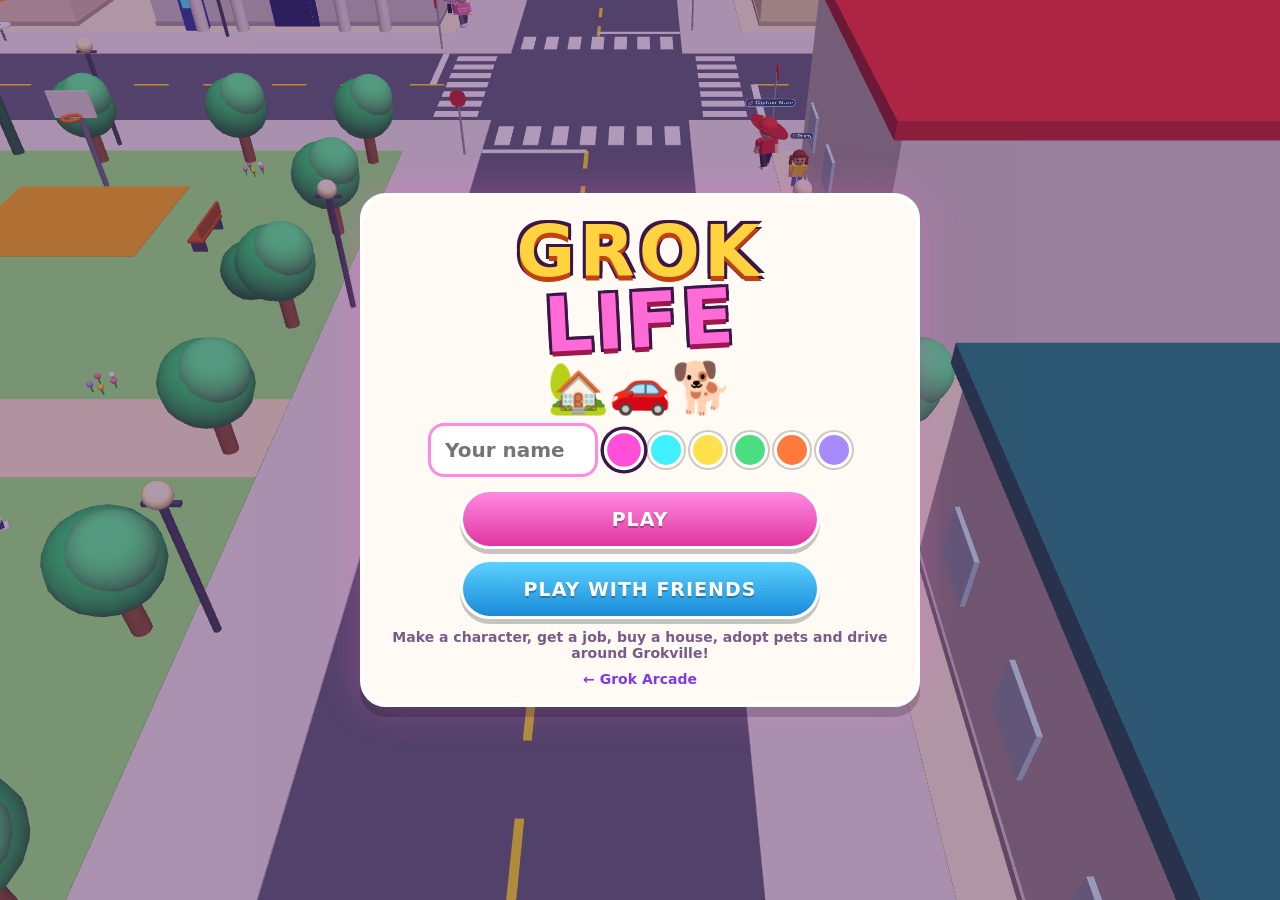
<file: index.html>
<!DOCTYPE html>
<html lang="en">
<head>
  <meta charset="UTF-8" />
  <meta name="viewport" content="width=device-width, initial-scale=1, maximum-scale=1, user-scalable=no, viewport-fit=cover" />
  <meta name="apple-mobile-web-app-capable" content="yes" />
  <meta name="mobile-web-app-capable" content="yes" />
  <meta name="theme-color" content="#38bdf8" />
  <title>GROK LIFE</title>
  <link rel="stylesheet" href="style.css?v=9" />
  <link rel="icon" href="data:image/svg+xml,%3Csvg xmlns='http://www.w3.org/2000/svg' viewBox='0 0 64 64'%3E%3Crect width='64' height='64' rx='14' fill='%2338bdf8'/%3E%3Cpath d='M12 34 32 16 52 34V52H12Z' fill='%23fff'/%3E%3Crect x='27' y='38' width='10' height='14' fill='%23ff6bd6'/%3E%3C/svg%3E" />
</head>
<body>
  <canvas id="c"></canvas>

  <div id="hud" class="hidden">
    <div id="topbar">
      <div id="moneyPill" class="pill">&#128181; <b id="moneyN">$0</b></div>
      <div id="clockPill" class="pill"><span id="clockN"></span></div>
      <span class="grow"></span>
      <button id="bMute" class="rbtn" type="button" aria-label="Sound">&#128266;</button>
      <button id="bPhone" class="rbtn phoneBtn" type="button" aria-label="Phone">&#128241;</button>
    </div>
    <div id="row2"><div id="areaPill" class="pill">&#128205; <span id="areaN"></span></div><div id="roomPill" class="pill hidden">&#128225; <span id="roomN"></span></div></div>
    <button id="needsBar" type="button"></button>
    <div id="status"></div>
    <div id="mates"></div>
    <div id="prompt" class="hidden"></div>
    <div id="joyzone"><div id="joybase"><div id="joyknob"></div></div><div id="joyhint">DRAG TO WALK<br><small>tap a spot · drag the world to look around</small></div></div>
    <button id="bDecor" class="hidden" type="button" aria-label="Decorate">&#128715;&#65039;<small>DECOR</small></button>
    <button id="bEmote" class="hidden" type="button" aria-label="Emotes">&#128075;</button>
    <button id="bAct" type="button"><span id="actT">&bull;</span></button>
    <div id="camBtns"><button id="bCamIn" type="button" aria-label="Zoom in">&#65291;</button><button id="bCamOut" type="button" aria-label="Zoom out">&#65293;</button><button id="bCamC" type="button" aria-label="Recenter camera">&#127919;</button></div>
    <div id="kbdhelp">WASD move &middot; drag/Q/R look &middot; +/- zoom &middot; E / Space act &middot; P phone &middot; H honk &middot; M mute</div>
    <div id="guide" class="hidden"><i>&#10148;</i><b></b></div>
  </div>
  <div id="tut" class="hidden"></div>
  <div id="decorBar" class="hidden"></div>
  <div id="toasts"></div>
  <div id="pnl" class="hidden"><div id="pnlCard"></div></div>
  <div id="phone" class="hidden"></div>
  <div id="creator" class="hidden"></div>
  <div id="fade"></div>

  <div id="scrTitle" class="screen">
    <div class="card title">
      <div class="logo"><span class="lg1">GROK</span><span class="lg2">LIFE</span></div>
      <div class="paws">&#127969;&#128663;&#128021;</div>
      <div class="row prof">
        <input id="nameIn" maxlength="12" placeholder="Your name" autocomplete="off" />
        <div id="colorRow" class="swatches"></div>
      </div>
      <div class="btncol">
        <button id="bSolo" class="btn primary" type="button">PLAY</button>
        <button id="bOnline" class="btn blue" type="button">PLAY WITH FRIENDS</button>
      </div>
      <p class="foot">Make a character, get a job, buy a house, adopt pets and drive around Grokville!</p>
      <a id="arcadeLink" class="foot link" href="https://lizethbran13-cmyk.github.io/grok-arcade/">&larr; Grok Arcade</a>
    </div>
  </div>

  <div id="scrOnline" class="screen hidden">
    <div class="card">
      <h2>PLAY WITH FRIENDS</h2>
      <p class="sub">2&ndash;3 players, each on their own phone. Friends move into the host&rsquo;s town with their own house, car and pets!</p>
      <button id="bHost" class="btn primary" type="button">HOST MY TOWN</button>
      <div class="or">or join a friend&rsquo;s town</div>
      <div class="row join">
        <input id="codeIn" maxlength="5" placeholder="CODE" autocomplete="off" autocapitalize="characters" spellcheck="false" />
        <button id="bJoin" class="btn blue" type="button">JOIN</button>
      </div>
      <div id="onlineMsg" class="msg"></div>
      <button id="bOnlineBack" class="btn alt small" type="button">BACK</button>
    </div>
  </div>

  <div id="scrMenu" class="screen hidden top">
    <div class="card">
      <h2>PAUSED</h2>
      <div class="btncol">
        <button id="bResume" class="btn primary" type="button">RESUME</button>
        <button id="bQuit" class="btn red" type="button">SAVE &amp; QUIT TO TITLE</button>
      </div>
    </div>
  </div>

  <script src="three.min.js"></script>
  <script src="peerjs.min.js"></script>
  <script src="grok-net.js"></script>
  <script src="js/data.js?v=9"></script>
  <script src="js/models.js?v=9"></script>
  <script src="js/world.js?v=9"></script>
  <script src="js/audio.js?v=9"></script>
  <script src="js/game.js?v=9"></script>
  <script src="js/ui.js?v=9"></script>
  <script src="js/cars.js?v=9"></script>
  <script src="js/npc.js?v=9"></script>
  <script src="js/pets.js?v=9"></script>
  <script src="js/work.js?v=9"></script>
  <script src="js/health.js?v=9"></script>
  <script src="js/crime.js?v=9"></script>
  <script src="js/strays.js?v=9"></script>
  <script src="js/autoshop.js?v=9"></script>
  <script src="js/weather.js?v=9"></script>
  <script src="js/scenarios.js?v=9"></script>
  <script src="js/decor.js?v=9"></script>
  <script src="js/goodlife.js?v=9"></script>
  <script>GL.G.boot();</script>
</body>
</html>
</file>
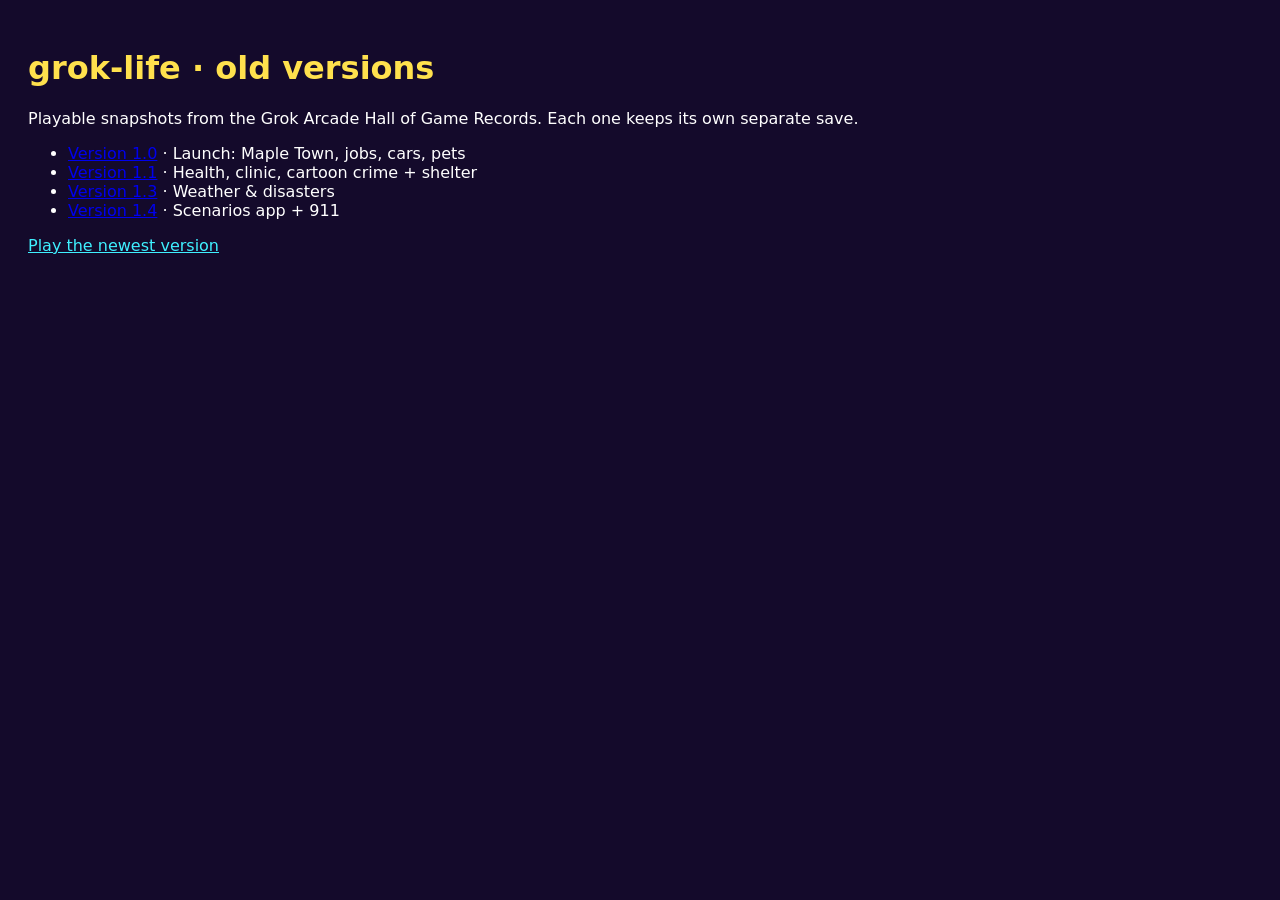
<file: versions/index.html>
<!doctype html><meta charset="utf-8"><meta name="viewport" content="width=device-width,initial-scale=1"><meta name="robots" content="noindex"><title>grok-life old versions</title><body style="font-family:system-ui;background:#140a2b;color:#fff;padding:20px"><h1 style="color:#ffe14d">grok-life &middot; old versions</h1><p>Playable snapshots from the Grok Arcade Hall of Game Records. Each one keeps its own separate save.</p><ul><li><a href="v1/">Version 1.0</a> &middot; Launch: Maple Town, jobs, cars, pets</li><li><a href="v1-1/">Version 1.1</a> &middot; Health, clinic, cartoon crime + shelter</li><li><a href="v1-3/">Version 1.3</a> &middot; Weather & disasters</li><li><a href="v1-4/">Version 1.4</a> &middot; Scenarios app + 911</li></ul><p><a style="color:#3ff0ff" href="../">Play the newest version</a></p>
</file>
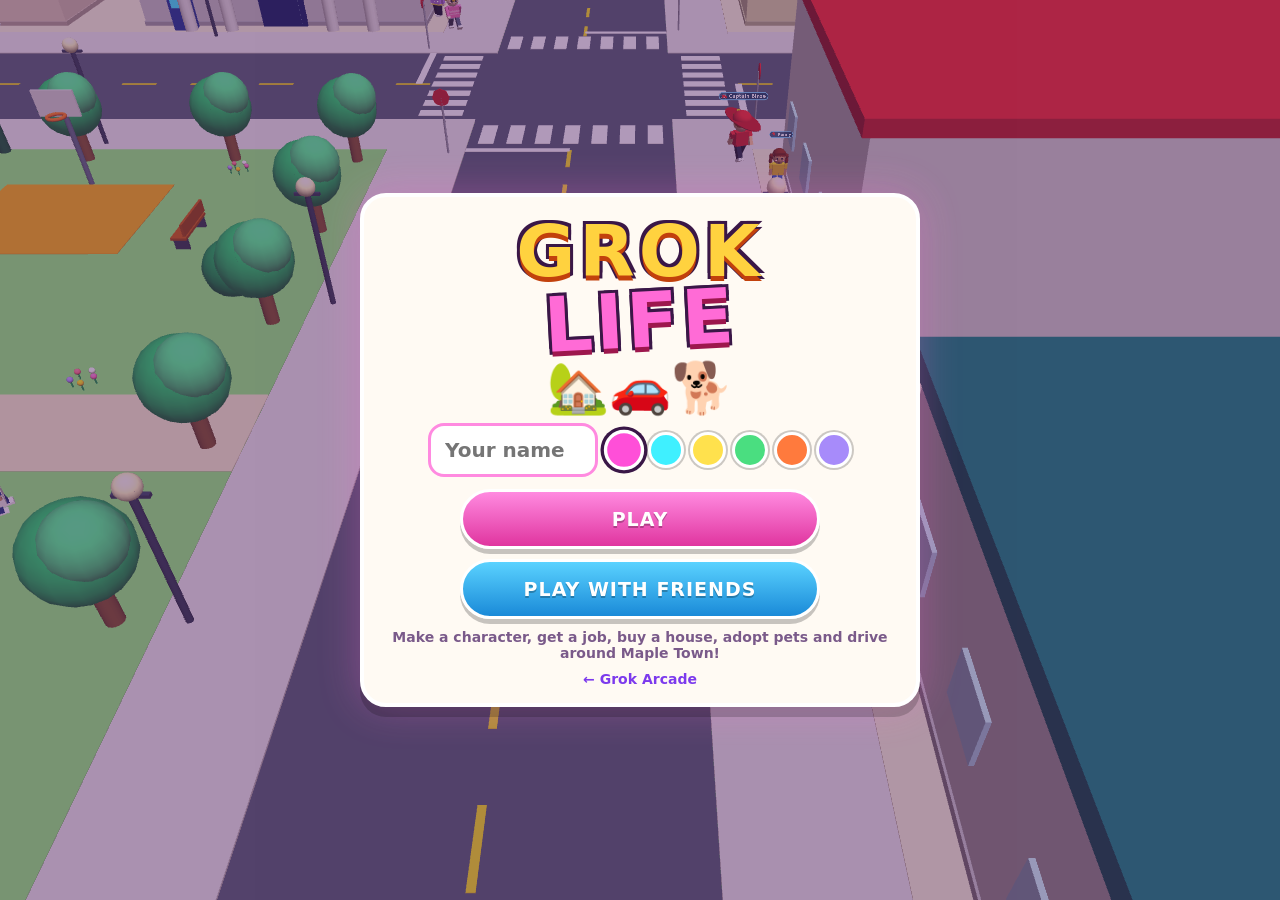
<file: versions/v1-1/index.html>
<!DOCTYPE html>
<html lang="en">
<head>
<script>/* Grok Arcade Hall of Game Records: archived old version 1.1 of grok-life. Saves are kept separate from the newest version. */
(function(){var P='grokOldVersion.grok-life.v1-1:';try{var S=Storage.prototype,g=S.getItem,s=S.setItem,r=S.removeItem;function L(t){try{return t===window.localStorage;}catch(e){return false;}}
S.getItem=function(k){return g.call(this,L(this)?P+k:k);};S.setItem=function(k,v){return s.call(this,L(this)?P+k:k,v);};S.removeItem=function(k){return r.call(this,L(this)?P+k:k);};}catch(e){}
window.GROK_OLD_VERSION={repo:'grok-life',label:'v1-1',ver:'1.1',prefix:P};
function badge(){try{var d=document.createElement('div');d.id='grokOldVerBadge';d.setAttribute('style','position:fixed;left:50%;top:6px;transform:translateX(-50%);z-index:2147483647;background:rgba(20,10,43,.92);color:#ffe14d;font:bold 12px/1.3 system-ui,sans-serif;padding:6px 12px;border-radius:14px;border:2px solid #ff4fd8;box-shadow:0 2px 10px rgba(0,0,0,.4);pointer-events:none;transition:opacity .8s;text-align:center;max-width:90vw');d.textContent='\uD83D\uDCFC OLD VERSION 1.1 \u00b7 from the Hall of Game Records \u00b7 separate save';document.body.appendChild(d);setTimeout(function(){d.style.opacity='0';},6000);setTimeout(function(){if(d.parentNode)d.parentNode.removeChild(d);},7000);}catch(e){}}
if(document.readyState==='loading')document.addEventListener('DOMContentLoaded',badge);else badge();})();</script>
<meta name="robots" content="noindex">

  <meta charset="UTF-8" />
  <meta name="viewport" content="width=device-width, initial-scale=1, maximum-scale=1, user-scalable=no, viewport-fit=cover" />
  <meta name="apple-mobile-web-app-capable" content="yes" />
  <meta name="mobile-web-app-capable" content="yes" />
  <meta name="theme-color" content="#38bdf8" />
  <title>GROK LIFE</title>
  <link rel="stylesheet" href="style.css?v=4" />
  <link rel="icon" href="data:image/svg+xml,%3Csvg xmlns='http://www.w3.org/2000/svg' viewBox='0 0 64 64'%3E%3Crect width='64' height='64' rx='14' fill='%2338bdf8'/%3E%3Cpath d='M12 34 32 16 52 34V52H12Z' fill='%23fff'/%3E%3Crect x='27' y='38' width='10' height='14' fill='%23ff6bd6'/%3E%3C/svg%3E" />
</head>
<body>
  <canvas id="c"></canvas>

  <div id="hud" class="hidden">
    <div id="topbar">
      <div id="moneyPill" class="pill">&#128181; <b id="moneyN">$0</b></div>
      <div id="clockPill" class="pill"><span id="clockN"></span></div>
      <span class="grow"></span>
      <button id="bMute" class="rbtn" type="button" aria-label="Sound">&#128266;</button>
      <button id="bPhone" class="rbtn phoneBtn" type="button" aria-label="Phone">&#128241;</button>
    </div>
    <div id="row2"><div id="areaPill" class="pill">&#128205; <span id="areaN"></span></div><div id="roomPill" class="pill hidden">&#128225; <span id="roomN"></span></div></div>
    <button id="needsBar" type="button"></button>
    <div id="status"></div>
    <div id="mates"></div>
    <div id="prompt" class="hidden"></div>
    <div id="joyzone"><div id="joybase"><div id="joyknob"></div></div><div id="joyhint">DRAG TO WALK<br><small>or tap a spot</small></div></div>
    <button id="bEmote" class="hidden" type="button" aria-label="Emotes">&#128075;</button>
    <button id="bAct" type="button"><span id="actT">&bull;</span></button>
    <div id="kbdhelp">WASD move &middot; E / Space act &middot; P phone &middot; H honk &middot; M mute</div>
    <div id="guide" class="hidden"><i>&#10148;</i><b></b></div>
  </div>
  <div id="tut" class="hidden"></div>
  <div id="decorBar" class="hidden"></div>
  <div id="toasts"></div>
  <div id="pnl" class="hidden"><div id="pnlCard"></div></div>
  <div id="phone" class="hidden"></div>
  <div id="creator" class="hidden"></div>
  <div id="fade"></div>

  <div id="scrTitle" class="screen">
    <div class="card title">
      <div class="logo"><span class="lg1">GROK</span><span class="lg2">LIFE</span></div>
      <div class="paws">&#127969;&#128663;&#128021;</div>
      <div class="row prof">
        <input id="nameIn" maxlength="12" placeholder="Your name" autocomplete="off" />
        <div id="colorRow" class="swatches"></div>
      </div>
      <div class="btncol">
        <button id="bSolo" class="btn primary" type="button">PLAY</button>
        <button id="bOnline" class="btn blue" type="button">PLAY WITH FRIENDS</button>
      </div>
      <p class="foot">Make a character, get a job, buy a house, adopt pets and drive around Maple Town!</p>
      <a id="arcadeLink" class="foot link" href="https://lizethbran13-cmyk.github.io/grok-arcade/">&larr; Grok Arcade</a>
    </div>
  </div>

  <div id="scrOnline" class="screen hidden">
    <div class="card">
      <h2>PLAY WITH FRIENDS</h2>
      <p class="sub">2&ndash;3 players, each on their own phone. Friends move into the host&rsquo;s town with their own house, car and pets!</p>
      <button id="bHost" class="btn primary" type="button">HOST MY TOWN</button>
      <div class="or">or join a friend&rsquo;s town</div>
      <div class="row join">
        <input id="codeIn" maxlength="5" placeholder="CODE" autocomplete="off" autocapitalize="characters" spellcheck="false" />
        <button id="bJoin" class="btn blue" type="button">JOIN</button>
      </div>
      <div id="onlineMsg" class="msg"></div>
      <button id="bOnlineBack" class="btn alt small" type="button">BACK</button>
    </div>
  </div>

  <div id="scrMenu" class="screen hidden top">
    <div class="card">
      <h2>PAUSED</h2>
      <div class="btncol">
        <button id="bResume" class="btn primary" type="button">RESUME</button>
        <button id="bQuit" class="btn red" type="button">SAVE &amp; QUIT TO TITLE</button>
      </div>
    </div>
  </div>

  <script src="three.min.js"></script>
  <script src="peerjs.min.js"></script>
  <script src="grok-net.js"></script>
  <script src="js/data.js?v=4"></script>
  <script src="js/models.js?v=4"></script>
  <script src="js/world.js?v=4"></script>
  <script src="js/audio.js?v=4"></script>
  <script src="js/game.js?v=4"></script>
  <script src="js/ui.js?v=4"></script>
  <script src="js/cars.js?v=4"></script>
  <script src="js/npc.js?v=4"></script>
  <script src="js/pets.js?v=4"></script>
  <script src="js/work.js?v=4"></script>
  <script src="js/health.js?v=4"></script>
  <script src="js/crime.js?v=4"></script>
  <script src="js/strays.js?v=4"></script>
  <script>GL.G.boot();</script>
</body>
</html>
</file>
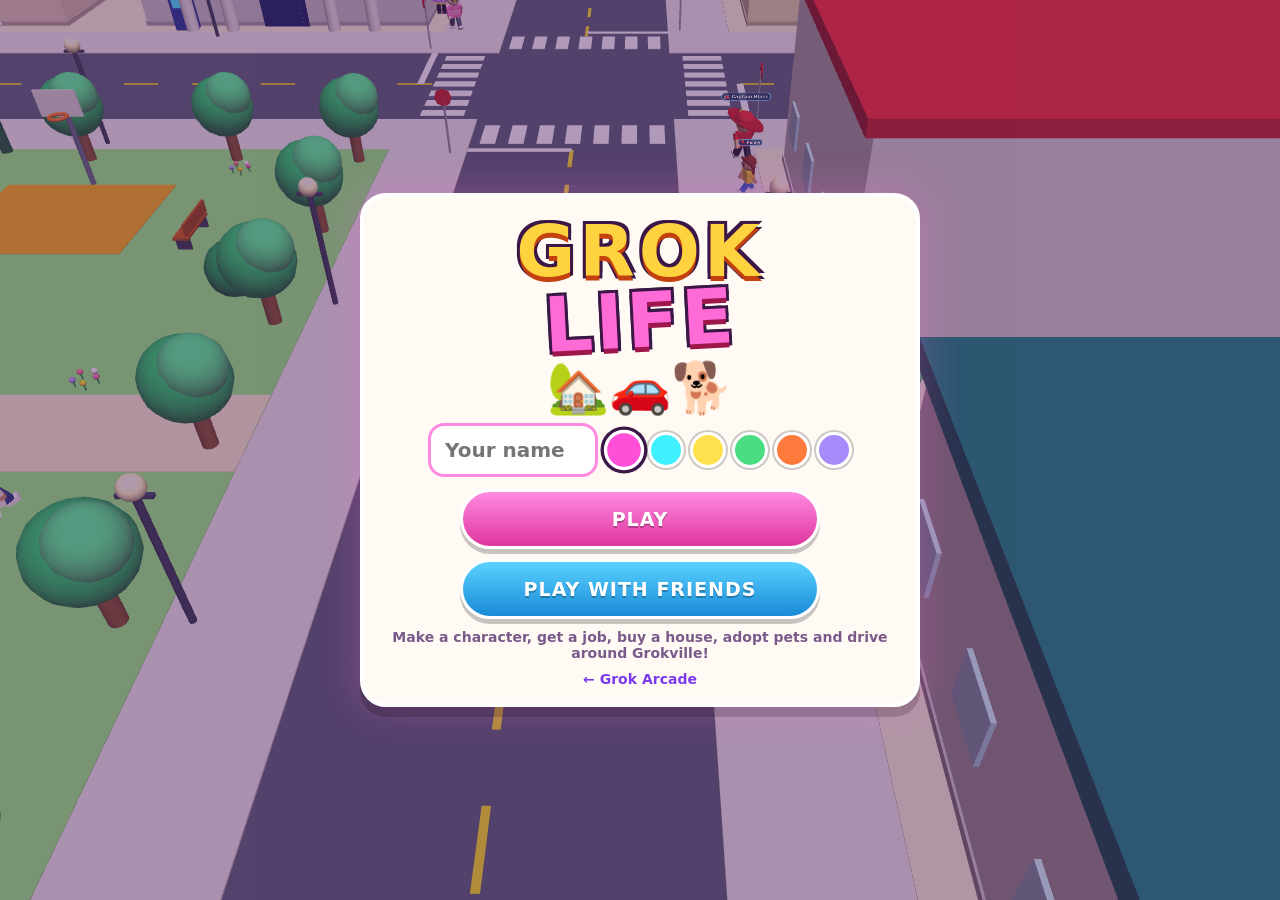
<file: versions/v1-3/index.html>
<!DOCTYPE html>
<html lang="en">
<head>
<script>/* Grok Arcade Hall of Game Records: archived old version 1.3 of grok-life. Saves are kept separate from the newest version. */
(function(){var P='grokOldVersion.grok-life.v1-3:';try{var S=Storage.prototype,g=S.getItem,s=S.setItem,r=S.removeItem;function L(t){try{return t===window.localStorage;}catch(e){return false;}}
S.getItem=function(k){return g.call(this,L(this)?P+k:k);};S.setItem=function(k,v){return s.call(this,L(this)?P+k:k,v);};S.removeItem=function(k){return r.call(this,L(this)?P+k:k);};}catch(e){}
window.GROK_OLD_VERSION={repo:'grok-life',label:'v1-3',ver:'1.3',prefix:P};
function badge(){try{var d=document.createElement('div');d.id='grokOldVerBadge';d.setAttribute('style','position:fixed;left:50%;top:6px;transform:translateX(-50%);z-index:2147483647;background:rgba(20,10,43,.92);color:#ffe14d;font:bold 12px/1.3 system-ui,sans-serif;padding:6px 12px;border-radius:14px;border:2px solid #ff4fd8;box-shadow:0 2px 10px rgba(0,0,0,.4);pointer-events:none;transition:opacity .8s;text-align:center;max-width:90vw');d.textContent='\uD83D\uDCFC OLD VERSION 1.3 \u00b7 from the Hall of Game Records \u00b7 separate save';document.body.appendChild(d);setTimeout(function(){d.style.opacity='0';},6000);setTimeout(function(){if(d.parentNode)d.parentNode.removeChild(d);},7000);}catch(e){}}
if(document.readyState==='loading')document.addEventListener('DOMContentLoaded',badge);else badge();})();</script>
<meta name="robots" content="noindex">

  <meta charset="UTF-8" />
  <meta name="viewport" content="width=device-width, initial-scale=1, maximum-scale=1, user-scalable=no, viewport-fit=cover" />
  <meta name="apple-mobile-web-app-capable" content="yes" />
  <meta name="mobile-web-app-capable" content="yes" />
  <meta name="theme-color" content="#38bdf8" />
  <title>GROK LIFE</title>
  <link rel="stylesheet" href="style.css?v=6" />
  <link rel="icon" href="data:image/svg+xml,%3Csvg xmlns='http://www.w3.org/2000/svg' viewBox='0 0 64 64'%3E%3Crect width='64' height='64' rx='14' fill='%2338bdf8'/%3E%3Cpath d='M12 34 32 16 52 34V52H12Z' fill='%23fff'/%3E%3Crect x='27' y='38' width='10' height='14' fill='%23ff6bd6'/%3E%3C/svg%3E" />
</head>
<body>
  <canvas id="c"></canvas>

  <div id="hud" class="hidden">
    <div id="topbar">
      <div id="moneyPill" class="pill">&#128181; <b id="moneyN">$0</b></div>
      <div id="clockPill" class="pill"><span id="clockN"></span></div>
      <span class="grow"></span>
      <button id="bMute" class="rbtn" type="button" aria-label="Sound">&#128266;</button>
      <button id="bPhone" class="rbtn phoneBtn" type="button" aria-label="Phone">&#128241;</button>
    </div>
    <div id="row2"><div id="areaPill" class="pill">&#128205; <span id="areaN"></span></div><div id="roomPill" class="pill hidden">&#128225; <span id="roomN"></span></div></div>
    <button id="needsBar" type="button"></button>
    <div id="status"></div>
    <div id="mates"></div>
    <div id="prompt" class="hidden"></div>
    <div id="joyzone"><div id="joybase"><div id="joyknob"></div></div><div id="joyhint">DRAG TO WALK<br><small>tap a spot · drag the world to look around</small></div></div>
    <button id="bEmote" class="hidden" type="button" aria-label="Emotes">&#128075;</button>
    <button id="bAct" type="button"><span id="actT">&bull;</span></button>
    <div id="camBtns"><button id="bCamIn" type="button" aria-label="Zoom in">&#65291;</button><button id="bCamOut" type="button" aria-label="Zoom out">&#65293;</button><button id="bCamC" type="button" aria-label="Recenter camera">&#127919;</button></div>
    <div id="kbdhelp">WASD move &middot; drag/Q/R look &middot; +/- zoom &middot; E / Space act &middot; P phone &middot; H honk &middot; M mute</div>
    <div id="guide" class="hidden"><i>&#10148;</i><b></b></div>
  </div>
  <div id="tut" class="hidden"></div>
  <div id="decorBar" class="hidden"></div>
  <div id="toasts"></div>
  <div id="pnl" class="hidden"><div id="pnlCard"></div></div>
  <div id="phone" class="hidden"></div>
  <div id="creator" class="hidden"></div>
  <div id="fade"></div>

  <div id="scrTitle" class="screen">
    <div class="card title">
      <div class="logo"><span class="lg1">GROK</span><span class="lg2">LIFE</span></div>
      <div class="paws">&#127969;&#128663;&#128021;</div>
      <div class="row prof">
        <input id="nameIn" maxlength="12" placeholder="Your name" autocomplete="off" />
        <div id="colorRow" class="swatches"></div>
      </div>
      <div class="btncol">
        <button id="bSolo" class="btn primary" type="button">PLAY</button>
        <button id="bOnline" class="btn blue" type="button">PLAY WITH FRIENDS</button>
      </div>
      <p class="foot">Make a character, get a job, buy a house, adopt pets and drive around Grokville!</p>
      <a id="arcadeLink" class="foot link" href="https://lizethbran13-cmyk.github.io/grok-arcade/">&larr; Grok Arcade</a>
    </div>
  </div>

  <div id="scrOnline" class="screen hidden">
    <div class="card">
      <h2>PLAY WITH FRIENDS</h2>
      <p class="sub">2&ndash;3 players, each on their own phone. Friends move into the host&rsquo;s town with their own house, car and pets!</p>
      <button id="bHost" class="btn primary" type="button">HOST MY TOWN</button>
      <div class="or">or join a friend&rsquo;s town</div>
      <div class="row join">
        <input id="codeIn" maxlength="5" placeholder="CODE" autocomplete="off" autocapitalize="characters" spellcheck="false" />
        <button id="bJoin" class="btn blue" type="button">JOIN</button>
      </div>
      <div id="onlineMsg" class="msg"></div>
      <button id="bOnlineBack" class="btn alt small" type="button">BACK</button>
    </div>
  </div>

  <div id="scrMenu" class="screen hidden top">
    <div class="card">
      <h2>PAUSED</h2>
      <div class="btncol">
        <button id="bResume" class="btn primary" type="button">RESUME</button>
        <button id="bQuit" class="btn red" type="button">SAVE &amp; QUIT TO TITLE</button>
      </div>
    </div>
  </div>

  <script src="three.min.js"></script>
  <script src="peerjs.min.js"></script>
  <script src="grok-net.js"></script>
  <script src="js/data.js?v=6"></script>
  <script src="js/models.js?v=6"></script>
  <script src="js/world.js?v=6"></script>
  <script src="js/audio.js?v=6"></script>
  <script src="js/game.js?v=6"></script>
  <script src="js/ui.js?v=6"></script>
  <script src="js/cars.js?v=6"></script>
  <script src="js/npc.js?v=6"></script>
  <script src="js/pets.js?v=6"></script>
  <script src="js/work.js?v=6"></script>
  <script src="js/health.js?v=6"></script>
  <script src="js/crime.js?v=6"></script>
  <script src="js/strays.js?v=6"></script>
  <script src="js/autoshop.js?v=6"></script>
  <script src="js/weather.js?v=6"></script>
  <script>GL.G.boot();</script>
</body>
</html>
</file>
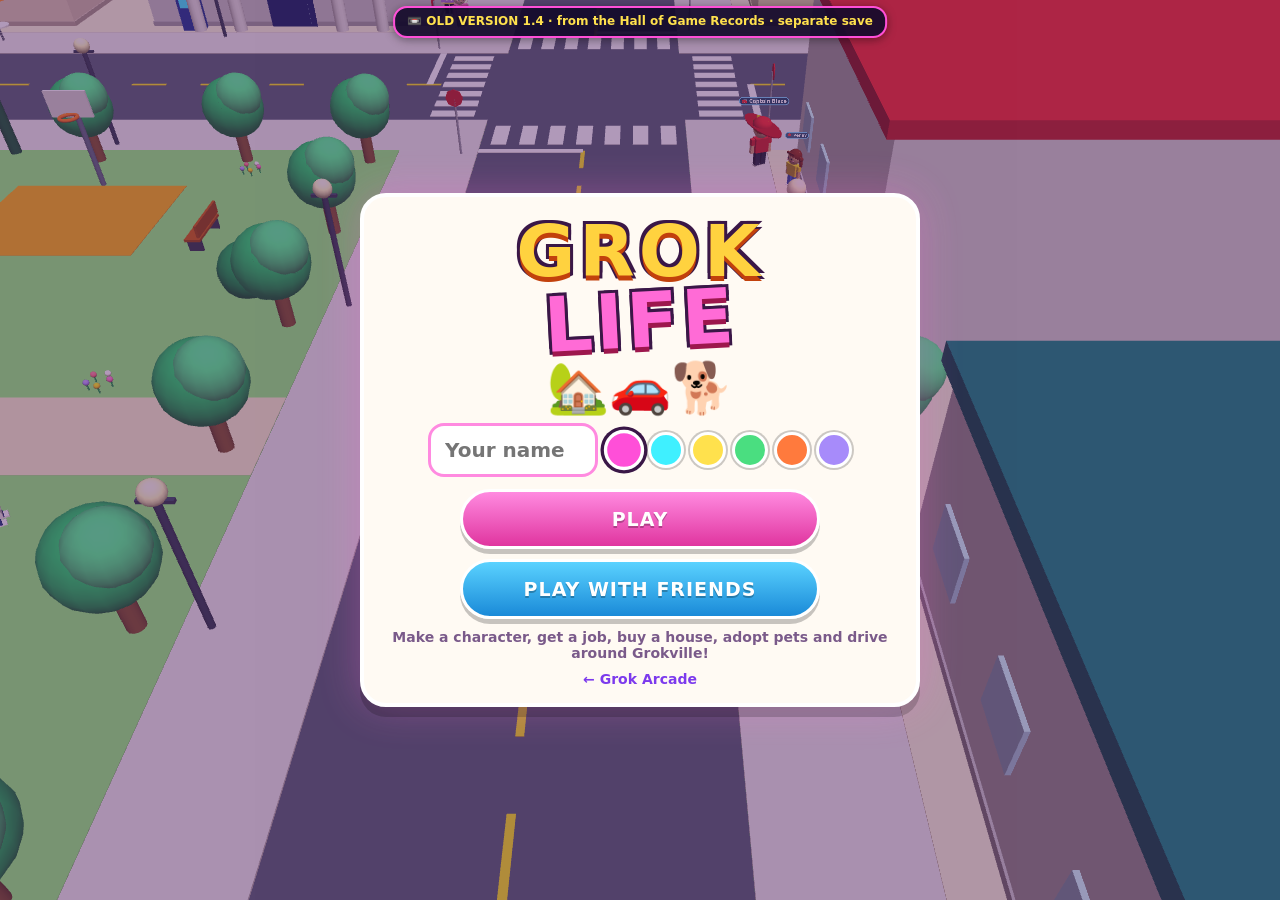
<file: versions/v1-4/index.html>
<!DOCTYPE html>
<html lang="en">
<head>
<script>/* Grok Arcade Hall of Game Records: archived old version 1.4 of grok-life. Saves are kept separate from the newest version. */
(function(){var P='grokOldVersion.grok-life.v1-4:';try{var S=Storage.prototype,g=S.getItem,s=S.setItem,r=S.removeItem;function L(t){try{return t===window.localStorage;}catch(e){return false;}}
S.getItem=function(k){return g.call(this,L(this)?P+k:k);};S.setItem=function(k,v){return s.call(this,L(this)?P+k:k,v);};S.removeItem=function(k){return r.call(this,L(this)?P+k:k);};}catch(e){}
window.GROK_OLD_VERSION={repo:'grok-life',label:'v1-4',ver:'1.4',prefix:P};
function badge(){try{var d=document.createElement('div');d.id='grokOldVerBadge';d.setAttribute('style','position:fixed;left:50%;top:6px;transform:translateX(-50%);z-index:2147483647;background:rgba(20,10,43,.92);color:#ffe14d;font:bold 12px/1.3 system-ui,sans-serif;padding:6px 12px;border-radius:14px;border:2px solid #ff4fd8;box-shadow:0 2px 10px rgba(0,0,0,.4);pointer-events:none;transition:opacity .8s;text-align:center;max-width:90vw');d.textContent='\uD83D\uDCFC OLD VERSION 1.4 \u00b7 from the Hall of Game Records \u00b7 separate save';document.body.appendChild(d);setTimeout(function(){d.style.opacity='0';},6000);setTimeout(function(){if(d.parentNode)d.parentNode.removeChild(d);},7000);}catch(e){}}
if(document.readyState==='loading')document.addEventListener('DOMContentLoaded',badge);else badge();})();</script>
<meta name="robots" content="noindex">

  <meta charset="UTF-8" />
  <meta name="viewport" content="width=device-width, initial-scale=1, maximum-scale=1, user-scalable=no, viewport-fit=cover" />
  <meta name="apple-mobile-web-app-capable" content="yes" />
  <meta name="mobile-web-app-capable" content="yes" />
  <meta name="theme-color" content="#38bdf8" />
  <title>GROK LIFE</title>
  <link rel="stylesheet" href="style.css?v=7" />
  <link rel="icon" href="data:image/svg+xml,%3Csvg xmlns='http://www.w3.org/2000/svg' viewBox='0 0 64 64'%3E%3Crect width='64' height='64' rx='14' fill='%2338bdf8'/%3E%3Cpath d='M12 34 32 16 52 34V52H12Z' fill='%23fff'/%3E%3Crect x='27' y='38' width='10' height='14' fill='%23ff6bd6'/%3E%3C/svg%3E" />
</head>
<body>
  <canvas id="c"></canvas>

  <div id="hud" class="hidden">
    <div id="topbar">
      <div id="moneyPill" class="pill">&#128181; <b id="moneyN">$0</b></div>
      <div id="clockPill" class="pill"><span id="clockN"></span></div>
      <span class="grow"></span>
      <button id="bMute" class="rbtn" type="button" aria-label="Sound">&#128266;</button>
      <button id="bPhone" class="rbtn phoneBtn" type="button" aria-label="Phone">&#128241;</button>
    </div>
    <div id="row2"><div id="areaPill" class="pill">&#128205; <span id="areaN"></span></div><div id="roomPill" class="pill hidden">&#128225; <span id="roomN"></span></div></div>
    <button id="needsBar" type="button"></button>
    <div id="status"></div>
    <div id="mates"></div>
    <div id="prompt" class="hidden"></div>
    <div id="joyzone"><div id="joybase"><div id="joyknob"></div></div><div id="joyhint">DRAG TO WALK<br><small>tap a spot · drag the world to look around</small></div></div>
    <button id="bEmote" class="hidden" type="button" aria-label="Emotes">&#128075;</button>
    <button id="bAct" type="button"><span id="actT">&bull;</span></button>
    <div id="camBtns"><button id="bCamIn" type="button" aria-label="Zoom in">&#65291;</button><button id="bCamOut" type="button" aria-label="Zoom out">&#65293;</button><button id="bCamC" type="button" aria-label="Recenter camera">&#127919;</button></div>
    <div id="kbdhelp">WASD move &middot; drag/Q/R look &middot; +/- zoom &middot; E / Space act &middot; P phone &middot; H honk &middot; M mute</div>
    <div id="guide" class="hidden"><i>&#10148;</i><b></b></div>
  </div>
  <div id="tut" class="hidden"></div>
  <div id="decorBar" class="hidden"></div>
  <div id="toasts"></div>
  <div id="pnl" class="hidden"><div id="pnlCard"></div></div>
  <div id="phone" class="hidden"></div>
  <div id="creator" class="hidden"></div>
  <div id="fade"></div>

  <div id="scrTitle" class="screen">
    <div class="card title">
      <div class="logo"><span class="lg1">GROK</span><span class="lg2">LIFE</span></div>
      <div class="paws">&#127969;&#128663;&#128021;</div>
      <div class="row prof">
        <input id="nameIn" maxlength="12" placeholder="Your name" autocomplete="off" />
        <div id="colorRow" class="swatches"></div>
      </div>
      <div class="btncol">
        <button id="bSolo" class="btn primary" type="button">PLAY</button>
        <button id="bOnline" class="btn blue" type="button">PLAY WITH FRIENDS</button>
      </div>
      <p class="foot">Make a character, get a job, buy a house, adopt pets and drive around Grokville!</p>
      <a id="arcadeLink" class="foot link" href="https://lizethbran13-cmyk.github.io/grok-arcade/">&larr; Grok Arcade</a>
    </div>
  </div>

  <div id="scrOnline" class="screen hidden">
    <div class="card">
      <h2>PLAY WITH FRIENDS</h2>
      <p class="sub">2&ndash;3 players, each on their own phone. Friends move into the host&rsquo;s town with their own house, car and pets!</p>
      <button id="bHost" class="btn primary" type="button">HOST MY TOWN</button>
      <div class="or">or join a friend&rsquo;s town</div>
      <div class="row join">
        <input id="codeIn" maxlength="5" placeholder="CODE" autocomplete="off" autocapitalize="characters" spellcheck="false" />
        <button id="bJoin" class="btn blue" type="button">JOIN</button>
      </div>
      <div id="onlineMsg" class="msg"></div>
      <button id="bOnlineBack" class="btn alt small" type="button">BACK</button>
    </div>
  </div>

  <div id="scrMenu" class="screen hidden top">
    <div class="card">
      <h2>PAUSED</h2>
      <div class="btncol">
        <button id="bResume" class="btn primary" type="button">RESUME</button>
        <button id="bQuit" class="btn red" type="button">SAVE &amp; QUIT TO TITLE</button>
      </div>
    </div>
  </div>

  <script src="three.min.js"></script>
  <script src="peerjs.min.js"></script>
  <script src="grok-net.js"></script>
  <script src="js/data.js?v=7"></script>
  <script src="js/models.js?v=7"></script>
  <script src="js/world.js?v=7"></script>
  <script src="js/audio.js?v=7"></script>
  <script src="js/game.js?v=7"></script>
  <script src="js/ui.js?v=7"></script>
  <script src="js/cars.js?v=7"></script>
  <script src="js/npc.js?v=7"></script>
  <script src="js/pets.js?v=7"></script>
  <script src="js/work.js?v=7"></script>
  <script src="js/health.js?v=7"></script>
  <script src="js/crime.js?v=7"></script>
  <script src="js/strays.js?v=7"></script>
  <script src="js/autoshop.js?v=7"></script>
  <script src="js/weather.js?v=7"></script>
  <script src="js/scenarios.js?v=7"></script>
  <script>GL.G.boot();</script>
</body>
</html>
</file>
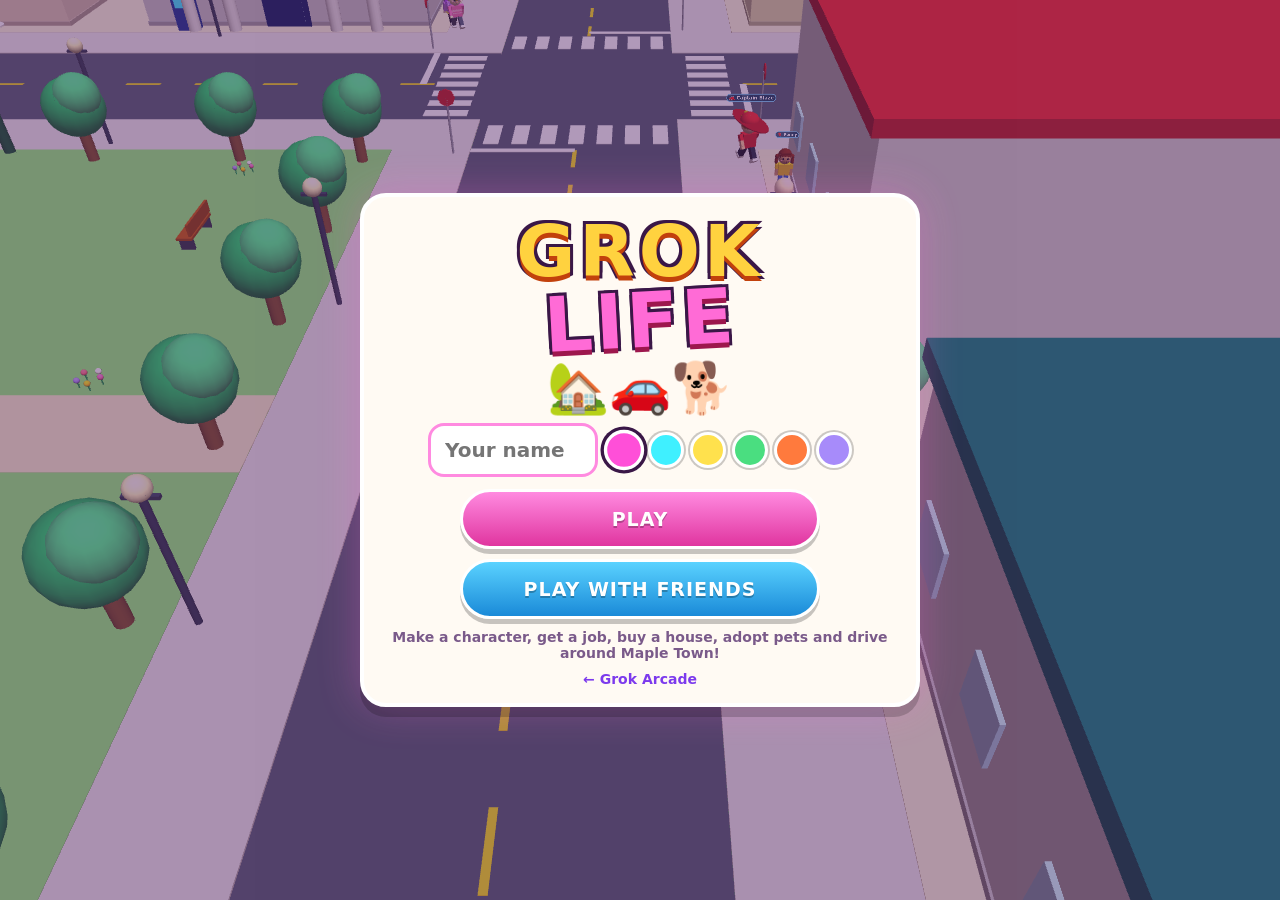
<file: versions/v1/index.html>
<!DOCTYPE html>
<html lang="en">
<head>
<script>/* Grok Arcade Hall of Game Records: archived old version 1.0 of grok-life. Saves are kept separate from the newest version. */
(function(){var P='grokOldVersion.grok-life.v1:';try{var S=Storage.prototype,g=S.getItem,s=S.setItem,r=S.removeItem;function L(t){try{return t===window.localStorage;}catch(e){return false;}}
S.getItem=function(k){return g.call(this,L(this)?P+k:k);};S.setItem=function(k,v){return s.call(this,L(this)?P+k:k,v);};S.removeItem=function(k){return r.call(this,L(this)?P+k:k);};}catch(e){}
window.GROK_OLD_VERSION={repo:'grok-life',label:'v1',ver:'1.0',prefix:P};
function badge(){try{var d=document.createElement('div');d.id='grokOldVerBadge';d.setAttribute('style','position:fixed;left:50%;top:6px;transform:translateX(-50%);z-index:2147483647;background:rgba(20,10,43,.92);color:#ffe14d;font:bold 12px/1.3 system-ui,sans-serif;padding:6px 12px;border-radius:14px;border:2px solid #ff4fd8;box-shadow:0 2px 10px rgba(0,0,0,.4);pointer-events:none;transition:opacity .8s;text-align:center;max-width:90vw');d.textContent='\uD83D\uDCFC OLD VERSION 1.0 \u00b7 from the Hall of Game Records \u00b7 separate save';document.body.appendChild(d);setTimeout(function(){d.style.opacity='0';},6000);setTimeout(function(){if(d.parentNode)d.parentNode.removeChild(d);},7000);}catch(e){}}
if(document.readyState==='loading')document.addEventListener('DOMContentLoaded',badge);else badge();})();</script>
<meta name="robots" content="noindex">

  <meta charset="UTF-8" />
  <meta name="viewport" content="width=device-width, initial-scale=1, maximum-scale=1, user-scalable=no, viewport-fit=cover" />
  <meta name="apple-mobile-web-app-capable" content="yes" />
  <meta name="mobile-web-app-capable" content="yes" />
  <meta name="theme-color" content="#38bdf8" />
  <title>GROK LIFE</title>
  <link rel="stylesheet" href="style.css?v=3" />
  <link rel="icon" href="data:image/svg+xml,%3Csvg xmlns='http://www.w3.org/2000/svg' viewBox='0 0 64 64'%3E%3Crect width='64' height='64' rx='14' fill='%2338bdf8'/%3E%3Cpath d='M12 34 32 16 52 34V52H12Z' fill='%23fff'/%3E%3Crect x='27' y='38' width='10' height='14' fill='%23ff6bd6'/%3E%3C/svg%3E" />
</head>
<body>
  <canvas id="c"></canvas>

  <div id="hud" class="hidden">
    <div id="topbar">
      <div id="moneyPill" class="pill">&#128181; <b id="moneyN">$0</b></div>
      <div id="clockPill" class="pill"><span id="clockN"></span></div>
      <span class="grow"></span>
      <button id="bMute" class="rbtn" type="button" aria-label="Sound">&#128266;</button>
      <button id="bPhone" class="rbtn phoneBtn" type="button" aria-label="Phone">&#128241;</button>
    </div>
    <div id="row2"><div id="areaPill" class="pill">&#128205; <span id="areaN"></span></div><div id="roomPill" class="pill hidden">&#128225; <span id="roomN"></span></div></div>
    <button id="needsBar" type="button"></button>
    <div id="mates"></div>
    <div id="prompt" class="hidden"></div>
    <div id="joyzone"><div id="joybase"><div id="joyknob"></div></div><div id="joyhint">DRAG TO WALK<br><small>or tap a spot</small></div></div>
    <button id="bEmote" class="hidden" type="button" aria-label="Emotes">&#128075;</button>
    <button id="bAct" type="button"><span id="actT">&bull;</span></button>
    <div id="kbdhelp">WASD move &middot; E / Space act &middot; P phone &middot; H honk &middot; M mute</div>
    <div id="guide" class="hidden"><i>&#10148;</i><b></b></div>
  </div>
  <div id="tut" class="hidden"></div>
  <div id="decorBar" class="hidden"></div>
  <div id="toasts"></div>
  <div id="pnl" class="hidden"><div id="pnlCard"></div></div>
  <div id="phone" class="hidden"></div>
  <div id="creator" class="hidden"></div>
  <div id="fade"></div>

  <div id="scrTitle" class="screen">
    <div class="card title">
      <div class="logo"><span class="lg1">GROK</span><span class="lg2">LIFE</span></div>
      <div class="paws">&#127969;&#128663;&#128021;</div>
      <div class="row prof">
        <input id="nameIn" maxlength="12" placeholder="Your name" autocomplete="off" />
        <div id="colorRow" class="swatches"></div>
      </div>
      <div class="btncol">
        <button id="bSolo" class="btn primary" type="button">PLAY</button>
        <button id="bOnline" class="btn blue" type="button">PLAY WITH FRIENDS</button>
      </div>
      <p class="foot">Make a character, get a job, buy a house, adopt pets and drive around Maple Town!</p>
      <a id="arcadeLink" class="foot link" href="https://lizethbran13-cmyk.github.io/grok-arcade/">&larr; Grok Arcade</a>
    </div>
  </div>

  <div id="scrOnline" class="screen hidden">
    <div class="card">
      <h2>PLAY WITH FRIENDS</h2>
      <p class="sub">2&ndash;3 players, each on their own phone. Friends move into the host&rsquo;s town with their own house, car and pets!</p>
      <button id="bHost" class="btn primary" type="button">HOST MY TOWN</button>
      <div class="or">or join a friend&rsquo;s town</div>
      <div class="row join">
        <input id="codeIn" maxlength="5" placeholder="CODE" autocomplete="off" autocapitalize="characters" spellcheck="false" />
        <button id="bJoin" class="btn blue" type="button">JOIN</button>
      </div>
      <div id="onlineMsg" class="msg"></div>
      <button id="bOnlineBack" class="btn alt small" type="button">BACK</button>
    </div>
  </div>

  <div id="scrMenu" class="screen hidden top">
    <div class="card">
      <h2>PAUSED</h2>
      <div class="btncol">
        <button id="bResume" class="btn primary" type="button">RESUME</button>
        <button id="bQuit" class="btn red" type="button">SAVE &amp; QUIT TO TITLE</button>
      </div>
    </div>
  </div>

  <script src="three.min.js"></script>
  <script src="peerjs.min.js"></script>
  <script src="grok-net.js"></script>
  <script src="js/data.js?v=3"></script>
  <script src="js/models.js?v=3"></script>
  <script src="js/world.js?v=3"></script>
  <script src="js/audio.js?v=3"></script>
  <script src="js/game.js?v=3"></script>
  <script src="js/ui.js?v=3"></script>
  <script src="js/cars.js?v=3"></script>
  <script src="js/npc.js?v=3"></script>
  <script src="js/pets.js?v=3"></script>
  <script src="js/work.js?v=3"></script>
  <script>GL.G.boot();</script>
</body>
</html>
</file>
<file: style.css>
:root { --ink:#3a1747; --pink:#ff6bd6; --gold:#ffd23f; --st:env(safe-area-inset-top,0px); --sb:env(safe-area-inset-bottom,0px); --sl:env(safe-area-inset-left,0px); --sr:env(safe-area-inset-right,0px); }
* { box-sizing: border-box; margin: 0; padding: 0; }
html, body { width: 100%; height: 100%; overflow: hidden; background: #a8e6ff; color: #fff; font-family: "Arial Rounded MT Bold", "Trebuchet MS", "Nunito", system-ui, sans-serif; font-weight: 800; touch-action: none; user-select: none; -webkit-user-select: none; -webkit-tap-highlight-color: transparent; -webkit-touch-callout: none; }
canvas#c { display: block; position: fixed; inset: 0; width: 100%; height: 100%; }
.hidden { display: none !important; }
button { font-family: inherit; touch-action: manipulation; cursor: pointer; }
.btn { min-height: 60px; padding: 8px 22px; border-radius: 30px; border: 3px solid #fff; background: linear-gradient(180deg,#b38bff,#7c4dea); color: #fff; font-size: 19px; font-weight: 800; letter-spacing: 1px; box-shadow: 0 5px 0 rgba(0,0,0,.22); text-shadow: 0 2px 0 rgba(0,0,0,.25); }
.btn.primary { background: linear-gradient(180deg,#ff8ae0,#e0359f); }
.btn.blue { background: linear-gradient(180deg,#5ad2ff,#1a8ad8); }
.btn.green { background: linear-gradient(180deg,#5ae07a,#1fa84a); }
.btn.red { background: linear-gradient(180deg,#ff6b7d,#d01f3a); }
.btn.alt { background: linear-gradient(180deg,#8a7aaa,#5a4a7a); }
.btn.small { min-height: 52px; font-size: 16px; padding: 6px 14px; }
.btn:active { transform: translateY(3px) scale(.97); box-shadow: 0 2px 0 rgba(0,0,0,.25); }
.btn:disabled { opacity: .45; filter: grayscale(.6); }
.rbtn { width: 60px; height: 60px; flex: 0 0 60px; border-radius: 50%; border: 3px solid #fff; background: rgba(58,23,71,.72); color: #fff; font-size: 24px; font-weight: 800; }
.grow { flex: 1; }

/* screens + cards */
.screen { position: fixed; inset: 0; z-index: 30; display: flex; align-items: center; justify-content: center; padding: calc(10px + var(--st)) calc(10px + var(--sr)) calc(10px + var(--sb)) calc(10px + var(--sl)); background: rgba(80,30,100,.45); overflow-y: auto; }
.screen.top { z-index: 60; background: rgba(60,20,80,.7); }
.card { width: min(560px, 100%); max-height: 100%; overflow-y: auto; background: #fffaf3; color: var(--ink); border: 4px solid #fff; border-radius: 26px; padding: 16px; text-align: center; box-shadow: 0 10px 0 rgba(0,0,0,.18), 0 0 40px rgba(255,107,214,.3); -webkit-overflow-scrolling: touch; touch-action: pan-y; }
.card h2 { font-size: 25px; color: #d0359a; margin-bottom: 6px; letter-spacing: 1px; }
.card h3 { font-size: 18px; color: #7c3aed; margin: 12px 0 6px; letter-spacing: 1px; }
.card .sub { font-size: 16px; color: #5a3d6a; margin-bottom: 10px; line-height: 1.35; }
.card .sub.small, .sub.small { font-size: 14px; }
.card .msg { min-height: 20px; margin: 8px 0; font-size: 16px; color: #d01f5a; }
.card .msg.ok { color: #1a7a4a; }
.btncol { display: flex; flex-direction: column; gap: 10px; margin: 12px auto 4px; width: min(360px, 100%); }
.btnrow { display: flex; gap: 10px; justify-content: center; margin-top: 12px; flex-wrap: wrap; }
.btnrow .btn { flex: 1; min-width: 130px; max-width: 260px; }
.row { display: flex; gap: 8px; align-items: center; justify-content: center; }
.or { margin: 14px 0 8px; color: #7a5a8a; font-size: 15px; }
input { font-family: inherit; font-weight: 800; font-size: 20px; padding: 12px 14px; border-radius: 16px; border: 3px solid #ff8ae0; color: var(--ink); background: #fff; outline: none; min-width: 0; user-select: text; -webkit-user-select: text; }
#codeIn { width: 150px; text-align: center; letter-spacing: 6px; text-transform: uppercase; font-size: 24px; }
.title .logo { display: flex; flex-direction: column; align-items: center; line-height: .95; margin-top: 4px; }
.lg1 { font-size: clamp(44px, 13vw, 72px); color: #ffd23f; text-shadow: 0 5px 0 #c2410c, -3px -3px 0 #3a1747, 3px -3px 0 #3a1747, -3px 3px 0 #3a1747, 3px 3px 0 #3a1747; letter-spacing: 4px; }
.lg2 { font-size: clamp(46px, 14vw, 76px); color: #ff6bd6; text-shadow: 0 5px 0 #9d174d, -3px -3px 0 #3a1747, 3px -3px 0 #3a1747, -3px 3px 0 #3a1747, 3px 3px 0 #3a1747; transform: rotate(-3deg); letter-spacing: 3px; }
.paws { font-size: 50px; margin: 2px 0 6px; animation: bob 2s ease-in-out infinite; }
@keyframes bob { 50% { transform: translateY(-6px) rotate(-8deg); } }
.prof { flex-wrap: wrap; margin: 4px 0; }
#nameIn { width: 170px; }
.swatches { display: flex; gap: 6px; }
.swatches button { width: 36px; height: 36px; border-radius: 50%; border: 3px solid #fff; box-shadow: 0 0 0 2px rgba(0,0,0,.2); }
.swatches button.on { box-shadow: 0 0 0 3px #3a1747; transform: scale(1.12); }
.foot { margin-top: 10px; font-size: 14px; color: #7a5a8a; display: block; }
.foot.link { color: #7c3aed; text-decoration: none; }
.help ol { text-align: left; padding-left: 22px; font-size: 16px; line-height: 1.4; color: #3a2350; }
.help li { margin-bottom: 8px; }

/* starter */
#starterList { display: grid; grid-template-columns: repeat(auto-fit, minmax(96px, 1fr)); gap: 8px; margin: 8px 0; }
.stcard { display: flex; flex-direction: column; align-items: center; padding: 6px 4px; border-radius: 18px; border: 4px solid #f5d0fe; background: #fff; color: var(--ink); min-height: 64px; }
.stcard.on { border-color: #ff6bd6; background: #fff0fa; transform: scale(1.04); }
.stcard b { font-size: 16px; } .stcard small { font-size: 12px; color: #7a5a8a; }
.pic { width: 76px; height: 76px; border-radius: 50%; background: radial-gradient(circle at 50% 40%, #fff, #fde7f6); flex: 0 0 auto; object-fit: contain; }
.pic.big { width: 132px; height: 132px; }
.pic.sil { filter: brightness(0) opacity(.28); }

/* HUD */
#hud { position: fixed; inset: 0; z-index: 10; pointer-events: none; }
#hud button { pointer-events: auto; }
#topbar { position: absolute; top: calc(8px + var(--st)); left: calc(8px + var(--sl)); right: calc(8px + var(--sr)); display: flex; gap: 6px; align-items: center; }
.pill { height: 46px; display: flex; align-items: center; gap: 6px; padding: 0 14px; border-radius: 23px; background: rgba(58,23,71,.78); border: 3px solid #ffd23f; color: #fff; font-size: 17px; white-space: nowrap; box-shadow: 0 4px 0 rgba(0,0,0,.18); transition: transform .12s; }
#coinPill { pointer-events: auto; min-width: 92px; }
#coinN { color: #ffd23f; font-size: 19px; }
#areaPill { border-color: #8ef0ff; min-width: 0; overflow: hidden; text-overflow: ellipsis; font-size: 15px; }
#roomPill { position: absolute; top: 58px; right: 0; border-color: #4ade80; font-size: 15px; height: 38px; }
#petChips { position: absolute; top: calc(66px + var(--st)); left: calc(8px + var(--sl)); display: flex; flex-direction: column; gap: 6px; }
.pchip2 { position: relative; display: flex; align-items: center; gap: 6px; width: 176px; min-height: 60px; padding: 4px 8px 4px 4px; border-radius: 30px; border: 3px solid #fff; background: rgba(58,23,71,.78); color: #fff; text-align: left; box-shadow: 0 4px 0 rgba(0,0,0,.2); }
.pchip2 img { width: 48px; height: 48px; border-radius: 50%; background: #fde7f6; }
.pchip2 span { flex: 1; min-width: 0; } .pchip2 b { font-size: 14px; display: block; white-space: nowrap; overflow: hidden; text-overflow: ellipsis; }
.pchip2 u { position: absolute; top: -8px; right: -6px; text-decoration: none; font-size: 18px; background: #fff; border: 2px solid #ff6b86; border-radius: 50%; width: 30px; height: 30px; display: flex; align-items: center; justify-content: center; }
.mini { display: grid; grid-template-columns: 1fr 1fr; gap: 3px; margin-top: 3px; font-style: normal; }
.mini em { display: block; height: 6px; border-radius: 3px; background: #4ade80; box-shadow: 0 0 0 1px rgba(255,255,255,.3); }
.mini.big { width: 140px; } .mini.big em { height: 7px; }
.mini .kh { background: #fb923c; } .mini .kf { background: #ff6bd6; } .mini .ke { background: #facc15; } .mini .kc { background: #38bdf8; }
#mates { position: absolute; top: calc(108px + var(--st)); right: calc(8px + var(--sr)); display: flex; flex-direction: column; gap: 4px; align-items: flex-end; }
.mate { font-size: 13px; padding: 3px 9px; border-radius: 12px; background: rgba(58,23,71,.75); border: 2px solid var(--c); white-space: nowrap; }
#sidebtns { position: absolute; right: calc(8px + var(--sr)); top: calc(150px + var(--st)); display: flex; flex-direction: column; gap: 8px; }
.sbtn { position: relative; width: 74px; height: 66px; border-radius: 18px; border: 3px solid #fff; background: rgba(58,23,71,.8); color: #fff; display: flex; flex-direction: column; align-items: center; justify-content: center; gap: 1px; box-shadow: 0 4px 0 rgba(0,0,0,.22); }
.sbtn i { font-style: normal; font-size: 26px; line-height: 1; } .sbtn span { font-size: 12px; letter-spacing: .5px; }
.sbtn.pd { background: linear-gradient(180deg,#ff8ae0,#e0359f); animation: pulse 1.2s ease-in-out infinite; }
@keyframes pulse { 50% { transform: scale(1.07); } }
.sbtn:active { transform: scale(.94); }
#prompt { position: absolute; transform: translate(-50%, -100%); padding: 6px 14px; border-radius: 16px; background: rgba(255,250,243,.96); color: var(--ink); border: 3px solid #3a1747; font-size: 17px; white-space: nowrap; box-shadow: 0 4px 0 rgba(0,0,0,.2); }
#prompt b { color: #d0359a; }
#joyzone { position: absolute; left: 0; bottom: 0; width: 50%; height: 36%; pointer-events: auto; touch-action: none; }
#joybase { position: absolute; left: 90px; top: 55%; width: 120px; height: 120px; margin: -60px 0 0 -60px; border-radius: 50%; background: rgba(255,255,255,.2); border: 4px solid rgba(255,255,255,.6); }
#joyknob { position: absolute; left: 50%; top: 50%; width: 56px; height: 56px; margin: -28px 0 0 -28px; border-radius: 50%; background: rgba(255,255,255,.92); border: 3px solid #3a1747; }
#joyhint { position: absolute; left: 12px; right: 0; bottom: calc(10px + var(--sb)); font-size: 13px; color: #fff; text-shadow: 0 2px 2px rgba(0,0,0,.6); text-align: left; } #joyhint small { font-size: 12px; }
#bAct { position: absolute; right: calc(14px + var(--sr)); bottom: calc(20px + var(--sb)); width: 108px; height: 108px; border-radius: 50%; border: 5px solid #fff; background: radial-gradient(circle at 40% 35%, #ffb0ea, #e0359f); color: #fff; font-size: 20px; font-weight: 900; box-shadow: 0 6px 0 rgba(0,0,0,.25); text-shadow: 0 2px 0 rgba(0,0,0,.3); }
#bAct.dim { background: radial-gradient(circle at 40% 35%, #c4a8f0, #7c4dea); font-size: 18px; }
#bAct.door { background: radial-gradient(circle at 40% 35%, #8ef0a0, #16a34a); }
#bAct:active, #bCare:active { transform: scale(.94); }
#bCare { position: absolute; right: calc(130px + var(--sr)); bottom: calc(28px + var(--sb)); width: 80px; height: 80px; border-radius: 50%; border: 4px solid #fff; background: radial-gradient(circle at 40% 35%, #ffd0d8, #f43f5e); color: #fff; display: flex; flex-direction: column; align-items: center; justify-content: center; box-shadow: 0 5px 0 rgba(0,0,0,.25); }
#bCare i { font-style: normal; font-size: 28px; line-height: 1; } #bCare span { font-size: 13px; }
#kbdhelp { display: none; position: absolute; left: 50%; bottom: 8px; transform: translateX(-50%); font-size: 13px; color: #fff; text-shadow: 0 1px 2px #000; white-space: nowrap; }
body.kbd #kbdhelp { display: block; } body.kbd #joyzone { display: none; }
#toasts { position: fixed; z-index: 70; left: 50%; top: calc(64px + var(--st)); transform: translateX(-50%); display: flex; flex-direction: column; gap: 6px; align-items: center; pointer-events: none; width: min(92vw, 460px); }
.toast { padding: 8px 16px; border-radius: 16px; background: rgba(58,23,71,.93); border: 3px solid #ffd23f; font-size: 16px; text-align: center; animation: tin .25s ease-out; }
.toast.bad { border-color: #ff6b86; }
@keyframes tin { from { transform: translateY(-10px); opacity: 0; } }
#fade { position: fixed; inset: 0; z-index: 90; background: #3a1747; opacity: 0; pointer-events: none; transition: opacity .25s; } #fade.on { opacity: 1; }
#tut { position: fixed; z-index: 25; left: calc(8px + var(--sl)); top: calc(134px + var(--st)); width: min(calc(100% - 104px), 420px); padding: 10px 14px; border-radius: 18px; background: #fff7d6; color: #5a3a00; border: 4px solid #f59e0b; font-size: 16px; line-height: 1.3; text-align: center; pointer-events: none; box-shadow: 0 6px 0 rgba(0,0,0,.18); animation: tutb 1.6s ease-in-out infinite; }
#tut.incare { top: calc(178px + var(--st)); }
#tut b { color: #c2410c; }
@keyframes tutb { 50% { transform: translateY(-3px); } }
#tut.incare { left: 50%; width: min(86vw, 420px); margin-left: max(-43vw, -210px); }
body.kbd #tut { top: calc(134px + var(--st)); }
#decorBar { position: fixed; z-index: 20; left: 50%; transform: translateX(-50%); bottom: calc(140px + var(--sb)); width: min(94vw, 520px); padding: 10px; border-radius: 20px; background: rgba(58,23,71,.92); border: 3px solid #ffd23f; text-align: center; }
#decorT { font-size: 16px; margin-bottom: 8px; }
.dbtns { display: flex; gap: 6px; justify-content: center; flex-wrap: wrap; } .dbtns .btn { flex: 1; min-width: 80px; }

/* care mode */
#care { position: fixed; inset: 0; z-index: 12; }
#careTouch { position: absolute; inset: 0; touch-action: none; }
#careTop { position: absolute; top: calc(8px + var(--st)); left: calc(8px + var(--sl)); right: calc(8px + var(--sr)); display: flex; gap: 8px; align-items: flex-start; pointer-events: none; }
#careHead { flex: 1; min-width: 0; background: rgba(58,23,71,.8); border: 3px solid #ff6bd6; border-radius: 20px; padding: 6px 12px; pointer-events: auto; }
#careName { background: none; border: 0; color: #fff; font-size: 22px; font-weight: 900; text-align: left; min-height: 34px; padding: 0; }
#careName small { font-size: 15px; opacity: .8; }
#careSub { font-size: 13px; color: #f5d0fe; line-height: 1.3; }
.xpb { display: inline-block; width: 60px; height: 8px; border-radius: 4px; background: rgba(255,255,255,.25); vertical-align: 1px; overflow: hidden; } .xpb em { display: block; height: 100%; background: #ffd23f; }
.xbig { width: 64px; height: 64px; flex: 0 0 64px; border-radius: 50%; border: 4px solid #fff; background: linear-gradient(180deg,#ff6b7d,#d01f3a); color: #fff; font-size: 28px; font-weight: 900; pointer-events: auto; box-shadow: 0 4px 0 rgba(0,0,0,.25); }
#careMeters { position: absolute; top: calc(92px + var(--st)); left: calc(8px + var(--sl)); right: calc(8px + var(--sr)); display: grid; grid-template-columns: 1fr 1fr; gap: 6px; pointer-events: none; }
.meter { display: flex; align-items: center; gap: 6px; background: rgba(58,23,71,.72); border-radius: 14px; padding: 4px 8px; font-size: 15px; }
.meter i { font-style: normal; font-size: 18px; } .meter b { flex: 1; height: 12px; border-radius: 6px; background: rgba(255,255,255,.22); overflow: hidden; } .meter b em { display: block; height: 100%; border-radius: 6px; transition: width .2s; }
.meter span { width: 30px; text-align: right; font-size: 14px; }
.meter.kh em { background: #fb923c; } .meter.kf em { background: #ff6bd6; } .meter.ke em { background: #facc15; } .meter.kc em { background: #38bdf8; }
#careHint { position: absolute; left: 0; right: 0; bottom: calc(160px + var(--sb)); text-align: center; font-size: 14px; color: #fff; text-shadow: 0 2px 3px rgba(0,0,0,.7); pointer-events: none; }
#careBtns { position: absolute; left: calc(6px + var(--sl)); right: calc(6px + var(--sr)); bottom: calc(8px + var(--sb)); display: grid; grid-template-columns: repeat(4, 1fr); gap: 6px; }
.cbtn { min-height: 68px; border-radius: 18px; border: 3px solid #fff; background: rgba(58,23,71,.85); color: #fff; display: flex; flex-direction: column; align-items: center; justify-content: center; box-shadow: 0 4px 0 rgba(0,0,0,.25); }
.cbtn i { font-style: normal; font-size: 26px; line-height: 1.1; } .cbtn span { font-size: 13px; letter-spacing: .5px; }
.cbtn.on { background: linear-gradient(180deg,#ff8ae0,#e0359f); }
.cbtn:active { transform: scale(.94); }
#careTool { pointer-events: none; position: absolute; left: 50%; transform: translateX(-50%); bottom: calc(186px + var(--sb)); display: flex; gap: 10px; align-items: center; background: rgba(255,247,214,.96); color: #5a3a00; border: 3px solid #f59e0b; border-radius: 20px; padding: 6px 8px 6px 14px; font-size: 15px; width: max-content; max-width: 94vw; }
#careCursor { position: fixed; z-index: 13; font-size: 44px; transform: translate(-50%, -60%); pointer-events: none; }

/* mini games */
#mgHud { position: fixed; inset: 0; z-index: 12; }
#mgTouch { position: absolute; inset: 0; touch-action: none; }
#mgTop { position: absolute; top: calc(8px + var(--st)); left: calc(8px + var(--sl)); right: calc(8px + var(--sr)); display: flex; gap: 6px; align-items: center; pointer-events: none; }
#mgTop > div { background: rgba(58,23,71,.82); border: 3px solid #ffd23f; border-radius: 18px; padding: 6px 12px; font-size: 16px; white-space: nowrap; }
#mgTitle { flex: 1; min-width: 0; overflow: hidden; text-overflow: ellipsis; } #mgScore { color: #ffd23f; font-size: 18px !important; }
#mgQuit { pointer-events: auto; }
#mgBoard { position: absolute; top: calc(78px + var(--st)); right: calc(8px + var(--sr)); display: flex; flex-direction: column; gap: 4px; pointer-events: none; }
.ob { position: relative; font-size: 14px; padding: 4px 10px 8px; border-radius: 12px; background: rgba(58,23,71,.8); border: 2px solid var(--c); min-width: 130px; overflow: hidden; }
.ob i { position: absolute; left: 0; bottom: 0; height: 4px; background: var(--c); }
#mgSub { position: absolute; top: calc(80px + var(--st)); left: 50%; transform: translateX(-50%); width: min(80vw, 440px); text-align: center; font-size: 16px; padding: 8px 12px; border-radius: 16px; background: rgba(255,255,255,.9); color: var(--ink); pointer-events: none; }
body:not(.kbd) #mgSub { top: calc(150px + var(--st)); }
.sniff { font-size: 22px; } .sniff.hot { color: #dc2626; } .sniff.warm { color: #ea580c; } .sniff.cool { color: #0284c7; } .sniff.cold { color: #1d4ed8; }
.ring { display: inline-block; width: 20px; height: 20px; border-radius: 50%; border: 4px solid #d0359a; vertical-align: -4px; animation: ring linear forwards; }
@keyframes ring { from { transform: scale(1.5); } to { transform: scale(.2); opacity: .3; } }
#mgMsg { position: absolute; top: 34%; left: 50%; transform: translate(-50%, -50%); font-size: 46px; font-weight: 900; color: #fff; text-align: center; text-shadow: 0 4px 0 #d0359a, -3px -3px 0 #3a1747, 3px -3px 0 #3a1747, -3px 3px 0 #3a1747, 3px 3px 0 #3a1747; pointer-events: none; white-space: nowrap; }
#mgMsg small { display: block; font-size: 16px; text-shadow: 0 2px 2px #000; }
#mgMsg.pop { animation: mpop .35s ease-out; } @keyframes mpop { 0% { transform: translate(-50%, -50%) scale(.4); } 70% { transform: translate(-50%, -50%) scale(1.15); } }
#mgBtns { position: absolute; left: calc(8px + var(--sl)); right: calc(8px + var(--sr)); bottom: calc(14px + var(--sb)); display: flex; gap: 8px; justify-content: center; }
.mgb { flex: 1; max-width: 140px; min-height: 76px; border-radius: 22px; border: 4px solid #fff; background: rgba(58,23,71,.85); color: #fff; font-size: 26px; font-weight: 900; display: flex; flex-direction: column; align-items: center; justify-content: center; box-shadow: 0 5px 0 rgba(0,0,0,.25); }
.mgb small { font-size: 12px; } .mgb.big { background: linear-gradient(180deg,#ff8ae0,#e0359f); max-width: 170px; } .mgb.known { border-color: #ffd23f; } .mgb.dig { max-width: 240px; font-size: 24px; min-height: 84px; }
.mgb:active { transform: scale(.93); }

/* panels */
#pnl { z-index: 40; }
.pnlHead { display: flex; align-items: center; gap: 8px; margin-bottom: 8px; }
.pnlHead h2 { flex: 1; margin: 0; text-align: left; font-size: 22px; }
.xbtn { width: 56px; height: 56px; border-radius: 50%; border: 3px solid #3a1747; background: #fff; color: var(--ink); font-size: 24px; font-weight: 900; flex: 0 0 56px; }
.tabs { display: flex; gap: 6px; margin-bottom: 10px; flex-wrap: wrap; }
.tabs button { flex: 1; min-height: 52px; min-width: 70px; border-radius: 14px; border: 3px solid #f5d0fe; background: #fff; color: var(--ink); font-size: 14px; font-weight: 800; }
.tabs button.on { border-color: #d0359a; background: #fff0fa; }
.igrid { display: grid; grid-template-columns: repeat(auto-fill, minmax(118px, 1fr)); gap: 8px; }
.ibtn { display: flex; flex-direction: column; align-items: center; gap: 2px; padding: 8px 6px; min-height: 64px; border-radius: 16px; border: 3px solid #f5d0fe; background: #fff; color: var(--ink); font-size: 14px; }
.ibtn i { font-style: normal; font-size: 30px; line-height: 1.1; } .ibtn b { font-size: 14px; } .ibtn small { font-size: 12px; color: #7a5a8a; }
.ibtn.on { border-color: #d0359a; background: #fff0fa; } .ibtn.ro { cursor: default; }
.ibtn.sh .btn { margin-top: 4px; width: 100%; padding: 4px 6px; }
.ibtn:disabled { opacity: .5; }
.prow { display: flex; gap: 10px; align-items: center; text-align: left; padding: 8px; border-radius: 18px; background: #fff; border: 3px solid #f5d0fe; margin-bottom: 8px; flex-wrap: wrap; }
.pinfo { flex: 1; min-width: 150px; } .pinfo b { font-size: 18px; } .pinfo small { display: block; font-size: 13px; color: #6a4a7a; margin-top: 2px; }
.pbtns { display: flex; gap: 6px; flex-wrap: wrap; } .pbtns .btn { min-width: 76px; }
.rar { display: inline-block; font-size: 11px; padding: 2px 8px; border-radius: 10px; background: var(--c); color: #fff; text-shadow: 0 1px 1px rgba(0,0,0,.35); vertical-align: 2px; }
.book { display: grid; grid-template-columns: repeat(auto-fill, minmax(100px, 1fr)); gap: 8px; }
.bcard { display: flex; flex-direction: column; align-items: center; gap: 2px; padding: 8px 4px; border-radius: 16px; background: #fff; border: 3px solid #f5d0fe; color: var(--ink); min-height: 64px; }
.bcard b { font-size: 14px; } .bcard small { font-size: 12px; color: #6a4a7a; } .bcard.locked { background: #f8f4fb; }
.infohead { display: flex; gap: 10px; align-items: center; text-align: left; flex-wrap: wrap; justify-content: center; }
.infohead input { width: 150px; }
.tlist { display: flex; flex-wrap: wrap; gap: 6px; justify-content: center; } .tlist span { padding: 4px 10px; border-radius: 12px; background: #eee; font-size: 14px; } .tlist span.on { background: #dcfce7; color: #166534; }
.fam { color: #be185d !important; }
.trow { display: flex; gap: 10px; align-items: center; text-align: left; padding: 8px 10px; border-radius: 16px; background: #fff; border: 3px solid #f5d0fe; margin-bottom: 8px; }
.trow > i { font-style: normal; font-size: 30px; width: 40px; text-align: center; } .trow > div { flex: 1; } .trow b { font-size: 17px; display: block; } .trow small { font-size: 13px; color: #6a4a7a; }
.trow.known { border-color: #86efac; }
.plist { display: flex; gap: 6px; justify-content: center; flex-wrap: wrap; margin: 6px 0 10px; }
.pchip { display: flex; align-items: center; gap: 6px; min-height: 48px; padding: 6px 14px; border-radius: 18px; background: #fff; font-size: 15px; border: 3px solid var(--c, #f5d0fe); color: var(--ink); font-weight: 800; }
.pchip i { width: 14px; height: 14px; border-radius: 50%; background: var(--c); } .pchip.on { background: #fff0fa; box-shadow: 0 0 0 3px #d0359a; }
.areaBtn { display: flex; align-items: center; gap: 10px; width: 100%; min-height: 64px; padding: 8px 12px; margin-bottom: 8px; border-radius: 16px; border: 3px solid #f5d0fe; background: #fff; color: var(--ink); text-align: left; }
.areaBtn .ai { font-size: 30px; width: 46px; text-align: center; } .areaBtn b { font-size: 18px; display: block; } .areaBtn small { font-size: 13px; color: #6a4a7a; }
.areaBtn:disabled { opacity: .5; }
.vbtn { display: flex; flex-direction: column; align-items: center; gap: 4px; min-width: 76px; min-height: 64px; padding: 6px; border-radius: 16px; border: 3px solid #f5d0fe; background: #fff; color: var(--ink); font-size: 13px; }
.vbtn i { width: 30px; height: 30px; border-radius: 50%; border: 2px solid #ddd; } .vbtn.on { border-color: #d0359a; background: #fff0fa; }
.vetcard { display: flex; gap: 10px; align-items: center; text-align: left; background: #ecfeff; border: 3px solid #67e8f9; border-radius: 18px; padding: 10px; margin-bottom: 10px; font-size: 15px; } .vetcard p { margin-top: 4px; line-height: 1.35; }
.gcard { display: flex; gap: 10px; align-items: center; text-align: left; padding: 10px; border-radius: 18px; background: #fff; border: 4px solid var(--c); margin-bottom: 8px; }
.gcard > i { font-style: normal; font-size: 34px; } .gcard > div { flex: 1; } .gcard b { font-size: 18px; display: block; } .gcard small { display: block; font-size: 13px; color: #6a4a7a; margin-top: 2px; }
.gcard.sug { box-shadow: 0 0 0 4px #ffd23f; }
.big { font-size: 22px; color: #d0359a; margin: 8px 0; }
.reward { display: inline-block; margin: 8px 0; padding: 8px 16px; border-radius: 16px; background: #fff7d6; border: 3px solid #f59e0b; color: #7c2d12; font-size: 18px; }
.lboard { margin: 6px 0; } .lrow { display: flex; justify-content: space-between; padding: 8px 12px; border-radius: 12px; background: #fff; border: 2px solid #f5d0fe; margin-bottom: 4px; font-size: 16px; } .lrow.me { background: #fff0fa; border-color: #d0359a; }
.streak { display: flex; gap: 6px; justify-content: center; margin: 8px 0; } .streak span { width: 38px; height: 38px; border-radius: 50%; border: 3px solid #f5d0fe; display: flex; align-items: center; justify-content: center; color: #b8a8c8; } .streak span.on { background: #ff6bd6; border-color: #fff; color: #fff; }
.egg { font-size: 96px; margin: 16px 0; animation: wob .3s ease-in-out infinite; } @keyframes wob { 25% { transform: rotate(-12deg); } 75% { transform: rotate(12deg); } }
.empty { color: #7a5a8a; font-size: 16px; padding: 14px; }

/* landscape phones */
@media (orientation: landscape) and (max-height: 520px) {
  #sidebtns { flex-direction: row; top: calc(76px + var(--st)); }
  #roomPill { top: 52px; right: auto; left: 0; position: relative; }
  #mates { top: calc(150px + var(--st)); }
  #petChips { top: calc(76px + var(--st)); }
  .pchip2 { min-height: 54px; } .pchip2 img { width: 42px; height: 42px; }
  #bAct { width: 94px; height: 94px; font-size: 18px; } #bCare { width: 72px; height: 72px; right: calc(118px + var(--sr)); }
  #careMeters { grid-template-columns: repeat(4, 1fr); top: calc(90px + var(--st)); }
  #careName { font-size: 19px; min-height: 28px; } #careSub { font-size: 12px; }
  #careBtns { grid-template-columns: repeat(8, 1fr); } .cbtn { min-height: 64px; }
  #careHint { bottom: calc(84px + var(--sb)); } #careTool { bottom: calc(108px + var(--sb)); }
  #tut.incare { top: calc(130px + var(--st)); }
  #tut { top: calc(142px + var(--st)); width: min(42vw, 380px); font-size: 15px; }
  #decorBar { bottom: calc(110px + var(--sb)); }
  #mgSub, body:not(.kbd) #mgSub { top: calc(66px + var(--st)); }
  #mgMsg { top: 40%; font-size: 38px; }
  .mgb { min-height: 68px; }
}
@media (max-width: 370px) { .pill { font-size: 14px; padding: 0 10px; } #areaPill { display: none; } }
#careToolDone { pointer-events: auto; }
@media (orientation: landscape) and (max-height: 520px) {
  #petChips { flex-direction: row; }
  .pchip2 { width: auto; padding: 4px; } .pchip2 span { display: none; }
}
body.incare #toasts { top: auto; bottom: calc(196px + var(--sb)); }
@media (orientation: landscape) and (max-height: 520px) { body.incare #toasts { bottom: calc(110px + var(--sb)); } }

/* ---------------- talk dialogue (NPCs) ---------------- */
#bAct.talk { background: radial-gradient(circle at 40% 35%, #8be9ff, #1a8ad8); }
#talk { position: fixed; inset: 0; z-index: 35; display: flex; align-items: flex-end; justify-content: center; padding: 10px calc(10px + var(--sr)) calc(12px + var(--sb)) calc(10px + var(--sl)); background: linear-gradient(180deg, rgba(40,15,60,0) 40%, rgba(40,15,60,.35)); }
#talkBox { --c: #ff6bd6; width: min(100%, 560px); max-height: calc(100% - 20px); overflow-y: auto; background: #fffaf3; color: var(--ink); border: 5px solid var(--c); border-radius: 26px; padding: 12px 14px 14px; box-shadow: 0 8px 0 rgba(0,0,0,.22); animation: talkIn .18s ease-out; }
@keyframes talkIn { from { transform: translateY(30px); opacity: 0; } to { transform: none; opacity: 1; } }
#talkHead { display: flex; align-items: center; gap: 10px; }
#talkPic { width: 60px; height: 60px; flex: 0 0 60px; border-radius: 50%; border: 4px solid #fff; box-shadow: 0 0 0 3px var(--c); display: flex; align-items: center; justify-content: center; font-size: 34px; }
#talkWho { flex: 1; min-width: 0; display: flex; flex-direction: column; line-height: 1.15; }
#talkWho b { font-size: 21px; }
#talkWho small { font-size: 14px; color: #7a5a8a; }
#talkWho .hearts { font-size: 15px; color: #ff4f8b; white-space: nowrap; overflow: hidden; text-overflow: ellipsis; }
#talkWho .hearts i { font-style: normal; color: #e5d5ee; }
#talkPet { width: 56px; height: 56px; flex: 0 0 56px; border-radius: 16px; background: #f3e8ff; object-fit: contain; }
#talkX { width: 60px; height: 60px; flex: 0 0 60px; border-radius: 50%; border: 3px solid #3a1747; background: #fff; color: var(--ink); font-size: 24px; font-weight: 900; }
#talkText { margin: 10px 2px 12px; font-size: 18px; line-height: 1.35; font-weight: 700; min-height: 2.7em; }
#talkBtns { display: grid; grid-template-columns: 1fr 1fr; gap: 10px; }
#talkBtns .btn { min-height: 60px; padding: 6px 8px; font-size: 16px; letter-spacing: .5px; border-radius: 22px; }
#talkBtns[data-n="5"] .btn:last-child, #talkBtns[data-n="3"] .btn:last-child { grid-column: 1 / -1; }
@media (orientation: landscape) and (max-height: 520px) {
  #talk { padding-top: 6px; padding-bottom: calc(6px + var(--sb)); }
  #talkBox { width: min(100%, 760px); padding: 8px 12px 10px; }
  #talkText { margin: 6px 2px 8px; font-size: 16px; min-height: 0; }
  #talkBtns { grid-template-columns: repeat(auto-fit, minmax(130px, 1fr)); gap: 8px; }
  #talkBtns[data-n="5"] .btn:last-child, #talkBtns[data-n="3"] .btn:last-child { grid-column: auto; }
}

/* ================= GROK LIFE ================= */
html, body { background: #87ceeb; }
#topbar .pill { border-color: #ffd23f; }
#moneyPill { min-width: 96px; transition: transform .15s; } #moneyN { color: #86efac; font-size: 18px; }
#clockPill { border-color: #8ef0ff; font-size: 15px; }
.phoneBtn { background: linear-gradient(180deg,#5ad2ff,#1a8ad8) !important; }
#row2 { position: absolute; top: calc(60px + var(--st)); left: calc(8px + var(--sl)); right: calc(8px + var(--sr)); display: flex; gap: 6px; }
#row2 .pill { height: 36px; font-size: 14px; max-width: 60vw; overflow: hidden; text-overflow: ellipsis; }
#roomPill { position: static; }
#needsBar { pointer-events: auto; position: absolute; top: calc(102px + var(--st)); left: calc(8px + var(--sl)); display: flex; gap: 6px; align-items: center; padding: 5px 8px; border-radius: 18px; background: rgba(58,23,71,.75); border: 3px solid #fff; color: #fff; min-height: 44px; }
.nd { display: flex; flex-direction: column; align-items: center; width: 40px; } .nd i { font-style: normal; font-size: 16px; line-height: 1.1; }
.nd em { display: block; width: 34px; height: 6px; border-radius: 3px; background: rgba(255,255,255,.25); overflow: hidden; } .nd em b { display: block; height: 100%; }
.nd.low { animation: pulse 1s infinite; } .moodF { font-size: 22px; margin-left: 2px; }
#mates { top: calc(152px + var(--st)); }
#bEmote { position: absolute; right: calc(130px + var(--sr)); bottom: calc(30px + var(--sb)); width: 70px; height: 70px; border-radius: 50%; border: 4px solid #fff; background: radial-gradient(circle at 40% 35%, #fde68a, #f59e0b); font-size: 30px; }
#bAct { color: #fff; font-size: 20px; font-weight: 900; text-shadow: 0 2px 0 rgba(0,0,0,.3); box-shadow: 0 6px 0 rgba(0,0,0,.25); }
#bAct.talk { background: radial-gradient(circle at 40% 35%, #8be9ff, #1a8ad8); }
#guide { position: fixed; z-index: 9; transform: translate(-50%, -50%); pointer-events: none; display: flex; flex-direction: column; align-items: center; }
#guide i { font-style: normal; font-size: 40px; color: #ffd23f; text-shadow: 0 0 6px #3a1747, 0 0 2px #000; display: block; }
#guide b { font-size: 13px; padding: 2px 8px; border-radius: 10px; background: rgba(58,23,71,.85); color: #fff; white-space: nowrap; }
#tut { top: calc(156px + var(--st)); }
#decorBar { bottom: calc(140px + var(--sb)); max-height: 40vh; overflow-y: auto; }
.dtitle { font-size: 15px; margin-bottom: 6px; } .dinv { display: flex; gap: 6px; flex-wrap: wrap; justify-content: center; margin-bottom: 8px; }
.dinv .chip, #decorBar .chip { background: #fff; }
/* panel */
#pnl { position: fixed; inset: 0; z-index: 40; display: flex; align-items: center; justify-content: center; padding: calc(10px + var(--st)) calc(10px + var(--sr)) calc(10px + var(--sb)) calc(10px + var(--sl)); background: rgba(30,20,60,.45); }
#pnlCard { width: min(560px, 100%); max-height: 100%; overflow-y: auto; background: #fffaf3; color: var(--ink); border: 4px solid #fff; border-radius: 26px; padding: 14px; text-align: center; box-shadow: 0 10px 0 rgba(0,0,0,.18); touch-action: pan-y; -webkit-overflow-scrolling: touch; }
#pnlCard h3, #creator h4 { font-size: 16px; color: #7c3aed; margin: 10px 0 6px; }
#pnlCard .sub { font-size: 15px; color: #5a3d6a; margin-bottom: 8px; line-height: 1.35; } .small { font-size: 13px !important; }
#pnlCard .pnlHead h2 { color: #0369a1; }
.say { margin: 8px 0 10px; padding: 12px; border-radius: 18px; background: #e0f2fe; color: #0c4a6e; font-size: 18px; line-height: 1.35; }
.grid { display: grid; grid-template-columns: repeat(auto-fill, minmax(118px, 1fr)); gap: 8px; }
.item { display: flex; flex-direction: column; align-items: center; gap: 2px; padding: 8px 6px; min-height: 76px; border-radius: 16px; border: 3px solid #bae6fd; background: #fff; color: var(--ink); font-size: 14px; }
.item i { font-style: normal; font-size: 30px; line-height: 1.1; } .item b { font-size: 14px; } .item small { font-size: 12px; color: #6a4a7a; } .item:disabled { opacity: .45; }
.item img { width: 64px; height: 64px; }
.chiprow { display: flex; gap: 6px; flex-wrap: wrap; justify-content: center; margin: 4px 0; }
.chip { min-height: 48px; padding: 6px 12px; border-radius: 16px; border: 3px solid #e9d5ff; background: #fff; color: var(--ink); font-size: 14px; font-weight: 800; }
.chip.on { border-color: #d0359a; background: #fff0fa; } .chip:disabled { opacity: .45; }
.swrow { display: flex; gap: 6px; flex-wrap: wrap; justify-content: center; margin: 4px 0; }
.swc { width: 44px; height: 44px; border-radius: 50%; border: 3px solid #fff; box-shadow: 0 0 0 2px rgba(0,0,0,.2); }
.swc.on { box-shadow: 0 0 0 4px #3a1747; transform: scale(1.1); }
.list { display: flex; flex-direction: column; gap: 4px; }
.lrow { align-items: center; gap: 8px; text-align: left; } .lrow b { flex: 1; } .lrow b small { display: block; font-size: 12px; color: #6a4a7a; font-weight: 700; }
.lrow .btn { min-height: 48px; font-size: 14px; padding: 4px 12px; } .lrow.job { flex-wrap: wrap; } .lrow.hl { border-color: #d0359a; background: #fff0fa; }
.dot { display: inline-block; width: 14px; height: 14px; border-radius: 50%; vertical-align: -2px; margin-right: 4px; }
.red { color: #dc2626; } .sm { font-size: 13px; }
.days { display: flex; gap: 6px; justify-content: center; flex-wrap: wrap; margin: 8px 0; }
.days span { width: 44px; height: 44px; border-radius: 50%; border: 3px solid #e9d5ff; display: flex; align-items: center; justify-content: center; color: #9a8aa8; font-size: 13px; }
.days span.done { background: #22c55e; color: #fff; border-color: #fff; } .days span.on { border-color: #d0359a; color: #d0359a; }
.meter { color: #fff; }
/* phone */
#phone { position: fixed; inset: 0; z-index: 45; display: flex; align-items: center; justify-content: center; background: rgba(20,20,50,.45); padding: calc(10px + var(--st)) 10px calc(10px + var(--sb)); }
.phBox { width: min(380px, 100%); max-height: 100%; overflow-y: auto; background: linear-gradient(180deg,#1e1b4b,#312e81); border: 6px solid #111827; border-radius: 34px; padding: 12px; box-shadow: 0 12px 0 rgba(0,0,0,.25); }
.phTop { display: flex; align-items: center; gap: 8px; color: #fff; margin-bottom: 10px; font-size: 16px; } .phTop span { flex: 1; text-align: left; } .phTop b { color: #86efac; }
.apps { display: grid; grid-template-columns: repeat(3, 1fr); gap: 10px; }
.app { min-height: 84px; border-radius: 22px; border: 3px solid rgba(255,255,255,.5); background: rgba(255,255,255,.12); color: #fff; display: flex; flex-direction: column; align-items: center; justify-content: center; gap: 4px; font-size: 13px; font-weight: 800; }
.app i { font-style: normal; font-size: 32px; line-height: 1; } .app:active { transform: scale(.94); }
/* creator: bottom sheet over a 3D preview */
#creator { position: fixed; z-index: 42; left: 0; right: 0; bottom: 0; max-height: 56%; overflow-y: auto; background: #fffaf3; color: var(--ink); border-top: 5px solid #ff6bd6; border-radius: 26px 26px 0 0; padding: 10px 12px calc(10px + var(--sb)); text-align: center; touch-action: pan-y; }
.crTop { display: flex; align-items: center; gap: 8px; } .crTop b { flex: 1; font-size: 18px; color: #d0359a; text-align: left; }
.rb { width: 56px; height: 56px; border-radius: 50%; border: 3px solid #3a1747; background: #fff; font-size: 24px; font-weight: 900; color: var(--ink); }
#crName { width: 100%; margin: 6px 0; }
.tab { flex: 1; min-height: 52px; min-width: 70px; border-radius: 14px; border: 3px solid #f5d0fe; background: #fff; color: var(--ink); font-size: 14px; font-weight: 800; } .tab.on { border-color: #d0359a; background: #fff0fa; }
@media (orientation: landscape) and (max-height: 520px) { #creator { left: auto; top: 0; width: 50%; max-height: none; border-radius: 26px 0 0 26px; border-top: 0; border-left: 5px solid #ff6bd6; } #needsBar { top: calc(100px + var(--st)); } #tut { top: calc(152px + var(--st)); } }
/* work shift overlay */
#workOv { position: fixed; inset: 0; z-index: 50; display: flex; flex-direction: column; align-items: center; gap: 10px; padding: calc(10px + var(--st)) calc(10px + var(--sr)) calc(12px + var(--sb)) calc(10px + var(--sl)); background: linear-gradient(180deg,#38bdf8,#7c3aed); color: #fff; }
.wTop { display: flex; gap: 8px; width: min(560px, 100%); align-items: center; } .wTop b { flex: 1; font-size: 19px; text-align: left; }
.wTop span { padding: 6px 12px; border-radius: 16px; background: rgba(0,0,0,.25); font-size: 17px; }
.wVerb { font-size: 18px; text-shadow: 0 2px 0 rgba(0,0,0,.25); }
#wBody { flex: 1; width: min(560px, 100%); display: flex; flex-direction: column; gap: 10px; min-height: 0; }
.wCard { background: #fffaf3; color: var(--ink); border-radius: 24px; padding: 14px; text-align: center; border: 4px solid #fff; } .wCard p { font-size: 19px; margin-top: 4px; }
.wEmoji { font-size: 64px; line-height: 1.1; }
.wOpts { display: flex; flex-direction: column; gap: 10px; } .wOpt { min-height: 66px; font-size: 20px; background: linear-gradient(180deg,#fff,#e0e7ff); color: var(--ink); text-shadow: none; }
.wOpt.ok { background: linear-gradient(180deg,#86efac,#22c55e); color: #fff; } .wOpt.bad { background: linear-gradient(180deg,#fca5a5,#ef4444); color: #fff; }
.wField { position: relative; flex: 1; border-radius: 24px; background: rgba(255,255,255,.18); border: 4px dashed rgba(255,255,255,.6); overflow: hidden; touch-action: none; }
.wTgt { position: absolute; width: 72px; height: 72px; margin: -36px 0 0 -36px; border-radius: 50%; border: 4px solid #fff; background: rgba(255,255,255,.9); font-size: 40px; animation: tin .2s ease-out; }
.wTgt.ok { transform: scale(1.3); opacity: 0; transition: .2s; } .wTgt.bad { background: #fca5a5; }
.wQuit { align-self: center; } .wPromo { font-size: 22px; color: #d0359a; margin: 8px 0; } .wCard .big { color: #16a34a; }

/* ---------- health / crime / animal control (v4) ---------- */
.nd.hp { width: 44px; } .nd.hp i { display: flex; align-items: center; gap: 1px; } .nd.hp small { font-size: 11px; font-weight: 800; }
.nd.hp em { width: 40px; }
#status { position: absolute; top: calc(156px + var(--st)); left: calc(8px + var(--sl)); max-width: min(62vw, 420px); display: flex; flex-direction: column; gap: 5px; align-items: flex-start; pointer-events: none; }
#status:empty { display: none; }
.spill { pointer-events: auto; display: inline-flex; align-items: center; gap: 4px; min-height: 36px; max-width: 100%; padding: 4px 12px; border-radius: 18px; border: 3px solid #fff; background: rgba(58,23,71,.82); color: #fff; font-size: 14px; font-weight: 800; line-height: 1.15; text-align: left; box-shadow: 0 3px 0 rgba(0,0,0,.18); }
.spill.red { background: rgba(185,28,28,.9); } .spill.green { background: rgba(77,124,15,.92); }
.spill.wanted { font-size: 16px; letter-spacing: 1px; animation: pulse 1s infinite; }
body.hasStatus #tut { top: calc(206px + var(--st)); }
body.hasStatus #mates { top: calc(152px + var(--st)); }
.hpBig { display: flex; flex-direction: column; gap: 6px; margin: 6px 0 10px; } .hpBig b { font-size: 20px; }
.hpBig .meter { height: 16px; padding: 3px; } .hpBig .meter em { display: block; height: 10px; border-radius: 5px; }
#pnlCard .meter em { display: block; height: 10px; border-radius: 5px; min-width: 2px; }
.appt { margin: 8px 0; padding: 10px 12px; border-radius: 16px; background: #ecfeff; border: 3px solid #0891b2; color: #164e63; font-size: 15px; text-align: left; }
.appt small { color: #0e7490; }
.btncol .btn.small { width: 100%; }
/* fullscreen story overlays (insurance call, heists, jail) share the work overlay look */
.ovl { position: fixed; inset: 0; z-index: 55; display: flex; flex-direction: column; align-items: center; justify-content: center; gap: 10px; padding: calc(12px + var(--st)) calc(12px + var(--sr)) calc(14px + var(--sb)) calc(12px + var(--sl)); background: linear-gradient(180deg,#0ea5e9,#6d28d9); color: #fff; text-align: center; overflow-y: auto; }
.ovl.crime { background: linear-gradient(180deg,#1e293b,#7c2d12); justify-content: flex-start; }
.ovl .wTop { width: min(560px, 100%); }
.insBox { position: relative; width: min(440px, 100%); padding: 18px 16px; border-radius: 26px; background: rgba(255,255,255,.14); border: 4px solid rgba(255,255,255,.7); display: flex; flex-direction: column; gap: 10px; align-items: center; }
.insBox h2 { font-size: 24px; margin: 0; } .insBox p { font-size: 17px; line-height: 1.35; margin: 0; } .insBox .sub { color: #e0e7ff; font-size: 15px; }
.insBox .btncol { width: 100%; display: flex; flex-direction: column; gap: 8px; } .insBox .btn { width: 100%; }
.insFace { font-size: 64px; line-height: 1; }
.holdBar { width: 100%; height: 14px; border-radius: 7px; background: rgba(0,0,0,.3); overflow: hidden; } .holdBar em { display: block; height: 100%; width: 0; background: #facc15; transition: width .4s; }
.wantedBig { font-size: 40px; color: #facc15; letter-spacing: 4px; text-shadow: 0 3px 0 rgba(0,0,0,.35); }
.hzBox { width: min(440px, 100%); padding: 14px; border-radius: 22px; background: rgba(0,0,0,.25); display: flex; flex-direction: column; align-items: center; gap: 10px; }
.hzLane { position: relative; width: 100%; height: 90px; border-radius: 16px; background: repeating-linear-gradient(90deg,#334155 0 22px,#1e293b 22px 44px); overflow: hidden; }
.hzLane i { position: absolute; top: 0; bottom: 0; width: 6px; margin-left: -3px; background: #22c55e; box-shadow: 0 0 12px #22c55e; }
.hzLane i.near { background: #ef4444; box-shadow: 0 0 14px #ef4444; }
.hzLane b { position: absolute; top: 50%; transform: translate(-50%, -50%); font-size: 46px; }
.hzLane::after { content: ''; position: absolute; top: 0; bottom: 0; left: 20%; width: 60%; background: rgba(239,68,68,.12); border-left: 2px dashed rgba(239,68,68,.6); border-right: 2px dashed rgba(239,68,68,.6); }
.hzDial { position: relative; width: 180px; height: 180px; border-radius: 50%; background: radial-gradient(circle,#94a3b8 0 30%,#475569 31% 100%); border: 6px solid #e2e8f0; }
.hzDial em, .hzDial i { position: absolute; left: 50%; top: 50%; width: 0; height: 0; }
.hzDial em::before { content: ''; position: absolute; left: -14px; top: -86px; width: 28px; height: 22px; border-radius: 8px; background: #facc15; box-shadow: 0 0 10px #facc15; }
.hzDial i::before { content: ''; position: absolute; left: -4px; top: -80px; width: 8px; height: 80px; border-radius: 4px; background: #ef4444; }
.ovl .btn.hzBig { color: #fff; min-height: 84px; font-size: 24px; width: min(360px, 100%); }
.ovl .wField { width: min(560px, 100%); min-height: 52vh; }
.insBox.jail { background: rgba(30,41,59,.85); overflow: hidden; }
.insBox.jail .bars { position: absolute; inset: 0; background: repeating-linear-gradient(90deg, transparent 0 34px, rgba(203,213,225,.35) 34px 40px); pointer-events: none; }
.insBox.jail > *:not(.bars) { position: relative; }
/* keep the phone + mute buttons fully on screen on narrow phones (390px) */
#topbar .pill { min-width: 0; flex: 0 1 auto; overflow: hidden; text-overflow: ellipsis; }
#topbar #moneyPill { flex: 0 0 auto; }
@media (max-width: 430px) { #topbar .pill { padding: 0 9px; } #clockPill { font-size: 13px; } #moneyPill { min-width: 0; } #moneyN { font-size: 16px; } #topbar { gap: 5px; } }
body.inOvl #toasts { top: auto; bottom: calc(16px + var(--sb)); }

/* v5: car condition, mechanics */
.spill.warn { background: rgba(180,83,9,.92); }
.condBar { position: relative; height: 22px; border-radius: 11px; background: #e5e7eb; overflow: hidden; margin: 6px 0 8px; border: 2px solid #fff; box-shadow: 0 1px 3px rgba(0,0,0,.2); }
.condBar em { position: absolute; left: 0; top: 0; bottom: 0; border-radius: 11px; }
.condBar span { position: relative; display: block; text-align: center; font-weight: 800; font-size: 13px; line-height: 18px; color: #111827; }
.list.bill .lrow { padding: 6px 10px; } .list.bill .lrow small { display: inline; font-weight: 500; opacity: .75; } .list.bill .tot { border-top: 2px dashed #a8a29e; }

/* v5: free camera buttons, phone notifications, pet alert */
#camBtns { position: absolute; right: calc(28px + var(--sr)); bottom: calc(142px + var(--sb)); display: flex; flex-direction: column; gap: 6px; pointer-events: auto; }
#camBtns button { width: 44px; height: 44px; border-radius: 50%; border: 3px solid #fff; background: rgba(58,23,71,.6); color: #fff; font-size: 20px; font-weight: 900; line-height: 1; padding: 0; touch-action: none; }
#camBtns #bCamC { opacity: .45; } #camBtns #bCamC.on { opacity: 1; background: rgba(224,53,159,.85); }
body.inOvl #camBtns { display: none; }
#notif { position: fixed; z-index: 75; left: 50%; top: calc(8px + var(--st)); width: min(94vw, 420px); transform: translate(-50%, -150%); transition: transform .35s cubic-bezier(.2,1.3,.4,1); display: flex; gap: 10px; align-items: center; text-align: left; padding: 10px 12px; border-radius: 18px; border: 0; background: rgba(250,250,255,.97); color: #1f2937; box-shadow: 0 8px 24px rgba(0,0,0,.35); font-size: 14px; }
#notif.on { transform: translate(-50%, 0); }
#notif i { font-style: normal; font-size: 30px; } #notif small { color: #6b7280; font-weight: 500; }
.rbtn.badge, #bPhone.badge { position: relative; } #bPhone.badge::after, .app.dot::after { content: ''; position: absolute; top: 2px; right: 2px; width: 14px; height: 14px; border-radius: 50%; background: #ef4444; border: 2px solid #fff; }
.app.dot { position: relative; }
.spill.petAlert em { font-style: normal; display: inline-block; animation: petBounce .8s infinite; }
@keyframes petBounce { 0%,100% { transform: translateY(0); } 50% { transform: translateY(-4px) rotate(-10deg); } }
.acJob { margin: 8px 0; padding: 6px 10px; border-radius: 14px; background: rgba(132,204,22,.15); }
body.hasNotif #toasts { top: calc(118px + var(--st)); }
body.hasNotif.inOvl #toasts { top: auto; }

/* weather + disasters */
#wxFlash{position:fixed;inset:0;background:#fff;opacity:0;pointer-events:none;z-index:4}
#wxFlash.on{animation:wxFlash .5s ease-out}
@keyframes wxFlash{0%{opacity:.75}20%{opacity:.15}35%{opacity:.6}100%{opacity:0}}
.wxNow{display:flex;gap:12px;align-items:center;background:#eff6ff;border-radius:14px;padding:10px 12px;margin:6px 0}
.wxNow b{display:block;font-size:18px}.wxNow small{display:block;color:#475569;font-size:12px;line-height:1.3}
.wxBig{font-size:44px;line-height:1}
.wxAlert{background:#fee2e2;border:2px solid #ef4444;border-radius:14px;padding:8px 10px;margin:6px 0;font-size:14px}
.wxAlert small{display:block;color:#7f1d1d;font-size:12px;line-height:1.3;margin-top:3px}
.wxFc{font-size:24px}
.freqRow .btn{flex:1;min-width:0;padding-left:4px;padding-right:4px}
.spill.wxPill{text-align:left;line-height:1.2}
.row.wrap{flex-wrap:wrap}

/* decorating (v8): tap to place with a ghost, rotate, move, store/sell; bar sits at the bottom, joystick hidden */
#bDecor { position: absolute; right: calc(132px + var(--sr)); bottom: calc(112px + var(--sb)); width: 66px; height: 66px; border-radius: 50%; border: 4px solid #fff; background: radial-gradient(circle at 40% 35%, #c4b5fd, #7c3aed); color: #fff; font-size: 24px; line-height: 1; display: flex; flex-direction: column; align-items: center; justify-content: center; box-shadow: 0 5px 0 rgba(0,0,0,.25); }
#bDecor small { font-size: 10px; font-weight: 900; margin-top: 2px; }
body.decorating #joyzone, body.decorating #bAct, body.decorating #bEmote, body.decorating #prompt, body.decorating #guide, body.decorating #tut { display: none !important; }
body.decorating #camBtns { bottom: auto; top: calc(162px + var(--st)); }
#decorBar, body.decorating #decorBar { bottom: calc(8px + var(--sb)); max-height: 46vh; overflow-y: auto; touch-action: pan-y; }
#decorBar .dtitle { font-size: 16px; line-height: 1.25; margin-bottom: 8px; color: #fff; }
#decorBar .dbtns .btn { min-height: 52px; font-size: 15px; padding: 0 10px; }
#decorBar .dbtns .btn.rot { flex: 0 0 58px; min-width: 58px; font-size: 26px; }
#decorBar .dinv { max-height: 22vh; overflow-y: auto; }
#decorBar .chip { min-height: 44px; font-size: 15px; }
#decorBar .dhint { font-size: 11px; color: #e9d5ff; margin-top: 6px; opacity: .85; }
@media (orientation: landscape) and (max-height: 520px) { #decorBar, body.decorating #decorBar { bottom: calc(6px + var(--sb)); max-height: 52vh; } #bDecor { bottom: calc(112px + var(--sb)); right: calc(122px + var(--sr)); } }

/* Good Life Pack (Ratita Industries) */
.chip.dlc { border-color: #a78bfa; }
.glpGrid .item img { width: 72px; height: 72px; object-fit: contain; }
.glpGrid .item img.tall { width: 60px; height: 84px; object-fit: contain; }
.item.glpFocus { border-color: #7c3aed; box-shadow: 0 0 0 3px rgba(124,58,237,.25); }
.glpBig { display: flex; justify-content: center; margin: 4px 0; }
.glpBig img { width: 150px; height: 150px; object-fit: contain; }
.glpBig img.tall { width: 120px; height: 168px; }
.glpHero { display: flex; justify-content: center; gap: 6px; }
.glpHero img { width: 84px; height: 84px; object-fit: contain; }
</file>
<file: versions/v1-1/style.css>
:root { --ink:#3a1747; --pink:#ff6bd6; --gold:#ffd23f; --st:env(safe-area-inset-top,0px); --sb:env(safe-area-inset-bottom,0px); --sl:env(safe-area-inset-left,0px); --sr:env(safe-area-inset-right,0px); }
* { box-sizing: border-box; margin: 0; padding: 0; }
html, body { width: 100%; height: 100%; overflow: hidden; background: #a8e6ff; color: #fff; font-family: "Arial Rounded MT Bold", "Trebuchet MS", "Nunito", system-ui, sans-serif; font-weight: 800; touch-action: none; user-select: none; -webkit-user-select: none; -webkit-tap-highlight-color: transparent; -webkit-touch-callout: none; }
canvas#c { display: block; position: fixed; inset: 0; width: 100%; height: 100%; }
.hidden { display: none !important; }
button { font-family: inherit; touch-action: manipulation; cursor: pointer; }
.btn { min-height: 60px; padding: 8px 22px; border-radius: 30px; border: 3px solid #fff; background: linear-gradient(180deg,#b38bff,#7c4dea); color: #fff; font-size: 19px; font-weight: 800; letter-spacing: 1px; box-shadow: 0 5px 0 rgba(0,0,0,.22); text-shadow: 0 2px 0 rgba(0,0,0,.25); }
.btn.primary { background: linear-gradient(180deg,#ff8ae0,#e0359f); }
.btn.blue { background: linear-gradient(180deg,#5ad2ff,#1a8ad8); }
.btn.green { background: linear-gradient(180deg,#5ae07a,#1fa84a); }
.btn.red { background: linear-gradient(180deg,#ff6b7d,#d01f3a); }
.btn.alt { background: linear-gradient(180deg,#8a7aaa,#5a4a7a); }
.btn.small { min-height: 52px; font-size: 16px; padding: 6px 14px; }
.btn:active { transform: translateY(3px) scale(.97); box-shadow: 0 2px 0 rgba(0,0,0,.25); }
.btn:disabled { opacity: .45; filter: grayscale(.6); }
.rbtn { width: 60px; height: 60px; flex: 0 0 60px; border-radius: 50%; border: 3px solid #fff; background: rgba(58,23,71,.72); color: #fff; font-size: 24px; font-weight: 800; }
.grow { flex: 1; }

/* screens + cards */
.screen { position: fixed; inset: 0; z-index: 30; display: flex; align-items: center; justify-content: center; padding: calc(10px + var(--st)) calc(10px + var(--sr)) calc(10px + var(--sb)) calc(10px + var(--sl)); background: rgba(80,30,100,.45); overflow-y: auto; }
.screen.top { z-index: 60; background: rgba(60,20,80,.7); }
.card { width: min(560px, 100%); max-height: 100%; overflow-y: auto; background: #fffaf3; color: var(--ink); border: 4px solid #fff; border-radius: 26px; padding: 16px; text-align: center; box-shadow: 0 10px 0 rgba(0,0,0,.18), 0 0 40px rgba(255,107,214,.3); -webkit-overflow-scrolling: touch; touch-action: pan-y; }
.card h2 { font-size: 25px; color: #d0359a; margin-bottom: 6px; letter-spacing: 1px; }
.card h3 { font-size: 18px; color: #7c3aed; margin: 12px 0 6px; letter-spacing: 1px; }
.card .sub { font-size: 16px; color: #5a3d6a; margin-bottom: 10px; line-height: 1.35; }
.card .sub.small, .sub.small { font-size: 14px; }
.card .msg { min-height: 20px; margin: 8px 0; font-size: 16px; color: #d01f5a; }
.card .msg.ok { color: #1a7a4a; }
.btncol { display: flex; flex-direction: column; gap: 10px; margin: 12px auto 4px; width: min(360px, 100%); }
.btnrow { display: flex; gap: 10px; justify-content: center; margin-top: 12px; flex-wrap: wrap; }
.btnrow .btn { flex: 1; min-width: 130px; max-width: 260px; }
.row { display: flex; gap: 8px; align-items: center; justify-content: center; }
.or { margin: 14px 0 8px; color: #7a5a8a; font-size: 15px; }
input { font-family: inherit; font-weight: 800; font-size: 20px; padding: 12px 14px; border-radius: 16px; border: 3px solid #ff8ae0; color: var(--ink); background: #fff; outline: none; min-width: 0; user-select: text; -webkit-user-select: text; }
#codeIn { width: 150px; text-align: center; letter-spacing: 6px; text-transform: uppercase; font-size: 24px; }
.title .logo { display: flex; flex-direction: column; align-items: center; line-height: .95; margin-top: 4px; }
.lg1 { font-size: clamp(44px, 13vw, 72px); color: #ffd23f; text-shadow: 0 5px 0 #c2410c, -3px -3px 0 #3a1747, 3px -3px 0 #3a1747, -3px 3px 0 #3a1747, 3px 3px 0 #3a1747; letter-spacing: 4px; }
.lg2 { font-size: clamp(46px, 14vw, 76px); color: #ff6bd6; text-shadow: 0 5px 0 #9d174d, -3px -3px 0 #3a1747, 3px -3px 0 #3a1747, -3px 3px 0 #3a1747, 3px 3px 0 #3a1747; transform: rotate(-3deg); letter-spacing: 3px; }
.paws { font-size: 50px; margin: 2px 0 6px; animation: bob 2s ease-in-out infinite; }
@keyframes bob { 50% { transform: translateY(-6px) rotate(-8deg); } }
.prof { flex-wrap: wrap; margin: 4px 0; }
#nameIn { width: 170px; }
.swatches { display: flex; gap: 6px; }
.swatches button { width: 36px; height: 36px; border-radius: 50%; border: 3px solid #fff; box-shadow: 0 0 0 2px rgba(0,0,0,.2); }
.swatches button.on { box-shadow: 0 0 0 3px #3a1747; transform: scale(1.12); }
.foot { margin-top: 10px; font-size: 14px; color: #7a5a8a; display: block; }
.foot.link { color: #7c3aed; text-decoration: none; }
.help ol { text-align: left; padding-left: 22px; font-size: 16px; line-height: 1.4; color: #3a2350; }
.help li { margin-bottom: 8px; }

/* starter */
#starterList { display: grid; grid-template-columns: repeat(auto-fit, minmax(96px, 1fr)); gap: 8px; margin: 8px 0; }
.stcard { display: flex; flex-direction: column; align-items: center; padding: 6px 4px; border-radius: 18px; border: 4px solid #f5d0fe; background: #fff; color: var(--ink); min-height: 64px; }
.stcard.on { border-color: #ff6bd6; background: #fff0fa; transform: scale(1.04); }
.stcard b { font-size: 16px; } .stcard small { font-size: 12px; color: #7a5a8a; }
.pic { width: 76px; height: 76px; border-radius: 50%; background: radial-gradient(circle at 50% 40%, #fff, #fde7f6); flex: 0 0 auto; object-fit: contain; }
.pic.big { width: 132px; height: 132px; }
.pic.sil { filter: brightness(0) opacity(.28); }

/* HUD */
#hud { position: fixed; inset: 0; z-index: 10; pointer-events: none; }
#hud button { pointer-events: auto; }
#topbar { position: absolute; top: calc(8px + var(--st)); left: calc(8px + var(--sl)); right: calc(8px + var(--sr)); display: flex; gap: 6px; align-items: center; }
.pill { height: 46px; display: flex; align-items: center; gap: 6px; padding: 0 14px; border-radius: 23px; background: rgba(58,23,71,.78); border: 3px solid #ffd23f; color: #fff; font-size: 17px; white-space: nowrap; box-shadow: 0 4px 0 rgba(0,0,0,.18); transition: transform .12s; }
#coinPill { pointer-events: auto; min-width: 92px; }
#coinN { color: #ffd23f; font-size: 19px; }
#areaPill { border-color: #8ef0ff; min-width: 0; overflow: hidden; text-overflow: ellipsis; font-size: 15px; }
#roomPill { position: absolute; top: 58px; right: 0; border-color: #4ade80; font-size: 15px; height: 38px; }
#petChips { position: absolute; top: calc(66px + var(--st)); left: calc(8px + var(--sl)); display: flex; flex-direction: column; gap: 6px; }
.pchip2 { position: relative; display: flex; align-items: center; gap: 6px; width: 176px; min-height: 60px; padding: 4px 8px 4px 4px; border-radius: 30px; border: 3px solid #fff; background: rgba(58,23,71,.78); color: #fff; text-align: left; box-shadow: 0 4px 0 rgba(0,0,0,.2); }
.pchip2 img { width: 48px; height: 48px; border-radius: 50%; background: #fde7f6; }
.pchip2 span { flex: 1; min-width: 0; } .pchip2 b { font-size: 14px; display: block; white-space: nowrap; overflow: hidden; text-overflow: ellipsis; }
.pchip2 u { position: absolute; top: -8px; right: -6px; text-decoration: none; font-size: 18px; background: #fff; border: 2px solid #ff6b86; border-radius: 50%; width: 30px; height: 30px; display: flex; align-items: center; justify-content: center; }
.mini { display: grid; grid-template-columns: 1fr 1fr; gap: 3px; margin-top: 3px; font-style: normal; }
.mini em { display: block; height: 6px; border-radius: 3px; background: #4ade80; box-shadow: 0 0 0 1px rgba(255,255,255,.3); }
.mini.big { width: 140px; } .mini.big em { height: 7px; }
.mini .kh { background: #fb923c; } .mini .kf { background: #ff6bd6; } .mini .ke { background: #facc15; } .mini .kc { background: #38bdf8; }
#mates { position: absolute; top: calc(108px + var(--st)); right: calc(8px + var(--sr)); display: flex; flex-direction: column; gap: 4px; align-items: flex-end; }
.mate { font-size: 13px; padding: 3px 9px; border-radius: 12px; background: rgba(58,23,71,.75); border: 2px solid var(--c); white-space: nowrap; }
#sidebtns { position: absolute; right: calc(8px + var(--sr)); top: calc(150px + var(--st)); display: flex; flex-direction: column; gap: 8px; }
.sbtn { position: relative; width: 74px; height: 66px; border-radius: 18px; border: 3px solid #fff; background: rgba(58,23,71,.8); color: #fff; display: flex; flex-direction: column; align-items: center; justify-content: center; gap: 1px; box-shadow: 0 4px 0 rgba(0,0,0,.22); }
.sbtn i { font-style: normal; font-size: 26px; line-height: 1; } .sbtn span { font-size: 12px; letter-spacing: .5px; }
.sbtn.pd { background: linear-gradient(180deg,#ff8ae0,#e0359f); animation: pulse 1.2s ease-in-out infinite; }
@keyframes pulse { 50% { transform: scale(1.07); } }
.sbtn:active { transform: scale(.94); }
#prompt { position: absolute; transform: translate(-50%, -100%); padding: 6px 14px; border-radius: 16px; background: rgba(255,250,243,.96); color: var(--ink); border: 3px solid #3a1747; font-size: 17px; white-space: nowrap; box-shadow: 0 4px 0 rgba(0,0,0,.2); }
#prompt b { color: #d0359a; }
#joyzone { position: absolute; left: 0; bottom: 0; width: 50%; height: 36%; pointer-events: auto; touch-action: none; }
#joybase { position: absolute; left: 90px; top: 55%; width: 120px; height: 120px; margin: -60px 0 0 -60px; border-radius: 50%; background: rgba(255,255,255,.2); border: 4px solid rgba(255,255,255,.6); }
#joyknob { position: absolute; left: 50%; top: 50%; width: 56px; height: 56px; margin: -28px 0 0 -28px; border-radius: 50%; background: rgba(255,255,255,.92); border: 3px solid #3a1747; }
#joyhint { position: absolute; left: 12px; right: 0; bottom: calc(10px + var(--sb)); font-size: 13px; color: #fff; text-shadow: 0 2px 2px rgba(0,0,0,.6); text-align: left; } #joyhint small { font-size: 12px; }
#bAct { position: absolute; right: calc(14px + var(--sr)); bottom: calc(20px + var(--sb)); width: 108px; height: 108px; border-radius: 50%; border: 5px solid #fff; background: radial-gradient(circle at 40% 35%, #ffb0ea, #e0359f); color: #fff; font-size: 20px; font-weight: 900; box-shadow: 0 6px 0 rgba(0,0,0,.25); text-shadow: 0 2px 0 rgba(0,0,0,.3); }
#bAct.dim { background: radial-gradient(circle at 40% 35%, #c4a8f0, #7c4dea); font-size: 18px; }
#bAct.door { background: radial-gradient(circle at 40% 35%, #8ef0a0, #16a34a); }
#bAct:active, #bCare:active { transform: scale(.94); }
#bCare { position: absolute; right: calc(130px + var(--sr)); bottom: calc(28px + var(--sb)); width: 80px; height: 80px; border-radius: 50%; border: 4px solid #fff; background: radial-gradient(circle at 40% 35%, #ffd0d8, #f43f5e); color: #fff; display: flex; flex-direction: column; align-items: center; justify-content: center; box-shadow: 0 5px 0 rgba(0,0,0,.25); }
#bCare i { font-style: normal; font-size: 28px; line-height: 1; } #bCare span { font-size: 13px; }
#kbdhelp { display: none; position: absolute; left: 50%; bottom: 8px; transform: translateX(-50%); font-size: 13px; color: #fff; text-shadow: 0 1px 2px #000; white-space: nowrap; }
body.kbd #kbdhelp { display: block; } body.kbd #joyzone { display: none; }
#toasts { position: fixed; z-index: 70; left: 50%; top: calc(64px + var(--st)); transform: translateX(-50%); display: flex; flex-direction: column; gap: 6px; align-items: center; pointer-events: none; width: min(92vw, 460px); }
.toast { padding: 8px 16px; border-radius: 16px; background: rgba(58,23,71,.93); border: 3px solid #ffd23f; font-size: 16px; text-align: center; animation: tin .25s ease-out; }
.toast.bad { border-color: #ff6b86; }
@keyframes tin { from { transform: translateY(-10px); opacity: 0; } }
#fade { position: fixed; inset: 0; z-index: 90; background: #3a1747; opacity: 0; pointer-events: none; transition: opacity .25s; } #fade.on { opacity: 1; }
#tut { position: fixed; z-index: 25; left: calc(8px + var(--sl)); top: calc(134px + var(--st)); width: min(calc(100% - 104px), 420px); padding: 10px 14px; border-radius: 18px; background: #fff7d6; color: #5a3a00; border: 4px solid #f59e0b; font-size: 16px; line-height: 1.3; text-align: center; pointer-events: none; box-shadow: 0 6px 0 rgba(0,0,0,.18); animation: tutb 1.6s ease-in-out infinite; }
#tut.incare { top: calc(178px + var(--st)); }
#tut b { color: #c2410c; }
@keyframes tutb { 50% { transform: translateY(-3px); } }
#tut.incare { left: 50%; width: min(86vw, 420px); margin-left: max(-43vw, -210px); }
body.kbd #tut { top: calc(134px + var(--st)); }
#decorBar { position: fixed; z-index: 20; left: 50%; transform: translateX(-50%); bottom: calc(140px + var(--sb)); width: min(94vw, 520px); padding: 10px; border-radius: 20px; background: rgba(58,23,71,.92); border: 3px solid #ffd23f; text-align: center; }
#decorT { font-size: 16px; margin-bottom: 8px; }
.dbtns { display: flex; gap: 6px; justify-content: center; flex-wrap: wrap; } .dbtns .btn { flex: 1; min-width: 80px; }

/* care mode */
#care { position: fixed; inset: 0; z-index: 12; }
#careTouch { position: absolute; inset: 0; touch-action: none; }
#careTop { position: absolute; top: calc(8px + var(--st)); left: calc(8px + var(--sl)); right: calc(8px + var(--sr)); display: flex; gap: 8px; align-items: flex-start; pointer-events: none; }
#careHead { flex: 1; min-width: 0; background: rgba(58,23,71,.8); border: 3px solid #ff6bd6; border-radius: 20px; padding: 6px 12px; pointer-events: auto; }
#careName { background: none; border: 0; color: #fff; font-size: 22px; font-weight: 900; text-align: left; min-height: 34px; padding: 0; }
#careName small { font-size: 15px; opacity: .8; }
#careSub { font-size: 13px; color: #f5d0fe; line-height: 1.3; }
.xpb { display: inline-block; width: 60px; height: 8px; border-radius: 4px; background: rgba(255,255,255,.25); vertical-align: 1px; overflow: hidden; } .xpb em { display: block; height: 100%; background: #ffd23f; }
.xbig { width: 64px; height: 64px; flex: 0 0 64px; border-radius: 50%; border: 4px solid #fff; background: linear-gradient(180deg,#ff6b7d,#d01f3a); color: #fff; font-size: 28px; font-weight: 900; pointer-events: auto; box-shadow: 0 4px 0 rgba(0,0,0,.25); }
#careMeters { position: absolute; top: calc(92px + var(--st)); left: calc(8px + var(--sl)); right: calc(8px + var(--sr)); display: grid; grid-template-columns: 1fr 1fr; gap: 6px; pointer-events: none; }
.meter { display: flex; align-items: center; gap: 6px; background: rgba(58,23,71,.72); border-radius: 14px; padding: 4px 8px; font-size: 15px; }
.meter i { font-style: normal; font-size: 18px; } .meter b { flex: 1; height: 12px; border-radius: 6px; background: rgba(255,255,255,.22); overflow: hidden; } .meter b em { display: block; height: 100%; border-radius: 6px; transition: width .2s; }
.meter span { width: 30px; text-align: right; font-size: 14px; }
.meter.kh em { background: #fb923c; } .meter.kf em { background: #ff6bd6; } .meter.ke em { background: #facc15; } .meter.kc em { background: #38bdf8; }
#careHint { position: absolute; left: 0; right: 0; bottom: calc(160px + var(--sb)); text-align: center; font-size: 14px; color: #fff; text-shadow: 0 2px 3px rgba(0,0,0,.7); pointer-events: none; }
#careBtns { position: absolute; left: calc(6px + var(--sl)); right: calc(6px + var(--sr)); bottom: calc(8px + var(--sb)); display: grid; grid-template-columns: repeat(4, 1fr); gap: 6px; }
.cbtn { min-height: 68px; border-radius: 18px; border: 3px solid #fff; background: rgba(58,23,71,.85); color: #fff; display: flex; flex-direction: column; align-items: center; justify-content: center; box-shadow: 0 4px 0 rgba(0,0,0,.25); }
.cbtn i { font-style: normal; font-size: 26px; line-height: 1.1; } .cbtn span { font-size: 13px; letter-spacing: .5px; }
.cbtn.on { background: linear-gradient(180deg,#ff8ae0,#e0359f); }
.cbtn:active { transform: scale(.94); }
#careTool { pointer-events: none; position: absolute; left: 50%; transform: translateX(-50%); bottom: calc(186px + var(--sb)); display: flex; gap: 10px; align-items: center; background: rgba(255,247,214,.96); color: #5a3a00; border: 3px solid #f59e0b; border-radius: 20px; padding: 6px 8px 6px 14px; font-size: 15px; width: max-content; max-width: 94vw; }
#careCursor { position: fixed; z-index: 13; font-size: 44px; transform: translate(-50%, -60%); pointer-events: none; }

/* mini games */
#mgHud { position: fixed; inset: 0; z-index: 12; }
#mgTouch { position: absolute; inset: 0; touch-action: none; }
#mgTop { position: absolute; top: calc(8px + var(--st)); left: calc(8px + var(--sl)); right: calc(8px + var(--sr)); display: flex; gap: 6px; align-items: center; pointer-events: none; }
#mgTop > div { background: rgba(58,23,71,.82); border: 3px solid #ffd23f; border-radius: 18px; padding: 6px 12px; font-size: 16px; white-space: nowrap; }
#mgTitle { flex: 1; min-width: 0; overflow: hidden; text-overflow: ellipsis; } #mgScore { color: #ffd23f; font-size: 18px !important; }
#mgQuit { pointer-events: auto; }
#mgBoard { position: absolute; top: calc(78px + var(--st)); right: calc(8px + var(--sr)); display: flex; flex-direction: column; gap: 4px; pointer-events: none; }
.ob { position: relative; font-size: 14px; padding: 4px 10px 8px; border-radius: 12px; background: rgba(58,23,71,.8); border: 2px solid var(--c); min-width: 130px; overflow: hidden; }
.ob i { position: absolute; left: 0; bottom: 0; height: 4px; background: var(--c); }
#mgSub { position: absolute; top: calc(80px + var(--st)); left: 50%; transform: translateX(-50%); width: min(80vw, 440px); text-align: center; font-size: 16px; padding: 8px 12px; border-radius: 16px; background: rgba(255,255,255,.9); color: var(--ink); pointer-events: none; }
body:not(.kbd) #mgSub { top: calc(150px + var(--st)); }
.sniff { font-size: 22px; } .sniff.hot { color: #dc2626; } .sniff.warm { color: #ea580c; } .sniff.cool { color: #0284c7; } .sniff.cold { color: #1d4ed8; }
.ring { display: inline-block; width: 20px; height: 20px; border-radius: 50%; border: 4px solid #d0359a; vertical-align: -4px; animation: ring linear forwards; }
@keyframes ring { from { transform: scale(1.5); } to { transform: scale(.2); opacity: .3; } }
#mgMsg { position: absolute; top: 34%; left: 50%; transform: translate(-50%, -50%); font-size: 46px; font-weight: 900; color: #fff; text-align: center; text-shadow: 0 4px 0 #d0359a, -3px -3px 0 #3a1747, 3px -3px 0 #3a1747, -3px 3px 0 #3a1747, 3px 3px 0 #3a1747; pointer-events: none; white-space: nowrap; }
#mgMsg small { display: block; font-size: 16px; text-shadow: 0 2px 2px #000; }
#mgMsg.pop { animation: mpop .35s ease-out; } @keyframes mpop { 0% { transform: translate(-50%, -50%) scale(.4); } 70% { transform: translate(-50%, -50%) scale(1.15); } }
#mgBtns { position: absolute; left: calc(8px + var(--sl)); right: calc(8px + var(--sr)); bottom: calc(14px + var(--sb)); display: flex; gap: 8px; justify-content: center; }
.mgb { flex: 1; max-width: 140px; min-height: 76px; border-radius: 22px; border: 4px solid #fff; background: rgba(58,23,71,.85); color: #fff; font-size: 26px; font-weight: 900; display: flex; flex-direction: column; align-items: center; justify-content: center; box-shadow: 0 5px 0 rgba(0,0,0,.25); }
.mgb small { font-size: 12px; } .mgb.big { background: linear-gradient(180deg,#ff8ae0,#e0359f); max-width: 170px; } .mgb.known { border-color: #ffd23f; } .mgb.dig { max-width: 240px; font-size: 24px; min-height: 84px; }
.mgb:active { transform: scale(.93); }

/* panels */
#pnl { z-index: 40; }
.pnlHead { display: flex; align-items: center; gap: 8px; margin-bottom: 8px; }
.pnlHead h2 { flex: 1; margin: 0; text-align: left; font-size: 22px; }
.xbtn { width: 56px; height: 56px; border-radius: 50%; border: 3px solid #3a1747; background: #fff; color: var(--ink); font-size: 24px; font-weight: 900; flex: 0 0 56px; }
.tabs { display: flex; gap: 6px; margin-bottom: 10px; flex-wrap: wrap; }
.tabs button { flex: 1; min-height: 52px; min-width: 70px; border-radius: 14px; border: 3px solid #f5d0fe; background: #fff; color: var(--ink); font-size: 14px; font-weight: 800; }
.tabs button.on { border-color: #d0359a; background: #fff0fa; }
.igrid { display: grid; grid-template-columns: repeat(auto-fill, minmax(118px, 1fr)); gap: 8px; }
.ibtn { display: flex; flex-direction: column; align-items: center; gap: 2px; padding: 8px 6px; min-height: 64px; border-radius: 16px; border: 3px solid #f5d0fe; background: #fff; color: var(--ink); font-size: 14px; }
.ibtn i { font-style: normal; font-size: 30px; line-height: 1.1; } .ibtn b { font-size: 14px; } .ibtn small { font-size: 12px; color: #7a5a8a; }
.ibtn.on { border-color: #d0359a; background: #fff0fa; } .ibtn.ro { cursor: default; }
.ibtn.sh .btn { margin-top: 4px; width: 100%; padding: 4px 6px; }
.ibtn:disabled { opacity: .5; }
.prow { display: flex; gap: 10px; align-items: center; text-align: left; padding: 8px; border-radius: 18px; background: #fff; border: 3px solid #f5d0fe; margin-bottom: 8px; flex-wrap: wrap; }
.pinfo { flex: 1; min-width: 150px; } .pinfo b { font-size: 18px; } .pinfo small { display: block; font-size: 13px; color: #6a4a7a; margin-top: 2px; }
.pbtns { display: flex; gap: 6px; flex-wrap: wrap; } .pbtns .btn { min-width: 76px; }
.rar { display: inline-block; font-size: 11px; padding: 2px 8px; border-radius: 10px; background: var(--c); color: #fff; text-shadow: 0 1px 1px rgba(0,0,0,.35); vertical-align: 2px; }
.book { display: grid; grid-template-columns: repeat(auto-fill, minmax(100px, 1fr)); gap: 8px; }
.bcard { display: flex; flex-direction: column; align-items: center; gap: 2px; padding: 8px 4px; border-radius: 16px; background: #fff; border: 3px solid #f5d0fe; color: var(--ink); min-height: 64px; }
.bcard b { font-size: 14px; } .bcard small { font-size: 12px; color: #6a4a7a; } .bcard.locked { background: #f8f4fb; }
.infohead { display: flex; gap: 10px; align-items: center; text-align: left; flex-wrap: wrap; justify-content: center; }
.infohead input { width: 150px; }
.tlist { display: flex; flex-wrap: wrap; gap: 6px; justify-content: center; } .tlist span { padding: 4px 10px; border-radius: 12px; background: #eee; font-size: 14px; } .tlist span.on { background: #dcfce7; color: #166534; }
.fam { color: #be185d !important; }
.trow { display: flex; gap: 10px; align-items: center; text-align: left; padding: 8px 10px; border-radius: 16px; background: #fff; border: 3px solid #f5d0fe; margin-bottom: 8px; }
.trow > i { font-style: normal; font-size: 30px; width: 40px; text-align: center; } .trow > div { flex: 1; } .trow b { font-size: 17px; display: block; } .trow small { font-size: 13px; color: #6a4a7a; }
.trow.known { border-color: #86efac; }
.plist { display: flex; gap: 6px; justify-content: center; flex-wrap: wrap; margin: 6px 0 10px; }
.pchip { display: flex; align-items: center; gap: 6px; min-height: 48px; padding: 6px 14px; border-radius: 18px; background: #fff; font-size: 15px; border: 3px solid var(--c, #f5d0fe); color: var(--ink); font-weight: 800; }
.pchip i { width: 14px; height: 14px; border-radius: 50%; background: var(--c); } .pchip.on { background: #fff0fa; box-shadow: 0 0 0 3px #d0359a; }
.areaBtn { display: flex; align-items: center; gap: 10px; width: 100%; min-height: 64px; padding: 8px 12px; margin-bottom: 8px; border-radius: 16px; border: 3px solid #f5d0fe; background: #fff; color: var(--ink); text-align: left; }
.areaBtn .ai { font-size: 30px; width: 46px; text-align: center; } .areaBtn b { font-size: 18px; display: block; } .areaBtn small { font-size: 13px; color: #6a4a7a; }
.areaBtn:disabled { opacity: .5; }
.vbtn { display: flex; flex-direction: column; align-items: center; gap: 4px; min-width: 76px; min-height: 64px; padding: 6px; border-radius: 16px; border: 3px solid #f5d0fe; background: #fff; color: var(--ink); font-size: 13px; }
.vbtn i { width: 30px; height: 30px; border-radius: 50%; border: 2px solid #ddd; } .vbtn.on { border-color: #d0359a; background: #fff0fa; }
.vetcard { display: flex; gap: 10px; align-items: center; text-align: left; background: #ecfeff; border: 3px solid #67e8f9; border-radius: 18px; padding: 10px; margin-bottom: 10px; font-size: 15px; } .vetcard p { margin-top: 4px; line-height: 1.35; }
.gcard { display: flex; gap: 10px; align-items: center; text-align: left; padding: 10px; border-radius: 18px; background: #fff; border: 4px solid var(--c); margin-bottom: 8px; }
.gcard > i { font-style: normal; font-size: 34px; } .gcard > div { flex: 1; } .gcard b { font-size: 18px; display: block; } .gcard small { display: block; font-size: 13px; color: #6a4a7a; margin-top: 2px; }
.gcard.sug { box-shadow: 0 0 0 4px #ffd23f; }
.big { font-size: 22px; color: #d0359a; margin: 8px 0; }
.reward { display: inline-block; margin: 8px 0; padding: 8px 16px; border-radius: 16px; background: #fff7d6; border: 3px solid #f59e0b; color: #7c2d12; font-size: 18px; }
.lboard { margin: 6px 0; } .lrow { display: flex; justify-content: space-between; padding: 8px 12px; border-radius: 12px; background: #fff; border: 2px solid #f5d0fe; margin-bottom: 4px; font-size: 16px; } .lrow.me { background: #fff0fa; border-color: #d0359a; }
.streak { display: flex; gap: 6px; justify-content: center; margin: 8px 0; } .streak span { width: 38px; height: 38px; border-radius: 50%; border: 3px solid #f5d0fe; display: flex; align-items: center; justify-content: center; color: #b8a8c8; } .streak span.on { background: #ff6bd6; border-color: #fff; color: #fff; }
.egg { font-size: 96px; margin: 16px 0; animation: wob .3s ease-in-out infinite; } @keyframes wob { 25% { transform: rotate(-12deg); } 75% { transform: rotate(12deg); } }
.empty { color: #7a5a8a; font-size: 16px; padding: 14px; }

/* landscape phones */
@media (orientation: landscape) and (max-height: 520px) {
  #sidebtns { flex-direction: row; top: calc(76px + var(--st)); }
  #roomPill { top: 52px; right: auto; left: 0; position: relative; }
  #mates { top: calc(150px + var(--st)); }
  #petChips { top: calc(76px + var(--st)); }
  .pchip2 { min-height: 54px; } .pchip2 img { width: 42px; height: 42px; }
  #bAct { width: 94px; height: 94px; font-size: 18px; } #bCare { width: 72px; height: 72px; right: calc(118px + var(--sr)); }
  #careMeters { grid-template-columns: repeat(4, 1fr); top: calc(90px + var(--st)); }
  #careName { font-size: 19px; min-height: 28px; } #careSub { font-size: 12px; }
  #careBtns { grid-template-columns: repeat(8, 1fr); } .cbtn { min-height: 64px; }
  #careHint { bottom: calc(84px + var(--sb)); } #careTool { bottom: calc(108px + var(--sb)); }
  #tut.incare { top: calc(130px + var(--st)); }
  #tut { top: calc(142px + var(--st)); width: min(42vw, 380px); font-size: 15px; }
  #decorBar { bottom: calc(110px + var(--sb)); }
  #mgSub, body:not(.kbd) #mgSub { top: calc(66px + var(--st)); }
  #mgMsg { top: 40%; font-size: 38px; }
  .mgb { min-height: 68px; }
}
@media (max-width: 370px) { .pill { font-size: 14px; padding: 0 10px; } #areaPill { display: none; } }
#careToolDone { pointer-events: auto; }
@media (orientation: landscape) and (max-height: 520px) {
  #petChips { flex-direction: row; }
  .pchip2 { width: auto; padding: 4px; } .pchip2 span { display: none; }
}
body.incare #toasts { top: auto; bottom: calc(196px + var(--sb)); }
@media (orientation: landscape) and (max-height: 520px) { body.incare #toasts { bottom: calc(110px + var(--sb)); } }

/* ---------------- talk dialogue (NPCs) ---------------- */
#bAct.talk { background: radial-gradient(circle at 40% 35%, #8be9ff, #1a8ad8); }
#talk { position: fixed; inset: 0; z-index: 35; display: flex; align-items: flex-end; justify-content: center; padding: 10px calc(10px + var(--sr)) calc(12px + var(--sb)) calc(10px + var(--sl)); background: linear-gradient(180deg, rgba(40,15,60,0) 40%, rgba(40,15,60,.35)); }
#talkBox { --c: #ff6bd6; width: min(100%, 560px); max-height: calc(100% - 20px); overflow-y: auto; background: #fffaf3; color: var(--ink); border: 5px solid var(--c); border-radius: 26px; padding: 12px 14px 14px; box-shadow: 0 8px 0 rgba(0,0,0,.22); animation: talkIn .18s ease-out; }
@keyframes talkIn { from { transform: translateY(30px); opacity: 0; } to { transform: none; opacity: 1; } }
#talkHead { display: flex; align-items: center; gap: 10px; }
#talkPic { width: 60px; height: 60px; flex: 0 0 60px; border-radius: 50%; border: 4px solid #fff; box-shadow: 0 0 0 3px var(--c); display: flex; align-items: center; justify-content: center; font-size: 34px; }
#talkWho { flex: 1; min-width: 0; display: flex; flex-direction: column; line-height: 1.15; }
#talkWho b { font-size: 21px; }
#talkWho small { font-size: 14px; color: #7a5a8a; }
#talkWho .hearts { font-size: 15px; color: #ff4f8b; white-space: nowrap; overflow: hidden; text-overflow: ellipsis; }
#talkWho .hearts i { font-style: normal; color: #e5d5ee; }
#talkPet { width: 56px; height: 56px; flex: 0 0 56px; border-radius: 16px; background: #f3e8ff; object-fit: contain; }
#talkX { width: 60px; height: 60px; flex: 0 0 60px; border-radius: 50%; border: 3px solid #3a1747; background: #fff; color: var(--ink); font-size: 24px; font-weight: 900; }
#talkText { margin: 10px 2px 12px; font-size: 18px; line-height: 1.35; font-weight: 700; min-height: 2.7em; }
#talkBtns { display: grid; grid-template-columns: 1fr 1fr; gap: 10px; }
#talkBtns .btn { min-height: 60px; padding: 6px 8px; font-size: 16px; letter-spacing: .5px; border-radius: 22px; }
#talkBtns[data-n="5"] .btn:last-child, #talkBtns[data-n="3"] .btn:last-child { grid-column: 1 / -1; }
@media (orientation: landscape) and (max-height: 520px) {
  #talk { padding-top: 6px; padding-bottom: calc(6px + var(--sb)); }
  #talkBox { width: min(100%, 760px); padding: 8px 12px 10px; }
  #talkText { margin: 6px 2px 8px; font-size: 16px; min-height: 0; }
  #talkBtns { grid-template-columns: repeat(auto-fit, minmax(130px, 1fr)); gap: 8px; }
  #talkBtns[data-n="5"] .btn:last-child, #talkBtns[data-n="3"] .btn:last-child { grid-column: auto; }
}

/* ================= GROK LIFE ================= */
html, body { background: #87ceeb; }
#topbar .pill { border-color: #ffd23f; }
#moneyPill { min-width: 96px; transition: transform .15s; } #moneyN { color: #86efac; font-size: 18px; }
#clockPill { border-color: #8ef0ff; font-size: 15px; }
.phoneBtn { background: linear-gradient(180deg,#5ad2ff,#1a8ad8) !important; }
#row2 { position: absolute; top: calc(60px + var(--st)); left: calc(8px + var(--sl)); right: calc(8px + var(--sr)); display: flex; gap: 6px; }
#row2 .pill { height: 36px; font-size: 14px; max-width: 60vw; overflow: hidden; text-overflow: ellipsis; }
#roomPill { position: static; }
#needsBar { pointer-events: auto; position: absolute; top: calc(102px + var(--st)); left: calc(8px + var(--sl)); display: flex; gap: 6px; align-items: center; padding: 5px 8px; border-radius: 18px; background: rgba(58,23,71,.75); border: 3px solid #fff; color: #fff; min-height: 44px; }
.nd { display: flex; flex-direction: column; align-items: center; width: 40px; } .nd i { font-style: normal; font-size: 16px; line-height: 1.1; }
.nd em { display: block; width: 34px; height: 6px; border-radius: 3px; background: rgba(255,255,255,.25); overflow: hidden; } .nd em b { display: block; height: 100%; }
.nd.low { animation: pulse 1s infinite; } .moodF { font-size: 22px; margin-left: 2px; }
#mates { top: calc(152px + var(--st)); }
#bEmote { position: absolute; right: calc(130px + var(--sr)); bottom: calc(30px + var(--sb)); width: 70px; height: 70px; border-radius: 50%; border: 4px solid #fff; background: radial-gradient(circle at 40% 35%, #fde68a, #f59e0b); font-size: 30px; }
#bAct { color: #fff; font-size: 20px; font-weight: 900; text-shadow: 0 2px 0 rgba(0,0,0,.3); box-shadow: 0 6px 0 rgba(0,0,0,.25); }
#bAct.talk { background: radial-gradient(circle at 40% 35%, #8be9ff, #1a8ad8); }
#guide { position: fixed; z-index: 9; transform: translate(-50%, -50%); pointer-events: none; display: flex; flex-direction: column; align-items: center; }
#guide i { font-style: normal; font-size: 40px; color: #ffd23f; text-shadow: 0 0 6px #3a1747, 0 0 2px #000; display: block; }
#guide b { font-size: 13px; padding: 2px 8px; border-radius: 10px; background: rgba(58,23,71,.85); color: #fff; white-space: nowrap; }
#tut { top: calc(156px + var(--st)); }
#decorBar { bottom: calc(140px + var(--sb)); max-height: 40vh; overflow-y: auto; }
.dtitle { font-size: 15px; margin-bottom: 6px; } .dinv { display: flex; gap: 6px; flex-wrap: wrap; justify-content: center; margin-bottom: 8px; }
.dinv .chip, #decorBar .chip { background: #fff; }
/* panel */
#pnl { position: fixed; inset: 0; z-index: 40; display: flex; align-items: center; justify-content: center; padding: calc(10px + var(--st)) calc(10px + var(--sr)) calc(10px + var(--sb)) calc(10px + var(--sl)); background: rgba(30,20,60,.45); }
#pnlCard { width: min(560px, 100%); max-height: 100%; overflow-y: auto; background: #fffaf3; color: var(--ink); border: 4px solid #fff; border-radius: 26px; padding: 14px; text-align: center; box-shadow: 0 10px 0 rgba(0,0,0,.18); touch-action: pan-y; -webkit-overflow-scrolling: touch; }
#pnlCard h3, #creator h4 { font-size: 16px; color: #7c3aed; margin: 10px 0 6px; }
#pnlCard .sub { font-size: 15px; color: #5a3d6a; margin-bottom: 8px; line-height: 1.35; } .small { font-size: 13px !important; }
#pnlCard .pnlHead h2 { color: #0369a1; }
.say { margin: 8px 0 10px; padding: 12px; border-radius: 18px; background: #e0f2fe; color: #0c4a6e; font-size: 18px; line-height: 1.35; }
.grid { display: grid; grid-template-columns: repeat(auto-fill, minmax(118px, 1fr)); gap: 8px; }
.item { display: flex; flex-direction: column; align-items: center; gap: 2px; padding: 8px 6px; min-height: 76px; border-radius: 16px; border: 3px solid #bae6fd; background: #fff; color: var(--ink); font-size: 14px; }
.item i { font-style: normal; font-size: 30px; line-height: 1.1; } .item b { font-size: 14px; } .item small { font-size: 12px; color: #6a4a7a; } .item:disabled { opacity: .45; }
.item img { width: 64px; height: 64px; }
.chiprow { display: flex; gap: 6px; flex-wrap: wrap; justify-content: center; margin: 4px 0; }
.chip { min-height: 48px; padding: 6px 12px; border-radius: 16px; border: 3px solid #e9d5ff; background: #fff; color: var(--ink); font-size: 14px; font-weight: 800; }
.chip.on { border-color: #d0359a; background: #fff0fa; } .chip:disabled { opacity: .45; }
.swrow { display: flex; gap: 6px; flex-wrap: wrap; justify-content: center; margin: 4px 0; }
.swc { width: 44px; height: 44px; border-radius: 50%; border: 3px solid #fff; box-shadow: 0 0 0 2px rgba(0,0,0,.2); }
.swc.on { box-shadow: 0 0 0 4px #3a1747; transform: scale(1.1); }
.list { display: flex; flex-direction: column; gap: 4px; }
.lrow { align-items: center; gap: 8px; text-align: left; } .lrow b { flex: 1; } .lrow b small { display: block; font-size: 12px; color: #6a4a7a; font-weight: 700; }
.lrow .btn { min-height: 48px; font-size: 14px; padding: 4px 12px; } .lrow.job { flex-wrap: wrap; } .lrow.hl { border-color: #d0359a; background: #fff0fa; }
.dot { display: inline-block; width: 14px; height: 14px; border-radius: 50%; vertical-align: -2px; margin-right: 4px; }
.red { color: #dc2626; } .sm { font-size: 13px; }
.days { display: flex; gap: 6px; justify-content: center; flex-wrap: wrap; margin: 8px 0; }
.days span { width: 44px; height: 44px; border-radius: 50%; border: 3px solid #e9d5ff; display: flex; align-items: center; justify-content: center; color: #9a8aa8; font-size: 13px; }
.days span.done { background: #22c55e; color: #fff; border-color: #fff; } .days span.on { border-color: #d0359a; color: #d0359a; }
.meter { color: #fff; }
/* phone */
#phone { position: fixed; inset: 0; z-index: 45; display: flex; align-items: center; justify-content: center; background: rgba(20,20,50,.45); padding: calc(10px + var(--st)) 10px calc(10px + var(--sb)); }
.phBox { width: min(380px, 100%); max-height: 100%; overflow-y: auto; background: linear-gradient(180deg,#1e1b4b,#312e81); border: 6px solid #111827; border-radius: 34px; padding: 12px; box-shadow: 0 12px 0 rgba(0,0,0,.25); }
.phTop { display: flex; align-items: center; gap: 8px; color: #fff; margin-bottom: 10px; font-size: 16px; } .phTop span { flex: 1; text-align: left; } .phTop b { color: #86efac; }
.apps { display: grid; grid-template-columns: repeat(3, 1fr); gap: 10px; }
.app { min-height: 84px; border-radius: 22px; border: 3px solid rgba(255,255,255,.5); background: rgba(255,255,255,.12); color: #fff; display: flex; flex-direction: column; align-items: center; justify-content: center; gap: 4px; font-size: 13px; font-weight: 800; }
.app i { font-style: normal; font-size: 32px; line-height: 1; } .app:active { transform: scale(.94); }
/* creator: bottom sheet over a 3D preview */
#creator { position: fixed; z-index: 42; left: 0; right: 0; bottom: 0; max-height: 56%; overflow-y: auto; background: #fffaf3; color: var(--ink); border-top: 5px solid #ff6bd6; border-radius: 26px 26px 0 0; padding: 10px 12px calc(10px + var(--sb)); text-align: center; touch-action: pan-y; }
.crTop { display: flex; align-items: center; gap: 8px; } .crTop b { flex: 1; font-size: 18px; color: #d0359a; text-align: left; }
.rb { width: 56px; height: 56px; border-radius: 50%; border: 3px solid #3a1747; background: #fff; font-size: 24px; font-weight: 900; color: var(--ink); }
#crName { width: 100%; margin: 6px 0; }
.tab { flex: 1; min-height: 52px; min-width: 70px; border-radius: 14px; border: 3px solid #f5d0fe; background: #fff; color: var(--ink); font-size: 14px; font-weight: 800; } .tab.on { border-color: #d0359a; background: #fff0fa; }
@media (orientation: landscape) and (max-height: 520px) { #creator { left: auto; top: 0; width: 50%; max-height: none; border-radius: 26px 0 0 26px; border-top: 0; border-left: 5px solid #ff6bd6; } #needsBar { top: calc(100px + var(--st)); } #tut { top: calc(152px + var(--st)); } }
/* work shift overlay */
#workOv { position: fixed; inset: 0; z-index: 50; display: flex; flex-direction: column; align-items: center; gap: 10px; padding: calc(10px + var(--st)) calc(10px + var(--sr)) calc(12px + var(--sb)) calc(10px + var(--sl)); background: linear-gradient(180deg,#38bdf8,#7c3aed); color: #fff; }
.wTop { display: flex; gap: 8px; width: min(560px, 100%); align-items: center; } .wTop b { flex: 1; font-size: 19px; text-align: left; }
.wTop span { padding: 6px 12px; border-radius: 16px; background: rgba(0,0,0,.25); font-size: 17px; }
.wVerb { font-size: 18px; text-shadow: 0 2px 0 rgba(0,0,0,.25); }
#wBody { flex: 1; width: min(560px, 100%); display: flex; flex-direction: column; gap: 10px; min-height: 0; }
.wCard { background: #fffaf3; color: var(--ink); border-radius: 24px; padding: 14px; text-align: center; border: 4px solid #fff; } .wCard p { font-size: 19px; margin-top: 4px; }
.wEmoji { font-size: 64px; line-height: 1.1; }
.wOpts { display: flex; flex-direction: column; gap: 10px; } .wOpt { min-height: 66px; font-size: 20px; background: linear-gradient(180deg,#fff,#e0e7ff); color: var(--ink); text-shadow: none; }
.wOpt.ok { background: linear-gradient(180deg,#86efac,#22c55e); color: #fff; } .wOpt.bad { background: linear-gradient(180deg,#fca5a5,#ef4444); color: #fff; }
.wField { position: relative; flex: 1; border-radius: 24px; background: rgba(255,255,255,.18); border: 4px dashed rgba(255,255,255,.6); overflow: hidden; touch-action: none; }
.wTgt { position: absolute; width: 72px; height: 72px; margin: -36px 0 0 -36px; border-radius: 50%; border: 4px solid #fff; background: rgba(255,255,255,.9); font-size: 40px; animation: tin .2s ease-out; }
.wTgt.ok { transform: scale(1.3); opacity: 0; transition: .2s; } .wTgt.bad { background: #fca5a5; }
.wQuit { align-self: center; } .wPromo { font-size: 22px; color: #d0359a; margin: 8px 0; } .wCard .big { color: #16a34a; }

/* ---------- health / crime / animal control (v4) ---------- */
.nd.hp { width: 44px; } .nd.hp i { display: flex; align-items: center; gap: 1px; } .nd.hp small { font-size: 11px; font-weight: 800; }
.nd.hp em { width: 40px; }
#status { position: absolute; top: calc(156px + var(--st)); left: calc(8px + var(--sl)); max-width: min(62vw, 420px); display: flex; flex-direction: column; gap: 5px; align-items: flex-start; pointer-events: none; }
#status:empty { display: none; }
.spill { pointer-events: auto; display: inline-flex; align-items: center; gap: 4px; min-height: 36px; max-width: 100%; padding: 4px 12px; border-radius: 18px; border: 3px solid #fff; background: rgba(58,23,71,.82); color: #fff; font-size: 14px; font-weight: 800; line-height: 1.15; text-align: left; box-shadow: 0 3px 0 rgba(0,0,0,.18); }
.spill.red { background: rgba(185,28,28,.9); } .spill.green { background: rgba(77,124,15,.92); }
.spill.wanted { font-size: 16px; letter-spacing: 1px; animation: pulse 1s infinite; }
body.hasStatus #tut { top: calc(206px + var(--st)); }
body.hasStatus #mates { top: calc(152px + var(--st)); }
.hpBig { display: flex; flex-direction: column; gap: 6px; margin: 6px 0 10px; } .hpBig b { font-size: 20px; }
.hpBig .meter { height: 16px; padding: 3px; } .hpBig .meter em { display: block; height: 10px; border-radius: 5px; }
#pnlCard .meter em { display: block; height: 10px; border-radius: 5px; min-width: 2px; }
.appt { margin: 8px 0; padding: 10px 12px; border-radius: 16px; background: #ecfeff; border: 3px solid #0891b2; color: #164e63; font-size: 15px; text-align: left; }
.appt small { color: #0e7490; }
.btncol .btn.small { width: 100%; }
/* fullscreen story overlays (insurance call, heists, jail) share the work overlay look */
.ovl { position: fixed; inset: 0; z-index: 55; display: flex; flex-direction: column; align-items: center; justify-content: center; gap: 10px; padding: calc(12px + var(--st)) calc(12px + var(--sr)) calc(14px + var(--sb)) calc(12px + var(--sl)); background: linear-gradient(180deg,#0ea5e9,#6d28d9); color: #fff; text-align: center; overflow-y: auto; }
.ovl.crime { background: linear-gradient(180deg,#1e293b,#7c2d12); justify-content: flex-start; }
.ovl .wTop { width: min(560px, 100%); }
.insBox { position: relative; width: min(440px, 100%); padding: 18px 16px; border-radius: 26px; background: rgba(255,255,255,.14); border: 4px solid rgba(255,255,255,.7); display: flex; flex-direction: column; gap: 10px; align-items: center; }
.insBox h2 { font-size: 24px; margin: 0; } .insBox p { font-size: 17px; line-height: 1.35; margin: 0; } .insBox .sub { color: #e0e7ff; font-size: 15px; }
.insBox .btncol { width: 100%; display: flex; flex-direction: column; gap: 8px; } .insBox .btn { width: 100%; }
.insFace { font-size: 64px; line-height: 1; }
.holdBar { width: 100%; height: 14px; border-radius: 7px; background: rgba(0,0,0,.3); overflow: hidden; } .holdBar em { display: block; height: 100%; width: 0; background: #facc15; transition: width .4s; }
.wantedBig { font-size: 40px; color: #facc15; letter-spacing: 4px; text-shadow: 0 3px 0 rgba(0,0,0,.35); }
.hzBox { width: min(440px, 100%); padding: 14px; border-radius: 22px; background: rgba(0,0,0,.25); display: flex; flex-direction: column; align-items: center; gap: 10px; }
.hzLane { position: relative; width: 100%; height: 90px; border-radius: 16px; background: repeating-linear-gradient(90deg,#334155 0 22px,#1e293b 22px 44px); overflow: hidden; }
.hzLane i { position: absolute; top: 0; bottom: 0; width: 6px; margin-left: -3px; background: #22c55e; box-shadow: 0 0 12px #22c55e; }
.hzLane i.near { background: #ef4444; box-shadow: 0 0 14px #ef4444; }
.hzLane b { position: absolute; top: 50%; transform: translate(-50%, -50%); font-size: 46px; }
.hzLane::after { content: ''; position: absolute; top: 0; bottom: 0; left: 20%; width: 60%; background: rgba(239,68,68,.12); border-left: 2px dashed rgba(239,68,68,.6); border-right: 2px dashed rgba(239,68,68,.6); }
.hzDial { position: relative; width: 180px; height: 180px; border-radius: 50%; background: radial-gradient(circle,#94a3b8 0 30%,#475569 31% 100%); border: 6px solid #e2e8f0; }
.hzDial em, .hzDial i { position: absolute; left: 50%; top: 50%; width: 0; height: 0; }
.hzDial em::before { content: ''; position: absolute; left: -14px; top: -86px; width: 28px; height: 22px; border-radius: 8px; background: #facc15; box-shadow: 0 0 10px #facc15; }
.hzDial i::before { content: ''; position: absolute; left: -4px; top: -80px; width: 8px; height: 80px; border-radius: 4px; background: #ef4444; }
.ovl .btn.hzBig { color: #fff; min-height: 84px; font-size: 24px; width: min(360px, 100%); }
.ovl .wField { width: min(560px, 100%); min-height: 52vh; }
.insBox.jail { background: rgba(30,41,59,.85); overflow: hidden; }
.insBox.jail .bars { position: absolute; inset: 0; background: repeating-linear-gradient(90deg, transparent 0 34px, rgba(203,213,225,.35) 34px 40px); pointer-events: none; }
.insBox.jail > *:not(.bars) { position: relative; }
/* keep the phone + mute buttons fully on screen on narrow phones (390px) */
#topbar .pill { min-width: 0; flex: 0 1 auto; overflow: hidden; text-overflow: ellipsis; }
#topbar #moneyPill { flex: 0 0 auto; }
@media (max-width: 430px) { #topbar .pill { padding: 0 9px; } #clockPill { font-size: 13px; } #moneyPill { min-width: 0; } #moneyN { font-size: 16px; } #topbar { gap: 5px; } }
body.inOvl #toasts { top: auto; bottom: calc(16px + var(--sb)); }
</file>
<file: versions/v1-3/style.css>
:root { --ink:#3a1747; --pink:#ff6bd6; --gold:#ffd23f; --st:env(safe-area-inset-top,0px); --sb:env(safe-area-inset-bottom,0px); --sl:env(safe-area-inset-left,0px); --sr:env(safe-area-inset-right,0px); }
* { box-sizing: border-box; margin: 0; padding: 0; }
html, body { width: 100%; height: 100%; overflow: hidden; background: #a8e6ff; color: #fff; font-family: "Arial Rounded MT Bold", "Trebuchet MS", "Nunito", system-ui, sans-serif; font-weight: 800; touch-action: none; user-select: none; -webkit-user-select: none; -webkit-tap-highlight-color: transparent; -webkit-touch-callout: none; }
canvas#c { display: block; position: fixed; inset: 0; width: 100%; height: 100%; }
.hidden { display: none !important; }
button { font-family: inherit; touch-action: manipulation; cursor: pointer; }
.btn { min-height: 60px; padding: 8px 22px; border-radius: 30px; border: 3px solid #fff; background: linear-gradient(180deg,#b38bff,#7c4dea); color: #fff; font-size: 19px; font-weight: 800; letter-spacing: 1px; box-shadow: 0 5px 0 rgba(0,0,0,.22); text-shadow: 0 2px 0 rgba(0,0,0,.25); }
.btn.primary { background: linear-gradient(180deg,#ff8ae0,#e0359f); }
.btn.blue { background: linear-gradient(180deg,#5ad2ff,#1a8ad8); }
.btn.green { background: linear-gradient(180deg,#5ae07a,#1fa84a); }
.btn.red { background: linear-gradient(180deg,#ff6b7d,#d01f3a); }
.btn.alt { background: linear-gradient(180deg,#8a7aaa,#5a4a7a); }
.btn.small { min-height: 52px; font-size: 16px; padding: 6px 14px; }
.btn:active { transform: translateY(3px) scale(.97); box-shadow: 0 2px 0 rgba(0,0,0,.25); }
.btn:disabled { opacity: .45; filter: grayscale(.6); }
.rbtn { width: 60px; height: 60px; flex: 0 0 60px; border-radius: 50%; border: 3px solid #fff; background: rgba(58,23,71,.72); color: #fff; font-size: 24px; font-weight: 800; }
.grow { flex: 1; }

/* screens + cards */
.screen { position: fixed; inset: 0; z-index: 30; display: flex; align-items: center; justify-content: center; padding: calc(10px + var(--st)) calc(10px + var(--sr)) calc(10px + var(--sb)) calc(10px + var(--sl)); background: rgba(80,30,100,.45); overflow-y: auto; }
.screen.top { z-index: 60; background: rgba(60,20,80,.7); }
.card { width: min(560px, 100%); max-height: 100%; overflow-y: auto; background: #fffaf3; color: var(--ink); border: 4px solid #fff; border-radius: 26px; padding: 16px; text-align: center; box-shadow: 0 10px 0 rgba(0,0,0,.18), 0 0 40px rgba(255,107,214,.3); -webkit-overflow-scrolling: touch; touch-action: pan-y; }
.card h2 { font-size: 25px; color: #d0359a; margin-bottom: 6px; letter-spacing: 1px; }
.card h3 { font-size: 18px; color: #7c3aed; margin: 12px 0 6px; letter-spacing: 1px; }
.card .sub { font-size: 16px; color: #5a3d6a; margin-bottom: 10px; line-height: 1.35; }
.card .sub.small, .sub.small { font-size: 14px; }
.card .msg { min-height: 20px; margin: 8px 0; font-size: 16px; color: #d01f5a; }
.card .msg.ok { color: #1a7a4a; }
.btncol { display: flex; flex-direction: column; gap: 10px; margin: 12px auto 4px; width: min(360px, 100%); }
.btnrow { display: flex; gap: 10px; justify-content: center; margin-top: 12px; flex-wrap: wrap; }
.btnrow .btn { flex: 1; min-width: 130px; max-width: 260px; }
.row { display: flex; gap: 8px; align-items: center; justify-content: center; }
.or { margin: 14px 0 8px; color: #7a5a8a; font-size: 15px; }
input { font-family: inherit; font-weight: 800; font-size: 20px; padding: 12px 14px; border-radius: 16px; border: 3px solid #ff8ae0; color: var(--ink); background: #fff; outline: none; min-width: 0; user-select: text; -webkit-user-select: text; }
#codeIn { width: 150px; text-align: center; letter-spacing: 6px; text-transform: uppercase; font-size: 24px; }
.title .logo { display: flex; flex-direction: column; align-items: center; line-height: .95; margin-top: 4px; }
.lg1 { font-size: clamp(44px, 13vw, 72px); color: #ffd23f; text-shadow: 0 5px 0 #c2410c, -3px -3px 0 #3a1747, 3px -3px 0 #3a1747, -3px 3px 0 #3a1747, 3px 3px 0 #3a1747; letter-spacing: 4px; }
.lg2 { font-size: clamp(46px, 14vw, 76px); color: #ff6bd6; text-shadow: 0 5px 0 #9d174d, -3px -3px 0 #3a1747, 3px -3px 0 #3a1747, -3px 3px 0 #3a1747, 3px 3px 0 #3a1747; transform: rotate(-3deg); letter-spacing: 3px; }
.paws { font-size: 50px; margin: 2px 0 6px; animation: bob 2s ease-in-out infinite; }
@keyframes bob { 50% { transform: translateY(-6px) rotate(-8deg); } }
.prof { flex-wrap: wrap; margin: 4px 0; }
#nameIn { width: 170px; }
.swatches { display: flex; gap: 6px; }
.swatches button { width: 36px; height: 36px; border-radius: 50%; border: 3px solid #fff; box-shadow: 0 0 0 2px rgba(0,0,0,.2); }
.swatches button.on { box-shadow: 0 0 0 3px #3a1747; transform: scale(1.12); }
.foot { margin-top: 10px; font-size: 14px; color: #7a5a8a; display: block; }
.foot.link { color: #7c3aed; text-decoration: none; }
.help ol { text-align: left; padding-left: 22px; font-size: 16px; line-height: 1.4; color: #3a2350; }
.help li { margin-bottom: 8px; }

/* starter */
#starterList { display: grid; grid-template-columns: repeat(auto-fit, minmax(96px, 1fr)); gap: 8px; margin: 8px 0; }
.stcard { display: flex; flex-direction: column; align-items: center; padding: 6px 4px; border-radius: 18px; border: 4px solid #f5d0fe; background: #fff; color: var(--ink); min-height: 64px; }
.stcard.on { border-color: #ff6bd6; background: #fff0fa; transform: scale(1.04); }
.stcard b { font-size: 16px; } .stcard small { font-size: 12px; color: #7a5a8a; }
.pic { width: 76px; height: 76px; border-radius: 50%; background: radial-gradient(circle at 50% 40%, #fff, #fde7f6); flex: 0 0 auto; object-fit: contain; }
.pic.big { width: 132px; height: 132px; }
.pic.sil { filter: brightness(0) opacity(.28); }

/* HUD */
#hud { position: fixed; inset: 0; z-index: 10; pointer-events: none; }
#hud button { pointer-events: auto; }
#topbar { position: absolute; top: calc(8px + var(--st)); left: calc(8px + var(--sl)); right: calc(8px + var(--sr)); display: flex; gap: 6px; align-items: center; }
.pill { height: 46px; display: flex; align-items: center; gap: 6px; padding: 0 14px; border-radius: 23px; background: rgba(58,23,71,.78); border: 3px solid #ffd23f; color: #fff; font-size: 17px; white-space: nowrap; box-shadow: 0 4px 0 rgba(0,0,0,.18); transition: transform .12s; }
#coinPill { pointer-events: auto; min-width: 92px; }
#coinN { color: #ffd23f; font-size: 19px; }
#areaPill { border-color: #8ef0ff; min-width: 0; overflow: hidden; text-overflow: ellipsis; font-size: 15px; }
#roomPill { position: absolute; top: 58px; right: 0; border-color: #4ade80; font-size: 15px; height: 38px; }
#petChips { position: absolute; top: calc(66px + var(--st)); left: calc(8px + var(--sl)); display: flex; flex-direction: column; gap: 6px; }
.pchip2 { position: relative; display: flex; align-items: center; gap: 6px; width: 176px; min-height: 60px; padding: 4px 8px 4px 4px; border-radius: 30px; border: 3px solid #fff; background: rgba(58,23,71,.78); color: #fff; text-align: left; box-shadow: 0 4px 0 rgba(0,0,0,.2); }
.pchip2 img { width: 48px; height: 48px; border-radius: 50%; background: #fde7f6; }
.pchip2 span { flex: 1; min-width: 0; } .pchip2 b { font-size: 14px; display: block; white-space: nowrap; overflow: hidden; text-overflow: ellipsis; }
.pchip2 u { position: absolute; top: -8px; right: -6px; text-decoration: none; font-size: 18px; background: #fff; border: 2px solid #ff6b86; border-radius: 50%; width: 30px; height: 30px; display: flex; align-items: center; justify-content: center; }
.mini { display: grid; grid-template-columns: 1fr 1fr; gap: 3px; margin-top: 3px; font-style: normal; }
.mini em { display: block; height: 6px; border-radius: 3px; background: #4ade80; box-shadow: 0 0 0 1px rgba(255,255,255,.3); }
.mini.big { width: 140px; } .mini.big em { height: 7px; }
.mini .kh { background: #fb923c; } .mini .kf { background: #ff6bd6; } .mini .ke { background: #facc15; } .mini .kc { background: #38bdf8; }
#mates { position: absolute; top: calc(108px + var(--st)); right: calc(8px + var(--sr)); display: flex; flex-direction: column; gap: 4px; align-items: flex-end; }
.mate { font-size: 13px; padding: 3px 9px; border-radius: 12px; background: rgba(58,23,71,.75); border: 2px solid var(--c); white-space: nowrap; }
#sidebtns { position: absolute; right: calc(8px + var(--sr)); top: calc(150px + var(--st)); display: flex; flex-direction: column; gap: 8px; }
.sbtn { position: relative; width: 74px; height: 66px; border-radius: 18px; border: 3px solid #fff; background: rgba(58,23,71,.8); color: #fff; display: flex; flex-direction: column; align-items: center; justify-content: center; gap: 1px; box-shadow: 0 4px 0 rgba(0,0,0,.22); }
.sbtn i { font-style: normal; font-size: 26px; line-height: 1; } .sbtn span { font-size: 12px; letter-spacing: .5px; }
.sbtn.pd { background: linear-gradient(180deg,#ff8ae0,#e0359f); animation: pulse 1.2s ease-in-out infinite; }
@keyframes pulse { 50% { transform: scale(1.07); } }
.sbtn:active { transform: scale(.94); }
#prompt { position: absolute; transform: translate(-50%, -100%); padding: 6px 14px; border-radius: 16px; background: rgba(255,250,243,.96); color: var(--ink); border: 3px solid #3a1747; font-size: 17px; white-space: nowrap; box-shadow: 0 4px 0 rgba(0,0,0,.2); }
#prompt b { color: #d0359a; }
#joyzone { position: absolute; left: 0; bottom: 0; width: 50%; height: 36%; pointer-events: auto; touch-action: none; }
#joybase { position: absolute; left: 90px; top: 55%; width: 120px; height: 120px; margin: -60px 0 0 -60px; border-radius: 50%; background: rgba(255,255,255,.2); border: 4px solid rgba(255,255,255,.6); }
#joyknob { position: absolute; left: 50%; top: 50%; width: 56px; height: 56px; margin: -28px 0 0 -28px; border-radius: 50%; background: rgba(255,255,255,.92); border: 3px solid #3a1747; }
#joyhint { position: absolute; left: 12px; right: 0; bottom: calc(10px + var(--sb)); font-size: 13px; color: #fff; text-shadow: 0 2px 2px rgba(0,0,0,.6); text-align: left; } #joyhint small { font-size: 12px; }
#bAct { position: absolute; right: calc(14px + var(--sr)); bottom: calc(20px + var(--sb)); width: 108px; height: 108px; border-radius: 50%; border: 5px solid #fff; background: radial-gradient(circle at 40% 35%, #ffb0ea, #e0359f); color: #fff; font-size: 20px; font-weight: 900; box-shadow: 0 6px 0 rgba(0,0,0,.25); text-shadow: 0 2px 0 rgba(0,0,0,.3); }
#bAct.dim { background: radial-gradient(circle at 40% 35%, #c4a8f0, #7c4dea); font-size: 18px; }
#bAct.door { background: radial-gradient(circle at 40% 35%, #8ef0a0, #16a34a); }
#bAct:active, #bCare:active { transform: scale(.94); }
#bCare { position: absolute; right: calc(130px + var(--sr)); bottom: calc(28px + var(--sb)); width: 80px; height: 80px; border-radius: 50%; border: 4px solid #fff; background: radial-gradient(circle at 40% 35%, #ffd0d8, #f43f5e); color: #fff; display: flex; flex-direction: column; align-items: center; justify-content: center; box-shadow: 0 5px 0 rgba(0,0,0,.25); }
#bCare i { font-style: normal; font-size: 28px; line-height: 1; } #bCare span { font-size: 13px; }
#kbdhelp { display: none; position: absolute; left: 50%; bottom: 8px; transform: translateX(-50%); font-size: 13px; color: #fff; text-shadow: 0 1px 2px #000; white-space: nowrap; }
body.kbd #kbdhelp { display: block; } body.kbd #joyzone { display: none; }
#toasts { position: fixed; z-index: 70; left: 50%; top: calc(64px + var(--st)); transform: translateX(-50%); display: flex; flex-direction: column; gap: 6px; align-items: center; pointer-events: none; width: min(92vw, 460px); }
.toast { padding: 8px 16px; border-radius: 16px; background: rgba(58,23,71,.93); border: 3px solid #ffd23f; font-size: 16px; text-align: center; animation: tin .25s ease-out; }
.toast.bad { border-color: #ff6b86; }
@keyframes tin { from { transform: translateY(-10px); opacity: 0; } }
#fade { position: fixed; inset: 0; z-index: 90; background: #3a1747; opacity: 0; pointer-events: none; transition: opacity .25s; } #fade.on { opacity: 1; }
#tut { position: fixed; z-index: 25; left: calc(8px + var(--sl)); top: calc(134px + var(--st)); width: min(calc(100% - 104px), 420px); padding: 10px 14px; border-radius: 18px; background: #fff7d6; color: #5a3a00; border: 4px solid #f59e0b; font-size: 16px; line-height: 1.3; text-align: center; pointer-events: none; box-shadow: 0 6px 0 rgba(0,0,0,.18); animation: tutb 1.6s ease-in-out infinite; }
#tut.incare { top: calc(178px + var(--st)); }
#tut b { color: #c2410c; }
@keyframes tutb { 50% { transform: translateY(-3px); } }
#tut.incare { left: 50%; width: min(86vw, 420px); margin-left: max(-43vw, -210px); }
body.kbd #tut { top: calc(134px + var(--st)); }
#decorBar { position: fixed; z-index: 20; left: 50%; transform: translateX(-50%); bottom: calc(140px + var(--sb)); width: min(94vw, 520px); padding: 10px; border-radius: 20px; background: rgba(58,23,71,.92); border: 3px solid #ffd23f; text-align: center; }
#decorT { font-size: 16px; margin-bottom: 8px; }
.dbtns { display: flex; gap: 6px; justify-content: center; flex-wrap: wrap; } .dbtns .btn { flex: 1; min-width: 80px; }

/* care mode */
#care { position: fixed; inset: 0; z-index: 12; }
#careTouch { position: absolute; inset: 0; touch-action: none; }
#careTop { position: absolute; top: calc(8px + var(--st)); left: calc(8px + var(--sl)); right: calc(8px + var(--sr)); display: flex; gap: 8px; align-items: flex-start; pointer-events: none; }
#careHead { flex: 1; min-width: 0; background: rgba(58,23,71,.8); border: 3px solid #ff6bd6; border-radius: 20px; padding: 6px 12px; pointer-events: auto; }
#careName { background: none; border: 0; color: #fff; font-size: 22px; font-weight: 900; text-align: left; min-height: 34px; padding: 0; }
#careName small { font-size: 15px; opacity: .8; }
#careSub { font-size: 13px; color: #f5d0fe; line-height: 1.3; }
.xpb { display: inline-block; width: 60px; height: 8px; border-radius: 4px; background: rgba(255,255,255,.25); vertical-align: 1px; overflow: hidden; } .xpb em { display: block; height: 100%; background: #ffd23f; }
.xbig { width: 64px; height: 64px; flex: 0 0 64px; border-radius: 50%; border: 4px solid #fff; background: linear-gradient(180deg,#ff6b7d,#d01f3a); color: #fff; font-size: 28px; font-weight: 900; pointer-events: auto; box-shadow: 0 4px 0 rgba(0,0,0,.25); }
#careMeters { position: absolute; top: calc(92px + var(--st)); left: calc(8px + var(--sl)); right: calc(8px + var(--sr)); display: grid; grid-template-columns: 1fr 1fr; gap: 6px; pointer-events: none; }
.meter { display: flex; align-items: center; gap: 6px; background: rgba(58,23,71,.72); border-radius: 14px; padding: 4px 8px; font-size: 15px; }
.meter i { font-style: normal; font-size: 18px; } .meter b { flex: 1; height: 12px; border-radius: 6px; background: rgba(255,255,255,.22); overflow: hidden; } .meter b em { display: block; height: 100%; border-radius: 6px; transition: width .2s; }
.meter span { width: 30px; text-align: right; font-size: 14px; }
.meter.kh em { background: #fb923c; } .meter.kf em { background: #ff6bd6; } .meter.ke em { background: #facc15; } .meter.kc em { background: #38bdf8; }
#careHint { position: absolute; left: 0; right: 0; bottom: calc(160px + var(--sb)); text-align: center; font-size: 14px; color: #fff; text-shadow: 0 2px 3px rgba(0,0,0,.7); pointer-events: none; }
#careBtns { position: absolute; left: calc(6px + var(--sl)); right: calc(6px + var(--sr)); bottom: calc(8px + var(--sb)); display: grid; grid-template-columns: repeat(4, 1fr); gap: 6px; }
.cbtn { min-height: 68px; border-radius: 18px; border: 3px solid #fff; background: rgba(58,23,71,.85); color: #fff; display: flex; flex-direction: column; align-items: center; justify-content: center; box-shadow: 0 4px 0 rgba(0,0,0,.25); }
.cbtn i { font-style: normal; font-size: 26px; line-height: 1.1; } .cbtn span { font-size: 13px; letter-spacing: .5px; }
.cbtn.on { background: linear-gradient(180deg,#ff8ae0,#e0359f); }
.cbtn:active { transform: scale(.94); }
#careTool { pointer-events: none; position: absolute; left: 50%; transform: translateX(-50%); bottom: calc(186px + var(--sb)); display: flex; gap: 10px; align-items: center; background: rgba(255,247,214,.96); color: #5a3a00; border: 3px solid #f59e0b; border-radius: 20px; padding: 6px 8px 6px 14px; font-size: 15px; width: max-content; max-width: 94vw; }
#careCursor { position: fixed; z-index: 13; font-size: 44px; transform: translate(-50%, -60%); pointer-events: none; }

/* mini games */
#mgHud { position: fixed; inset: 0; z-index: 12; }
#mgTouch { position: absolute; inset: 0; touch-action: none; }
#mgTop { position: absolute; top: calc(8px + var(--st)); left: calc(8px + var(--sl)); right: calc(8px + var(--sr)); display: flex; gap: 6px; align-items: center; pointer-events: none; }
#mgTop > div { background: rgba(58,23,71,.82); border: 3px solid #ffd23f; border-radius: 18px; padding: 6px 12px; font-size: 16px; white-space: nowrap; }
#mgTitle { flex: 1; min-width: 0; overflow: hidden; text-overflow: ellipsis; } #mgScore { color: #ffd23f; font-size: 18px !important; }
#mgQuit { pointer-events: auto; }
#mgBoard { position: absolute; top: calc(78px + var(--st)); right: calc(8px + var(--sr)); display: flex; flex-direction: column; gap: 4px; pointer-events: none; }
.ob { position: relative; font-size: 14px; padding: 4px 10px 8px; border-radius: 12px; background: rgba(58,23,71,.8); border: 2px solid var(--c); min-width: 130px; overflow: hidden; }
.ob i { position: absolute; left: 0; bottom: 0; height: 4px; background: var(--c); }
#mgSub { position: absolute; top: calc(80px + var(--st)); left: 50%; transform: translateX(-50%); width: min(80vw, 440px); text-align: center; font-size: 16px; padding: 8px 12px; border-radius: 16px; background: rgba(255,255,255,.9); color: var(--ink); pointer-events: none; }
body:not(.kbd) #mgSub { top: calc(150px + var(--st)); }
.sniff { font-size: 22px; } .sniff.hot { color: #dc2626; } .sniff.warm { color: #ea580c; } .sniff.cool { color: #0284c7; } .sniff.cold { color: #1d4ed8; }
.ring { display: inline-block; width: 20px; height: 20px; border-radius: 50%; border: 4px solid #d0359a; vertical-align: -4px; animation: ring linear forwards; }
@keyframes ring { from { transform: scale(1.5); } to { transform: scale(.2); opacity: .3; } }
#mgMsg { position: absolute; top: 34%; left: 50%; transform: translate(-50%, -50%); font-size: 46px; font-weight: 900; color: #fff; text-align: center; text-shadow: 0 4px 0 #d0359a, -3px -3px 0 #3a1747, 3px -3px 0 #3a1747, -3px 3px 0 #3a1747, 3px 3px 0 #3a1747; pointer-events: none; white-space: nowrap; }
#mgMsg small { display: block; font-size: 16px; text-shadow: 0 2px 2px #000; }
#mgMsg.pop { animation: mpop .35s ease-out; } @keyframes mpop { 0% { transform: translate(-50%, -50%) scale(.4); } 70% { transform: translate(-50%, -50%) scale(1.15); } }
#mgBtns { position: absolute; left: calc(8px + var(--sl)); right: calc(8px + var(--sr)); bottom: calc(14px + var(--sb)); display: flex; gap: 8px; justify-content: center; }
.mgb { flex: 1; max-width: 140px; min-height: 76px; border-radius: 22px; border: 4px solid #fff; background: rgba(58,23,71,.85); color: #fff; font-size: 26px; font-weight: 900; display: flex; flex-direction: column; align-items: center; justify-content: center; box-shadow: 0 5px 0 rgba(0,0,0,.25); }
.mgb small { font-size: 12px; } .mgb.big { background: linear-gradient(180deg,#ff8ae0,#e0359f); max-width: 170px; } .mgb.known { border-color: #ffd23f; } .mgb.dig { max-width: 240px; font-size: 24px; min-height: 84px; }
.mgb:active { transform: scale(.93); }

/* panels */
#pnl { z-index: 40; }
.pnlHead { display: flex; align-items: center; gap: 8px; margin-bottom: 8px; }
.pnlHead h2 { flex: 1; margin: 0; text-align: left; font-size: 22px; }
.xbtn { width: 56px; height: 56px; border-radius: 50%; border: 3px solid #3a1747; background: #fff; color: var(--ink); font-size: 24px; font-weight: 900; flex: 0 0 56px; }
.tabs { display: flex; gap: 6px; margin-bottom: 10px; flex-wrap: wrap; }
.tabs button { flex: 1; min-height: 52px; min-width: 70px; border-radius: 14px; border: 3px solid #f5d0fe; background: #fff; color: var(--ink); font-size: 14px; font-weight: 800; }
.tabs button.on { border-color: #d0359a; background: #fff0fa; }
.igrid { display: grid; grid-template-columns: repeat(auto-fill, minmax(118px, 1fr)); gap: 8px; }
.ibtn { display: flex; flex-direction: column; align-items: center; gap: 2px; padding: 8px 6px; min-height: 64px; border-radius: 16px; border: 3px solid #f5d0fe; background: #fff; color: var(--ink); font-size: 14px; }
.ibtn i { font-style: normal; font-size: 30px; line-height: 1.1; } .ibtn b { font-size: 14px; } .ibtn small { font-size: 12px; color: #7a5a8a; }
.ibtn.on { border-color: #d0359a; background: #fff0fa; } .ibtn.ro { cursor: default; }
.ibtn.sh .btn { margin-top: 4px; width: 100%; padding: 4px 6px; }
.ibtn:disabled { opacity: .5; }
.prow { display: flex; gap: 10px; align-items: center; text-align: left; padding: 8px; border-radius: 18px; background: #fff; border: 3px solid #f5d0fe; margin-bottom: 8px; flex-wrap: wrap; }
.pinfo { flex: 1; min-width: 150px; } .pinfo b { font-size: 18px; } .pinfo small { display: block; font-size: 13px; color: #6a4a7a; margin-top: 2px; }
.pbtns { display: flex; gap: 6px; flex-wrap: wrap; } .pbtns .btn { min-width: 76px; }
.rar { display: inline-block; font-size: 11px; padding: 2px 8px; border-radius: 10px; background: var(--c); color: #fff; text-shadow: 0 1px 1px rgba(0,0,0,.35); vertical-align: 2px; }
.book { display: grid; grid-template-columns: repeat(auto-fill, minmax(100px, 1fr)); gap: 8px; }
.bcard { display: flex; flex-direction: column; align-items: center; gap: 2px; padding: 8px 4px; border-radius: 16px; background: #fff; border: 3px solid #f5d0fe; color: var(--ink); min-height: 64px; }
.bcard b { font-size: 14px; } .bcard small { font-size: 12px; color: #6a4a7a; } .bcard.locked { background: #f8f4fb; }
.infohead { display: flex; gap: 10px; align-items: center; text-align: left; flex-wrap: wrap; justify-content: center; }
.infohead input { width: 150px; }
.tlist { display: flex; flex-wrap: wrap; gap: 6px; justify-content: center; } .tlist span { padding: 4px 10px; border-radius: 12px; background: #eee; font-size: 14px; } .tlist span.on { background: #dcfce7; color: #166534; }
.fam { color: #be185d !important; }
.trow { display: flex; gap: 10px; align-items: center; text-align: left; padding: 8px 10px; border-radius: 16px; background: #fff; border: 3px solid #f5d0fe; margin-bottom: 8px; }
.trow > i { font-style: normal; font-size: 30px; width: 40px; text-align: center; } .trow > div { flex: 1; } .trow b { font-size: 17px; display: block; } .trow small { font-size: 13px; color: #6a4a7a; }
.trow.known { border-color: #86efac; }
.plist { display: flex; gap: 6px; justify-content: center; flex-wrap: wrap; margin: 6px 0 10px; }
.pchip { display: flex; align-items: center; gap: 6px; min-height: 48px; padding: 6px 14px; border-radius: 18px; background: #fff; font-size: 15px; border: 3px solid var(--c, #f5d0fe); color: var(--ink); font-weight: 800; }
.pchip i { width: 14px; height: 14px; border-radius: 50%; background: var(--c); } .pchip.on { background: #fff0fa; box-shadow: 0 0 0 3px #d0359a; }
.areaBtn { display: flex; align-items: center; gap: 10px; width: 100%; min-height: 64px; padding: 8px 12px; margin-bottom: 8px; border-radius: 16px; border: 3px solid #f5d0fe; background: #fff; color: var(--ink); text-align: left; }
.areaBtn .ai { font-size: 30px; width: 46px; text-align: center; } .areaBtn b { font-size: 18px; display: block; } .areaBtn small { font-size: 13px; color: #6a4a7a; }
.areaBtn:disabled { opacity: .5; }
.vbtn { display: flex; flex-direction: column; align-items: center; gap: 4px; min-width: 76px; min-height: 64px; padding: 6px; border-radius: 16px; border: 3px solid #f5d0fe; background: #fff; color: var(--ink); font-size: 13px; }
.vbtn i { width: 30px; height: 30px; border-radius: 50%; border: 2px solid #ddd; } .vbtn.on { border-color: #d0359a; background: #fff0fa; }
.vetcard { display: flex; gap: 10px; align-items: center; text-align: left; background: #ecfeff; border: 3px solid #67e8f9; border-radius: 18px; padding: 10px; margin-bottom: 10px; font-size: 15px; } .vetcard p { margin-top: 4px; line-height: 1.35; }
.gcard { display: flex; gap: 10px; align-items: center; text-align: left; padding: 10px; border-radius: 18px; background: #fff; border: 4px solid var(--c); margin-bottom: 8px; }
.gcard > i { font-style: normal; font-size: 34px; } .gcard > div { flex: 1; } .gcard b { font-size: 18px; display: block; } .gcard small { display: block; font-size: 13px; color: #6a4a7a; margin-top: 2px; }
.gcard.sug { box-shadow: 0 0 0 4px #ffd23f; }
.big { font-size: 22px; color: #d0359a; margin: 8px 0; }
.reward { display: inline-block; margin: 8px 0; padding: 8px 16px; border-radius: 16px; background: #fff7d6; border: 3px solid #f59e0b; color: #7c2d12; font-size: 18px; }
.lboard { margin: 6px 0; } .lrow { display: flex; justify-content: space-between; padding: 8px 12px; border-radius: 12px; background: #fff; border: 2px solid #f5d0fe; margin-bottom: 4px; font-size: 16px; } .lrow.me { background: #fff0fa; border-color: #d0359a; }
.streak { display: flex; gap: 6px; justify-content: center; margin: 8px 0; } .streak span { width: 38px; height: 38px; border-radius: 50%; border: 3px solid #f5d0fe; display: flex; align-items: center; justify-content: center; color: #b8a8c8; } .streak span.on { background: #ff6bd6; border-color: #fff; color: #fff; }
.egg { font-size: 96px; margin: 16px 0; animation: wob .3s ease-in-out infinite; } @keyframes wob { 25% { transform: rotate(-12deg); } 75% { transform: rotate(12deg); } }
.empty { color: #7a5a8a; font-size: 16px; padding: 14px; }

/* landscape phones */
@media (orientation: landscape) and (max-height: 520px) {
  #sidebtns { flex-direction: row; top: calc(76px + var(--st)); }
  #roomPill { top: 52px; right: auto; left: 0; position: relative; }
  #mates { top: calc(150px + var(--st)); }
  #petChips { top: calc(76px + var(--st)); }
  .pchip2 { min-height: 54px; } .pchip2 img { width: 42px; height: 42px; }
  #bAct { width: 94px; height: 94px; font-size: 18px; } #bCare { width: 72px; height: 72px; right: calc(118px + var(--sr)); }
  #careMeters { grid-template-columns: repeat(4, 1fr); top: calc(90px + var(--st)); }
  #careName { font-size: 19px; min-height: 28px; } #careSub { font-size: 12px; }
  #careBtns { grid-template-columns: repeat(8, 1fr); } .cbtn { min-height: 64px; }
  #careHint { bottom: calc(84px + var(--sb)); } #careTool { bottom: calc(108px + var(--sb)); }
  #tut.incare { top: calc(130px + var(--st)); }
  #tut { top: calc(142px + var(--st)); width: min(42vw, 380px); font-size: 15px; }
  #decorBar { bottom: calc(110px + var(--sb)); }
  #mgSub, body:not(.kbd) #mgSub { top: calc(66px + var(--st)); }
  #mgMsg { top: 40%; font-size: 38px; }
  .mgb { min-height: 68px; }
}
@media (max-width: 370px) { .pill { font-size: 14px; padding: 0 10px; } #areaPill { display: none; } }
#careToolDone { pointer-events: auto; }
@media (orientation: landscape) and (max-height: 520px) {
  #petChips { flex-direction: row; }
  .pchip2 { width: auto; padding: 4px; } .pchip2 span { display: none; }
}
body.incare #toasts { top: auto; bottom: calc(196px + var(--sb)); }
@media (orientation: landscape) and (max-height: 520px) { body.incare #toasts { bottom: calc(110px + var(--sb)); } }

/* ---------------- talk dialogue (NPCs) ---------------- */
#bAct.talk { background: radial-gradient(circle at 40% 35%, #8be9ff, #1a8ad8); }
#talk { position: fixed; inset: 0; z-index: 35; display: flex; align-items: flex-end; justify-content: center; padding: 10px calc(10px + var(--sr)) calc(12px + var(--sb)) calc(10px + var(--sl)); background: linear-gradient(180deg, rgba(40,15,60,0) 40%, rgba(40,15,60,.35)); }
#talkBox { --c: #ff6bd6; width: min(100%, 560px); max-height: calc(100% - 20px); overflow-y: auto; background: #fffaf3; color: var(--ink); border: 5px solid var(--c); border-radius: 26px; padding: 12px 14px 14px; box-shadow: 0 8px 0 rgba(0,0,0,.22); animation: talkIn .18s ease-out; }
@keyframes talkIn { from { transform: translateY(30px); opacity: 0; } to { transform: none; opacity: 1; } }
#talkHead { display: flex; align-items: center; gap: 10px; }
#talkPic { width: 60px; height: 60px; flex: 0 0 60px; border-radius: 50%; border: 4px solid #fff; box-shadow: 0 0 0 3px var(--c); display: flex; align-items: center; justify-content: center; font-size: 34px; }
#talkWho { flex: 1; min-width: 0; display: flex; flex-direction: column; line-height: 1.15; }
#talkWho b { font-size: 21px; }
#talkWho small { font-size: 14px; color: #7a5a8a; }
#talkWho .hearts { font-size: 15px; color: #ff4f8b; white-space: nowrap; overflow: hidden; text-overflow: ellipsis; }
#talkWho .hearts i { font-style: normal; color: #e5d5ee; }
#talkPet { width: 56px; height: 56px; flex: 0 0 56px; border-radius: 16px; background: #f3e8ff; object-fit: contain; }
#talkX { width: 60px; height: 60px; flex: 0 0 60px; border-radius: 50%; border: 3px solid #3a1747; background: #fff; color: var(--ink); font-size: 24px; font-weight: 900; }
#talkText { margin: 10px 2px 12px; font-size: 18px; line-height: 1.35; font-weight: 700; min-height: 2.7em; }
#talkBtns { display: grid; grid-template-columns: 1fr 1fr; gap: 10px; }
#talkBtns .btn { min-height: 60px; padding: 6px 8px; font-size: 16px; letter-spacing: .5px; border-radius: 22px; }
#talkBtns[data-n="5"] .btn:last-child, #talkBtns[data-n="3"] .btn:last-child { grid-column: 1 / -1; }
@media (orientation: landscape) and (max-height: 520px) {
  #talk { padding-top: 6px; padding-bottom: calc(6px + var(--sb)); }
  #talkBox { width: min(100%, 760px); padding: 8px 12px 10px; }
  #talkText { margin: 6px 2px 8px; font-size: 16px; min-height: 0; }
  #talkBtns { grid-template-columns: repeat(auto-fit, minmax(130px, 1fr)); gap: 8px; }
  #talkBtns[data-n="5"] .btn:last-child, #talkBtns[data-n="3"] .btn:last-child { grid-column: auto; }
}

/* ================= GROK LIFE ================= */
html, body { background: #87ceeb; }
#topbar .pill { border-color: #ffd23f; }
#moneyPill { min-width: 96px; transition: transform .15s; } #moneyN { color: #86efac; font-size: 18px; }
#clockPill { border-color: #8ef0ff; font-size: 15px; }
.phoneBtn { background: linear-gradient(180deg,#5ad2ff,#1a8ad8) !important; }
#row2 { position: absolute; top: calc(60px + var(--st)); left: calc(8px + var(--sl)); right: calc(8px + var(--sr)); display: flex; gap: 6px; }
#row2 .pill { height: 36px; font-size: 14px; max-width: 60vw; overflow: hidden; text-overflow: ellipsis; }
#roomPill { position: static; }
#needsBar { pointer-events: auto; position: absolute; top: calc(102px + var(--st)); left: calc(8px + var(--sl)); display: flex; gap: 6px; align-items: center; padding: 5px 8px; border-radius: 18px; background: rgba(58,23,71,.75); border: 3px solid #fff; color: #fff; min-height: 44px; }
.nd { display: flex; flex-direction: column; align-items: center; width: 40px; } .nd i { font-style: normal; font-size: 16px; line-height: 1.1; }
.nd em { display: block; width: 34px; height: 6px; border-radius: 3px; background: rgba(255,255,255,.25); overflow: hidden; } .nd em b { display: block; height: 100%; }
.nd.low { animation: pulse 1s infinite; } .moodF { font-size: 22px; margin-left: 2px; }
#mates { top: calc(152px + var(--st)); }
#bEmote { position: absolute; right: calc(130px + var(--sr)); bottom: calc(30px + var(--sb)); width: 70px; height: 70px; border-radius: 50%; border: 4px solid #fff; background: radial-gradient(circle at 40% 35%, #fde68a, #f59e0b); font-size: 30px; }
#bAct { color: #fff; font-size: 20px; font-weight: 900; text-shadow: 0 2px 0 rgba(0,0,0,.3); box-shadow: 0 6px 0 rgba(0,0,0,.25); }
#bAct.talk { background: radial-gradient(circle at 40% 35%, #8be9ff, #1a8ad8); }
#guide { position: fixed; z-index: 9; transform: translate(-50%, -50%); pointer-events: none; display: flex; flex-direction: column; align-items: center; }
#guide i { font-style: normal; font-size: 40px; color: #ffd23f; text-shadow: 0 0 6px #3a1747, 0 0 2px #000; display: block; }
#guide b { font-size: 13px; padding: 2px 8px; border-radius: 10px; background: rgba(58,23,71,.85); color: #fff; white-space: nowrap; }
#tut { top: calc(156px + var(--st)); }
#decorBar { bottom: calc(140px + var(--sb)); max-height: 40vh; overflow-y: auto; }
.dtitle { font-size: 15px; margin-bottom: 6px; } .dinv { display: flex; gap: 6px; flex-wrap: wrap; justify-content: center; margin-bottom: 8px; }
.dinv .chip, #decorBar .chip { background: #fff; }
/* panel */
#pnl { position: fixed; inset: 0; z-index: 40; display: flex; align-items: center; justify-content: center; padding: calc(10px + var(--st)) calc(10px + var(--sr)) calc(10px + var(--sb)) calc(10px + var(--sl)); background: rgba(30,20,60,.45); }
#pnlCard { width: min(560px, 100%); max-height: 100%; overflow-y: auto; background: #fffaf3; color: var(--ink); border: 4px solid #fff; border-radius: 26px; padding: 14px; text-align: center; box-shadow: 0 10px 0 rgba(0,0,0,.18); touch-action: pan-y; -webkit-overflow-scrolling: touch; }
#pnlCard h3, #creator h4 { font-size: 16px; color: #7c3aed; margin: 10px 0 6px; }
#pnlCard .sub { font-size: 15px; color: #5a3d6a; margin-bottom: 8px; line-height: 1.35; } .small { font-size: 13px !important; }
#pnlCard .pnlHead h2 { color: #0369a1; }
.say { margin: 8px 0 10px; padding: 12px; border-radius: 18px; background: #e0f2fe; color: #0c4a6e; font-size: 18px; line-height: 1.35; }
.grid { display: grid; grid-template-columns: repeat(auto-fill, minmax(118px, 1fr)); gap: 8px; }
.item { display: flex; flex-direction: column; align-items: center; gap: 2px; padding: 8px 6px; min-height: 76px; border-radius: 16px; border: 3px solid #bae6fd; background: #fff; color: var(--ink); font-size: 14px; }
.item i { font-style: normal; font-size: 30px; line-height: 1.1; } .item b { font-size: 14px; } .item small { font-size: 12px; color: #6a4a7a; } .item:disabled { opacity: .45; }
.item img { width: 64px; height: 64px; }
.chiprow { display: flex; gap: 6px; flex-wrap: wrap; justify-content: center; margin: 4px 0; }
.chip { min-height: 48px; padding: 6px 12px; border-radius: 16px; border: 3px solid #e9d5ff; background: #fff; color: var(--ink); font-size: 14px; font-weight: 800; }
.chip.on { border-color: #d0359a; background: #fff0fa; } .chip:disabled { opacity: .45; }
.swrow { display: flex; gap: 6px; flex-wrap: wrap; justify-content: center; margin: 4px 0; }
.swc { width: 44px; height: 44px; border-radius: 50%; border: 3px solid #fff; box-shadow: 0 0 0 2px rgba(0,0,0,.2); }
.swc.on { box-shadow: 0 0 0 4px #3a1747; transform: scale(1.1); }
.list { display: flex; flex-direction: column; gap: 4px; }
.lrow { align-items: center; gap: 8px; text-align: left; } .lrow b { flex: 1; } .lrow b small { display: block; font-size: 12px; color: #6a4a7a; font-weight: 700; }
.lrow .btn { min-height: 48px; font-size: 14px; padding: 4px 12px; } .lrow.job { flex-wrap: wrap; } .lrow.hl { border-color: #d0359a; background: #fff0fa; }
.dot { display: inline-block; width: 14px; height: 14px; border-radius: 50%; vertical-align: -2px; margin-right: 4px; }
.red { color: #dc2626; } .sm { font-size: 13px; }
.days { display: flex; gap: 6px; justify-content: center; flex-wrap: wrap; margin: 8px 0; }
.days span { width: 44px; height: 44px; border-radius: 50%; border: 3px solid #e9d5ff; display: flex; align-items: center; justify-content: center; color: #9a8aa8; font-size: 13px; }
.days span.done { background: #22c55e; color: #fff; border-color: #fff; } .days span.on { border-color: #d0359a; color: #d0359a; }
.meter { color: #fff; }
/* phone */
#phone { position: fixed; inset: 0; z-index: 45; display: flex; align-items: center; justify-content: center; background: rgba(20,20,50,.45); padding: calc(10px + var(--st)) 10px calc(10px + var(--sb)); }
.phBox { width: min(380px, 100%); max-height: 100%; overflow-y: auto; background: linear-gradient(180deg,#1e1b4b,#312e81); border: 6px solid #111827; border-radius: 34px; padding: 12px; box-shadow: 0 12px 0 rgba(0,0,0,.25); }
.phTop { display: flex; align-items: center; gap: 8px; color: #fff; margin-bottom: 10px; font-size: 16px; } .phTop span { flex: 1; text-align: left; } .phTop b { color: #86efac; }
.apps { display: grid; grid-template-columns: repeat(3, 1fr); gap: 10px; }
.app { min-height: 84px; border-radius: 22px; border: 3px solid rgba(255,255,255,.5); background: rgba(255,255,255,.12); color: #fff; display: flex; flex-direction: column; align-items: center; justify-content: center; gap: 4px; font-size: 13px; font-weight: 800; }
.app i { font-style: normal; font-size: 32px; line-height: 1; } .app:active { transform: scale(.94); }
/* creator: bottom sheet over a 3D preview */
#creator { position: fixed; z-index: 42; left: 0; right: 0; bottom: 0; max-height: 56%; overflow-y: auto; background: #fffaf3; color: var(--ink); border-top: 5px solid #ff6bd6; border-radius: 26px 26px 0 0; padding: 10px 12px calc(10px + var(--sb)); text-align: center; touch-action: pan-y; }
.crTop { display: flex; align-items: center; gap: 8px; } .crTop b { flex: 1; font-size: 18px; color: #d0359a; text-align: left; }
.rb { width: 56px; height: 56px; border-radius: 50%; border: 3px solid #3a1747; background: #fff; font-size: 24px; font-weight: 900; color: var(--ink); }
#crName { width: 100%; margin: 6px 0; }
.tab { flex: 1; min-height: 52px; min-width: 70px; border-radius: 14px; border: 3px solid #f5d0fe; background: #fff; color: var(--ink); font-size: 14px; font-weight: 800; } .tab.on { border-color: #d0359a; background: #fff0fa; }
@media (orientation: landscape) and (max-height: 520px) { #creator { left: auto; top: 0; width: 50%; max-height: none; border-radius: 26px 0 0 26px; border-top: 0; border-left: 5px solid #ff6bd6; } #needsBar { top: calc(100px + var(--st)); } #tut { top: calc(152px + var(--st)); } }
/* work shift overlay */
#workOv { position: fixed; inset: 0; z-index: 50; display: flex; flex-direction: column; align-items: center; gap: 10px; padding: calc(10px + var(--st)) calc(10px + var(--sr)) calc(12px + var(--sb)) calc(10px + var(--sl)); background: linear-gradient(180deg,#38bdf8,#7c3aed); color: #fff; }
.wTop { display: flex; gap: 8px; width: min(560px, 100%); align-items: center; } .wTop b { flex: 1; font-size: 19px; text-align: left; }
.wTop span { padding: 6px 12px; border-radius: 16px; background: rgba(0,0,0,.25); font-size: 17px; }
.wVerb { font-size: 18px; text-shadow: 0 2px 0 rgba(0,0,0,.25); }
#wBody { flex: 1; width: min(560px, 100%); display: flex; flex-direction: column; gap: 10px; min-height: 0; }
.wCard { background: #fffaf3; color: var(--ink); border-radius: 24px; padding: 14px; text-align: center; border: 4px solid #fff; } .wCard p { font-size: 19px; margin-top: 4px; }
.wEmoji { font-size: 64px; line-height: 1.1; }
.wOpts { display: flex; flex-direction: column; gap: 10px; } .wOpt { min-height: 66px; font-size: 20px; background: linear-gradient(180deg,#fff,#e0e7ff); color: var(--ink); text-shadow: none; }
.wOpt.ok { background: linear-gradient(180deg,#86efac,#22c55e); color: #fff; } .wOpt.bad { background: linear-gradient(180deg,#fca5a5,#ef4444); color: #fff; }
.wField { position: relative; flex: 1; border-radius: 24px; background: rgba(255,255,255,.18); border: 4px dashed rgba(255,255,255,.6); overflow: hidden; touch-action: none; }
.wTgt { position: absolute; width: 72px; height: 72px; margin: -36px 0 0 -36px; border-radius: 50%; border: 4px solid #fff; background: rgba(255,255,255,.9); font-size: 40px; animation: tin .2s ease-out; }
.wTgt.ok { transform: scale(1.3); opacity: 0; transition: .2s; } .wTgt.bad { background: #fca5a5; }
.wQuit { align-self: center; } .wPromo { font-size: 22px; color: #d0359a; margin: 8px 0; } .wCard .big { color: #16a34a; }

/* ---------- health / crime / animal control (v4) ---------- */
.nd.hp { width: 44px; } .nd.hp i { display: flex; align-items: center; gap: 1px; } .nd.hp small { font-size: 11px; font-weight: 800; }
.nd.hp em { width: 40px; }
#status { position: absolute; top: calc(156px + var(--st)); left: calc(8px + var(--sl)); max-width: min(62vw, 420px); display: flex; flex-direction: column; gap: 5px; align-items: flex-start; pointer-events: none; }
#status:empty { display: none; }
.spill { pointer-events: auto; display: inline-flex; align-items: center; gap: 4px; min-height: 36px; max-width: 100%; padding: 4px 12px; border-radius: 18px; border: 3px solid #fff; background: rgba(58,23,71,.82); color: #fff; font-size: 14px; font-weight: 800; line-height: 1.15; text-align: left; box-shadow: 0 3px 0 rgba(0,0,0,.18); }
.spill.red { background: rgba(185,28,28,.9); } .spill.green { background: rgba(77,124,15,.92); }
.spill.wanted { font-size: 16px; letter-spacing: 1px; animation: pulse 1s infinite; }
body.hasStatus #tut { top: calc(206px + var(--st)); }
body.hasStatus #mates { top: calc(152px + var(--st)); }
.hpBig { display: flex; flex-direction: column; gap: 6px; margin: 6px 0 10px; } .hpBig b { font-size: 20px; }
.hpBig .meter { height: 16px; padding: 3px; } .hpBig .meter em { display: block; height: 10px; border-radius: 5px; }
#pnlCard .meter em { display: block; height: 10px; border-radius: 5px; min-width: 2px; }
.appt { margin: 8px 0; padding: 10px 12px; border-radius: 16px; background: #ecfeff; border: 3px solid #0891b2; color: #164e63; font-size: 15px; text-align: left; }
.appt small { color: #0e7490; }
.btncol .btn.small { width: 100%; }
/* fullscreen story overlays (insurance call, heists, jail) share the work overlay look */
.ovl { position: fixed; inset: 0; z-index: 55; display: flex; flex-direction: column; align-items: center; justify-content: center; gap: 10px; padding: calc(12px + var(--st)) calc(12px + var(--sr)) calc(14px + var(--sb)) calc(12px + var(--sl)); background: linear-gradient(180deg,#0ea5e9,#6d28d9); color: #fff; text-align: center; overflow-y: auto; }
.ovl.crime { background: linear-gradient(180deg,#1e293b,#7c2d12); justify-content: flex-start; }
.ovl .wTop { width: min(560px, 100%); }
.insBox { position: relative; width: min(440px, 100%); padding: 18px 16px; border-radius: 26px; background: rgba(255,255,255,.14); border: 4px solid rgba(255,255,255,.7); display: flex; flex-direction: column; gap: 10px; align-items: center; }
.insBox h2 { font-size: 24px; margin: 0; } .insBox p { font-size: 17px; line-height: 1.35; margin: 0; } .insBox .sub { color: #e0e7ff; font-size: 15px; }
.insBox .btncol { width: 100%; display: flex; flex-direction: column; gap: 8px; } .insBox .btn { width: 100%; }
.insFace { font-size: 64px; line-height: 1; }
.holdBar { width: 100%; height: 14px; border-radius: 7px; background: rgba(0,0,0,.3); overflow: hidden; } .holdBar em { display: block; height: 100%; width: 0; background: #facc15; transition: width .4s; }
.wantedBig { font-size: 40px; color: #facc15; letter-spacing: 4px; text-shadow: 0 3px 0 rgba(0,0,0,.35); }
.hzBox { width: min(440px, 100%); padding: 14px; border-radius: 22px; background: rgba(0,0,0,.25); display: flex; flex-direction: column; align-items: center; gap: 10px; }
.hzLane { position: relative; width: 100%; height: 90px; border-radius: 16px; background: repeating-linear-gradient(90deg,#334155 0 22px,#1e293b 22px 44px); overflow: hidden; }
.hzLane i { position: absolute; top: 0; bottom: 0; width: 6px; margin-left: -3px; background: #22c55e; box-shadow: 0 0 12px #22c55e; }
.hzLane i.near { background: #ef4444; box-shadow: 0 0 14px #ef4444; }
.hzLane b { position: absolute; top: 50%; transform: translate(-50%, -50%); font-size: 46px; }
.hzLane::after { content: ''; position: absolute; top: 0; bottom: 0; left: 20%; width: 60%; background: rgba(239,68,68,.12); border-left: 2px dashed rgba(239,68,68,.6); border-right: 2px dashed rgba(239,68,68,.6); }
.hzDial { position: relative; width: 180px; height: 180px; border-radius: 50%; background: radial-gradient(circle,#94a3b8 0 30%,#475569 31% 100%); border: 6px solid #e2e8f0; }
.hzDial em, .hzDial i { position: absolute; left: 50%; top: 50%; width: 0; height: 0; }
.hzDial em::before { content: ''; position: absolute; left: -14px; top: -86px; width: 28px; height: 22px; border-radius: 8px; background: #facc15; box-shadow: 0 0 10px #facc15; }
.hzDial i::before { content: ''; position: absolute; left: -4px; top: -80px; width: 8px; height: 80px; border-radius: 4px; background: #ef4444; }
.ovl .btn.hzBig { color: #fff; min-height: 84px; font-size: 24px; width: min(360px, 100%); }
.ovl .wField { width: min(560px, 100%); min-height: 52vh; }
.insBox.jail { background: rgba(30,41,59,.85); overflow: hidden; }
.insBox.jail .bars { position: absolute; inset: 0; background: repeating-linear-gradient(90deg, transparent 0 34px, rgba(203,213,225,.35) 34px 40px); pointer-events: none; }
.insBox.jail > *:not(.bars) { position: relative; }
/* keep the phone + mute buttons fully on screen on narrow phones (390px) */
#topbar .pill { min-width: 0; flex: 0 1 auto; overflow: hidden; text-overflow: ellipsis; }
#topbar #moneyPill { flex: 0 0 auto; }
@media (max-width: 430px) { #topbar .pill { padding: 0 9px; } #clockPill { font-size: 13px; } #moneyPill { min-width: 0; } #moneyN { font-size: 16px; } #topbar { gap: 5px; } }
body.inOvl #toasts { top: auto; bottom: calc(16px + var(--sb)); }

/* v5: car condition, mechanics */
.spill.warn { background: rgba(180,83,9,.92); }
.condBar { position: relative; height: 22px; border-radius: 11px; background: #e5e7eb; overflow: hidden; margin: 6px 0 8px; border: 2px solid #fff; box-shadow: 0 1px 3px rgba(0,0,0,.2); }
.condBar em { position: absolute; left: 0; top: 0; bottom: 0; border-radius: 11px; }
.condBar span { position: relative; display: block; text-align: center; font-weight: 800; font-size: 13px; line-height: 18px; color: #111827; }
.list.bill .lrow { padding: 6px 10px; } .list.bill .lrow small { display: inline; font-weight: 500; opacity: .75; } .list.bill .tot { border-top: 2px dashed #a8a29e; }

/* v5: free camera buttons, phone notifications, pet alert */
#camBtns { position: absolute; right: calc(28px + var(--sr)); bottom: calc(142px + var(--sb)); display: flex; flex-direction: column; gap: 6px; pointer-events: auto; }
#camBtns button { width: 44px; height: 44px; border-radius: 50%; border: 3px solid #fff; background: rgba(58,23,71,.6); color: #fff; font-size: 20px; font-weight: 900; line-height: 1; padding: 0; touch-action: none; }
#camBtns #bCamC { opacity: .45; } #camBtns #bCamC.on { opacity: 1; background: rgba(224,53,159,.85); }
body.inOvl #camBtns { display: none; }
#notif { position: fixed; z-index: 75; left: 50%; top: calc(8px + var(--st)); width: min(94vw, 420px); transform: translate(-50%, -150%); transition: transform .35s cubic-bezier(.2,1.3,.4,1); display: flex; gap: 10px; align-items: center; text-align: left; padding: 10px 12px; border-radius: 18px; border: 0; background: rgba(250,250,255,.97); color: #1f2937; box-shadow: 0 8px 24px rgba(0,0,0,.35); font-size: 14px; }
#notif.on { transform: translate(-50%, 0); }
#notif i { font-style: normal; font-size: 30px; } #notif small { color: #6b7280; font-weight: 500; }
.rbtn.badge, #bPhone.badge { position: relative; } #bPhone.badge::after, .app.dot::after { content: ''; position: absolute; top: 2px; right: 2px; width: 14px; height: 14px; border-radius: 50%; background: #ef4444; border: 2px solid #fff; }
.app.dot { position: relative; }
.spill.petAlert em { font-style: normal; display: inline-block; animation: petBounce .8s infinite; }
@keyframes petBounce { 0%,100% { transform: translateY(0); } 50% { transform: translateY(-4px) rotate(-10deg); } }
.acJob { margin: 8px 0; padding: 6px 10px; border-radius: 14px; background: rgba(132,204,22,.15); }
body.hasNotif #toasts { top: calc(118px + var(--st)); }
body.hasNotif.inOvl #toasts { top: auto; }

/* weather + disasters */
#wxFlash{position:fixed;inset:0;background:#fff;opacity:0;pointer-events:none;z-index:4}
#wxFlash.on{animation:wxFlash .5s ease-out}
@keyframes wxFlash{0%{opacity:.75}20%{opacity:.15}35%{opacity:.6}100%{opacity:0}}
.wxNow{display:flex;gap:12px;align-items:center;background:#eff6ff;border-radius:14px;padding:10px 12px;margin:6px 0}
.wxNow b{display:block;font-size:18px}.wxNow small{display:block;color:#475569;font-size:12px;line-height:1.3}
.wxBig{font-size:44px;line-height:1}
.wxAlert{background:#fee2e2;border:2px solid #ef4444;border-radius:14px;padding:8px 10px;margin:6px 0;font-size:14px}
.wxAlert small{display:block;color:#7f1d1d;font-size:12px;line-height:1.3;margin-top:3px}
.wxFc{font-size:24px}
.freqRow .btn{flex:1;min-width:0;padding-left:4px;padding-right:4px}
.spill.wxPill{text-align:left;line-height:1.2}
.row.wrap{flex-wrap:wrap}
</file>
<file: versions/v1-4/style.css>
:root { --ink:#3a1747; --pink:#ff6bd6; --gold:#ffd23f; --st:env(safe-area-inset-top,0px); --sb:env(safe-area-inset-bottom,0px); --sl:env(safe-area-inset-left,0px); --sr:env(safe-area-inset-right,0px); }
* { box-sizing: border-box; margin: 0; padding: 0; }
html, body { width: 100%; height: 100%; overflow: hidden; background: #a8e6ff; color: #fff; font-family: "Arial Rounded MT Bold", "Trebuchet MS", "Nunito", system-ui, sans-serif; font-weight: 800; touch-action: none; user-select: none; -webkit-user-select: none; -webkit-tap-highlight-color: transparent; -webkit-touch-callout: none; }
canvas#c { display: block; position: fixed; inset: 0; width: 100%; height: 100%; }
.hidden { display: none !important; }
button { font-family: inherit; touch-action: manipulation; cursor: pointer; }
.btn { min-height: 60px; padding: 8px 22px; border-radius: 30px; border: 3px solid #fff; background: linear-gradient(180deg,#b38bff,#7c4dea); color: #fff; font-size: 19px; font-weight: 800; letter-spacing: 1px; box-shadow: 0 5px 0 rgba(0,0,0,.22); text-shadow: 0 2px 0 rgba(0,0,0,.25); }
.btn.primary { background: linear-gradient(180deg,#ff8ae0,#e0359f); }
.btn.blue { background: linear-gradient(180deg,#5ad2ff,#1a8ad8); }
.btn.green { background: linear-gradient(180deg,#5ae07a,#1fa84a); }
.btn.red { background: linear-gradient(180deg,#ff6b7d,#d01f3a); }
.btn.alt { background: linear-gradient(180deg,#8a7aaa,#5a4a7a); }
.btn.small { min-height: 52px; font-size: 16px; padding: 6px 14px; }
.btn:active { transform: translateY(3px) scale(.97); box-shadow: 0 2px 0 rgba(0,0,0,.25); }
.btn:disabled { opacity: .45; filter: grayscale(.6); }
.rbtn { width: 60px; height: 60px; flex: 0 0 60px; border-radius: 50%; border: 3px solid #fff; background: rgba(58,23,71,.72); color: #fff; font-size: 24px; font-weight: 800; }
.grow { flex: 1; }

/* screens + cards */
.screen { position: fixed; inset: 0; z-index: 30; display: flex; align-items: center; justify-content: center; padding: calc(10px + var(--st)) calc(10px + var(--sr)) calc(10px + var(--sb)) calc(10px + var(--sl)); background: rgba(80,30,100,.45); overflow-y: auto; }
.screen.top { z-index: 60; background: rgba(60,20,80,.7); }
.card { width: min(560px, 100%); max-height: 100%; overflow-y: auto; background: #fffaf3; color: var(--ink); border: 4px solid #fff; border-radius: 26px; padding: 16px; text-align: center; box-shadow: 0 10px 0 rgba(0,0,0,.18), 0 0 40px rgba(255,107,214,.3); -webkit-overflow-scrolling: touch; touch-action: pan-y; }
.card h2 { font-size: 25px; color: #d0359a; margin-bottom: 6px; letter-spacing: 1px; }
.card h3 { font-size: 18px; color: #7c3aed; margin: 12px 0 6px; letter-spacing: 1px; }
.card .sub { font-size: 16px; color: #5a3d6a; margin-bottom: 10px; line-height: 1.35; }
.card .sub.small, .sub.small { font-size: 14px; }
.card .msg { min-height: 20px; margin: 8px 0; font-size: 16px; color: #d01f5a; }
.card .msg.ok { color: #1a7a4a; }
.btncol { display: flex; flex-direction: column; gap: 10px; margin: 12px auto 4px; width: min(360px, 100%); }
.btnrow { display: flex; gap: 10px; justify-content: center; margin-top: 12px; flex-wrap: wrap; }
.btnrow .btn { flex: 1; min-width: 130px; max-width: 260px; }
.row { display: flex; gap: 8px; align-items: center; justify-content: center; }
.or { margin: 14px 0 8px; color: #7a5a8a; font-size: 15px; }
input { font-family: inherit; font-weight: 800; font-size: 20px; padding: 12px 14px; border-radius: 16px; border: 3px solid #ff8ae0; color: var(--ink); background: #fff; outline: none; min-width: 0; user-select: text; -webkit-user-select: text; }
#codeIn { width: 150px; text-align: center; letter-spacing: 6px; text-transform: uppercase; font-size: 24px; }
.title .logo { display: flex; flex-direction: column; align-items: center; line-height: .95; margin-top: 4px; }
.lg1 { font-size: clamp(44px, 13vw, 72px); color: #ffd23f; text-shadow: 0 5px 0 #c2410c, -3px -3px 0 #3a1747, 3px -3px 0 #3a1747, -3px 3px 0 #3a1747, 3px 3px 0 #3a1747; letter-spacing: 4px; }
.lg2 { font-size: clamp(46px, 14vw, 76px); color: #ff6bd6; text-shadow: 0 5px 0 #9d174d, -3px -3px 0 #3a1747, 3px -3px 0 #3a1747, -3px 3px 0 #3a1747, 3px 3px 0 #3a1747; transform: rotate(-3deg); letter-spacing: 3px; }
.paws { font-size: 50px; margin: 2px 0 6px; animation: bob 2s ease-in-out infinite; }
@keyframes bob { 50% { transform: translateY(-6px) rotate(-8deg); } }
.prof { flex-wrap: wrap; margin: 4px 0; }
#nameIn { width: 170px; }
.swatches { display: flex; gap: 6px; }
.swatches button { width: 36px; height: 36px; border-radius: 50%; border: 3px solid #fff; box-shadow: 0 0 0 2px rgba(0,0,0,.2); }
.swatches button.on { box-shadow: 0 0 0 3px #3a1747; transform: scale(1.12); }
.foot { margin-top: 10px; font-size: 14px; color: #7a5a8a; display: block; }
.foot.link { color: #7c3aed; text-decoration: none; }
.help ol { text-align: left; padding-left: 22px; font-size: 16px; line-height: 1.4; color: #3a2350; }
.help li { margin-bottom: 8px; }

/* starter */
#starterList { display: grid; grid-template-columns: repeat(auto-fit, minmax(96px, 1fr)); gap: 8px; margin: 8px 0; }
.stcard { display: flex; flex-direction: column; align-items: center; padding: 6px 4px; border-radius: 18px; border: 4px solid #f5d0fe; background: #fff; color: var(--ink); min-height: 64px; }
.stcard.on { border-color: #ff6bd6; background: #fff0fa; transform: scale(1.04); }
.stcard b { font-size: 16px; } .stcard small { font-size: 12px; color: #7a5a8a; }
.pic { width: 76px; height: 76px; border-radius: 50%; background: radial-gradient(circle at 50% 40%, #fff, #fde7f6); flex: 0 0 auto; object-fit: contain; }
.pic.big { width: 132px; height: 132px; }
.pic.sil { filter: brightness(0) opacity(.28); }

/* HUD */
#hud { position: fixed; inset: 0; z-index: 10; pointer-events: none; }
#hud button { pointer-events: auto; }
#topbar { position: absolute; top: calc(8px + var(--st)); left: calc(8px + var(--sl)); right: calc(8px + var(--sr)); display: flex; gap: 6px; align-items: center; }
.pill { height: 46px; display: flex; align-items: center; gap: 6px; padding: 0 14px; border-radius: 23px; background: rgba(58,23,71,.78); border: 3px solid #ffd23f; color: #fff; font-size: 17px; white-space: nowrap; box-shadow: 0 4px 0 rgba(0,0,0,.18); transition: transform .12s; }
#coinPill { pointer-events: auto; min-width: 92px; }
#coinN { color: #ffd23f; font-size: 19px; }
#areaPill { border-color: #8ef0ff; min-width: 0; overflow: hidden; text-overflow: ellipsis; font-size: 15px; }
#roomPill { position: absolute; top: 58px; right: 0; border-color: #4ade80; font-size: 15px; height: 38px; }
#petChips { position: absolute; top: calc(66px + var(--st)); left: calc(8px + var(--sl)); display: flex; flex-direction: column; gap: 6px; }
.pchip2 { position: relative; display: flex; align-items: center; gap: 6px; width: 176px; min-height: 60px; padding: 4px 8px 4px 4px; border-radius: 30px; border: 3px solid #fff; background: rgba(58,23,71,.78); color: #fff; text-align: left; box-shadow: 0 4px 0 rgba(0,0,0,.2); }
.pchip2 img { width: 48px; height: 48px; border-radius: 50%; background: #fde7f6; }
.pchip2 span { flex: 1; min-width: 0; } .pchip2 b { font-size: 14px; display: block; white-space: nowrap; overflow: hidden; text-overflow: ellipsis; }
.pchip2 u { position: absolute; top: -8px; right: -6px; text-decoration: none; font-size: 18px; background: #fff; border: 2px solid #ff6b86; border-radius: 50%; width: 30px; height: 30px; display: flex; align-items: center; justify-content: center; }
.mini { display: grid; grid-template-columns: 1fr 1fr; gap: 3px; margin-top: 3px; font-style: normal; }
.mini em { display: block; height: 6px; border-radius: 3px; background: #4ade80; box-shadow: 0 0 0 1px rgba(255,255,255,.3); }
.mini.big { width: 140px; } .mini.big em { height: 7px; }
.mini .kh { background: #fb923c; } .mini .kf { background: #ff6bd6; } .mini .ke { background: #facc15; } .mini .kc { background: #38bdf8; }
#mates { position: absolute; top: calc(108px + var(--st)); right: calc(8px + var(--sr)); display: flex; flex-direction: column; gap: 4px; align-items: flex-end; }
.mate { font-size: 13px; padding: 3px 9px; border-radius: 12px; background: rgba(58,23,71,.75); border: 2px solid var(--c); white-space: nowrap; }
#sidebtns { position: absolute; right: calc(8px + var(--sr)); top: calc(150px + var(--st)); display: flex; flex-direction: column; gap: 8px; }
.sbtn { position: relative; width: 74px; height: 66px; border-radius: 18px; border: 3px solid #fff; background: rgba(58,23,71,.8); color: #fff; display: flex; flex-direction: column; align-items: center; justify-content: center; gap: 1px; box-shadow: 0 4px 0 rgba(0,0,0,.22); }
.sbtn i { font-style: normal; font-size: 26px; line-height: 1; } .sbtn span { font-size: 12px; letter-spacing: .5px; }
.sbtn.pd { background: linear-gradient(180deg,#ff8ae0,#e0359f); animation: pulse 1.2s ease-in-out infinite; }
@keyframes pulse { 50% { transform: scale(1.07); } }
.sbtn:active { transform: scale(.94); }
#prompt { position: absolute; transform: translate(-50%, -100%); padding: 6px 14px; border-radius: 16px; background: rgba(255,250,243,.96); color: var(--ink); border: 3px solid #3a1747; font-size: 17px; white-space: nowrap; box-shadow: 0 4px 0 rgba(0,0,0,.2); }
#prompt b { color: #d0359a; }
#joyzone { position: absolute; left: 0; bottom: 0; width: 50%; height: 36%; pointer-events: auto; touch-action: none; }
#joybase { position: absolute; left: 90px; top: 55%; width: 120px; height: 120px; margin: -60px 0 0 -60px; border-radius: 50%; background: rgba(255,255,255,.2); border: 4px solid rgba(255,255,255,.6); }
#joyknob { position: absolute; left: 50%; top: 50%; width: 56px; height: 56px; margin: -28px 0 0 -28px; border-radius: 50%; background: rgba(255,255,255,.92); border: 3px solid #3a1747; }
#joyhint { position: absolute; left: 12px; right: 0; bottom: calc(10px + var(--sb)); font-size: 13px; color: #fff; text-shadow: 0 2px 2px rgba(0,0,0,.6); text-align: left; } #joyhint small { font-size: 12px; }
#bAct { position: absolute; right: calc(14px + var(--sr)); bottom: calc(20px + var(--sb)); width: 108px; height: 108px; border-radius: 50%; border: 5px solid #fff; background: radial-gradient(circle at 40% 35%, #ffb0ea, #e0359f); color: #fff; font-size: 20px; font-weight: 900; box-shadow: 0 6px 0 rgba(0,0,0,.25); text-shadow: 0 2px 0 rgba(0,0,0,.3); }
#bAct.dim { background: radial-gradient(circle at 40% 35%, #c4a8f0, #7c4dea); font-size: 18px; }
#bAct.door { background: radial-gradient(circle at 40% 35%, #8ef0a0, #16a34a); }
#bAct:active, #bCare:active { transform: scale(.94); }
#bCare { position: absolute; right: calc(130px + var(--sr)); bottom: calc(28px + var(--sb)); width: 80px; height: 80px; border-radius: 50%; border: 4px solid #fff; background: radial-gradient(circle at 40% 35%, #ffd0d8, #f43f5e); color: #fff; display: flex; flex-direction: column; align-items: center; justify-content: center; box-shadow: 0 5px 0 rgba(0,0,0,.25); }
#bCare i { font-style: normal; font-size: 28px; line-height: 1; } #bCare span { font-size: 13px; }
#kbdhelp { display: none; position: absolute; left: 50%; bottom: 8px; transform: translateX(-50%); font-size: 13px; color: #fff; text-shadow: 0 1px 2px #000; white-space: nowrap; }
body.kbd #kbdhelp { display: block; } body.kbd #joyzone { display: none; }
#toasts { position: fixed; z-index: 70; left: 50%; top: calc(64px + var(--st)); transform: translateX(-50%); display: flex; flex-direction: column; gap: 6px; align-items: center; pointer-events: none; width: min(92vw, 460px); }
.toast { padding: 8px 16px; border-radius: 16px; background: rgba(58,23,71,.93); border: 3px solid #ffd23f; font-size: 16px; text-align: center; animation: tin .25s ease-out; }
.toast.bad { border-color: #ff6b86; }
@keyframes tin { from { transform: translateY(-10px); opacity: 0; } }
#fade { position: fixed; inset: 0; z-index: 90; background: #3a1747; opacity: 0; pointer-events: none; transition: opacity .25s; } #fade.on { opacity: 1; }
#tut { position: fixed; z-index: 25; left: calc(8px + var(--sl)); top: calc(134px + var(--st)); width: min(calc(100% - 104px), 420px); padding: 10px 14px; border-radius: 18px; background: #fff7d6; color: #5a3a00; border: 4px solid #f59e0b; font-size: 16px; line-height: 1.3; text-align: center; pointer-events: none; box-shadow: 0 6px 0 rgba(0,0,0,.18); animation: tutb 1.6s ease-in-out infinite; }
#tut.incare { top: calc(178px + var(--st)); }
#tut b { color: #c2410c; }
@keyframes tutb { 50% { transform: translateY(-3px); } }
#tut.incare { left: 50%; width: min(86vw, 420px); margin-left: max(-43vw, -210px); }
body.kbd #tut { top: calc(134px + var(--st)); }
#decorBar { position: fixed; z-index: 20; left: 50%; transform: translateX(-50%); bottom: calc(140px + var(--sb)); width: min(94vw, 520px); padding: 10px; border-radius: 20px; background: rgba(58,23,71,.92); border: 3px solid #ffd23f; text-align: center; }
#decorT { font-size: 16px; margin-bottom: 8px; }
.dbtns { display: flex; gap: 6px; justify-content: center; flex-wrap: wrap; } .dbtns .btn { flex: 1; min-width: 80px; }

/* care mode */
#care { position: fixed; inset: 0; z-index: 12; }
#careTouch { position: absolute; inset: 0; touch-action: none; }
#careTop { position: absolute; top: calc(8px + var(--st)); left: calc(8px + var(--sl)); right: calc(8px + var(--sr)); display: flex; gap: 8px; align-items: flex-start; pointer-events: none; }
#careHead { flex: 1; min-width: 0; background: rgba(58,23,71,.8); border: 3px solid #ff6bd6; border-radius: 20px; padding: 6px 12px; pointer-events: auto; }
#careName { background: none; border: 0; color: #fff; font-size: 22px; font-weight: 900; text-align: left; min-height: 34px; padding: 0; }
#careName small { font-size: 15px; opacity: .8; }
#careSub { font-size: 13px; color: #f5d0fe; line-height: 1.3; }
.xpb { display: inline-block; width: 60px; height: 8px; border-radius: 4px; background: rgba(255,255,255,.25); vertical-align: 1px; overflow: hidden; } .xpb em { display: block; height: 100%; background: #ffd23f; }
.xbig { width: 64px; height: 64px; flex: 0 0 64px; border-radius: 50%; border: 4px solid #fff; background: linear-gradient(180deg,#ff6b7d,#d01f3a); color: #fff; font-size: 28px; font-weight: 900; pointer-events: auto; box-shadow: 0 4px 0 rgba(0,0,0,.25); }
#careMeters { position: absolute; top: calc(92px + var(--st)); left: calc(8px + var(--sl)); right: calc(8px + var(--sr)); display: grid; grid-template-columns: 1fr 1fr; gap: 6px; pointer-events: none; }
.meter { display: flex; align-items: center; gap: 6px; background: rgba(58,23,71,.72); border-radius: 14px; padding: 4px 8px; font-size: 15px; }
.meter i { font-style: normal; font-size: 18px; } .meter b { flex: 1; height: 12px; border-radius: 6px; background: rgba(255,255,255,.22); overflow: hidden; } .meter b em { display: block; height: 100%; border-radius: 6px; transition: width .2s; }
.meter span { width: 30px; text-align: right; font-size: 14px; }
.meter.kh em { background: #fb923c; } .meter.kf em { background: #ff6bd6; } .meter.ke em { background: #facc15; } .meter.kc em { background: #38bdf8; }
#careHint { position: absolute; left: 0; right: 0; bottom: calc(160px + var(--sb)); text-align: center; font-size: 14px; color: #fff; text-shadow: 0 2px 3px rgba(0,0,0,.7); pointer-events: none; }
#careBtns { position: absolute; left: calc(6px + var(--sl)); right: calc(6px + var(--sr)); bottom: calc(8px + var(--sb)); display: grid; grid-template-columns: repeat(4, 1fr); gap: 6px; }
.cbtn { min-height: 68px; border-radius: 18px; border: 3px solid #fff; background: rgba(58,23,71,.85); color: #fff; display: flex; flex-direction: column; align-items: center; justify-content: center; box-shadow: 0 4px 0 rgba(0,0,0,.25); }
.cbtn i { font-style: normal; font-size: 26px; line-height: 1.1; } .cbtn span { font-size: 13px; letter-spacing: .5px; }
.cbtn.on { background: linear-gradient(180deg,#ff8ae0,#e0359f); }
.cbtn:active { transform: scale(.94); }
#careTool { pointer-events: none; position: absolute; left: 50%; transform: translateX(-50%); bottom: calc(186px + var(--sb)); display: flex; gap: 10px; align-items: center; background: rgba(255,247,214,.96); color: #5a3a00; border: 3px solid #f59e0b; border-radius: 20px; padding: 6px 8px 6px 14px; font-size: 15px; width: max-content; max-width: 94vw; }
#careCursor { position: fixed; z-index: 13; font-size: 44px; transform: translate(-50%, -60%); pointer-events: none; }

/* mini games */
#mgHud { position: fixed; inset: 0; z-index: 12; }
#mgTouch { position: absolute; inset: 0; touch-action: none; }
#mgTop { position: absolute; top: calc(8px + var(--st)); left: calc(8px + var(--sl)); right: calc(8px + var(--sr)); display: flex; gap: 6px; align-items: center; pointer-events: none; }
#mgTop > div { background: rgba(58,23,71,.82); border: 3px solid #ffd23f; border-radius: 18px; padding: 6px 12px; font-size: 16px; white-space: nowrap; }
#mgTitle { flex: 1; min-width: 0; overflow: hidden; text-overflow: ellipsis; } #mgScore { color: #ffd23f; font-size: 18px !important; }
#mgQuit { pointer-events: auto; }
#mgBoard { position: absolute; top: calc(78px + var(--st)); right: calc(8px + var(--sr)); display: flex; flex-direction: column; gap: 4px; pointer-events: none; }
.ob { position: relative; font-size: 14px; padding: 4px 10px 8px; border-radius: 12px; background: rgba(58,23,71,.8); border: 2px solid var(--c); min-width: 130px; overflow: hidden; }
.ob i { position: absolute; left: 0; bottom: 0; height: 4px; background: var(--c); }
#mgSub { position: absolute; top: calc(80px + var(--st)); left: 50%; transform: translateX(-50%); width: min(80vw, 440px); text-align: center; font-size: 16px; padding: 8px 12px; border-radius: 16px; background: rgba(255,255,255,.9); color: var(--ink); pointer-events: none; }
body:not(.kbd) #mgSub { top: calc(150px + var(--st)); }
.sniff { font-size: 22px; } .sniff.hot { color: #dc2626; } .sniff.warm { color: #ea580c; } .sniff.cool { color: #0284c7; } .sniff.cold { color: #1d4ed8; }
.ring { display: inline-block; width: 20px; height: 20px; border-radius: 50%; border: 4px solid #d0359a; vertical-align: -4px; animation: ring linear forwards; }
@keyframes ring { from { transform: scale(1.5); } to { transform: scale(.2); opacity: .3; } }
#mgMsg { position: absolute; top: 34%; left: 50%; transform: translate(-50%, -50%); font-size: 46px; font-weight: 900; color: #fff; text-align: center; text-shadow: 0 4px 0 #d0359a, -3px -3px 0 #3a1747, 3px -3px 0 #3a1747, -3px 3px 0 #3a1747, 3px 3px 0 #3a1747; pointer-events: none; white-space: nowrap; }
#mgMsg small { display: block; font-size: 16px; text-shadow: 0 2px 2px #000; }
#mgMsg.pop { animation: mpop .35s ease-out; } @keyframes mpop { 0% { transform: translate(-50%, -50%) scale(.4); } 70% { transform: translate(-50%, -50%) scale(1.15); } }
#mgBtns { position: absolute; left: calc(8px + var(--sl)); right: calc(8px + var(--sr)); bottom: calc(14px + var(--sb)); display: flex; gap: 8px; justify-content: center; }
.mgb { flex: 1; max-width: 140px; min-height: 76px; border-radius: 22px; border: 4px solid #fff; background: rgba(58,23,71,.85); color: #fff; font-size: 26px; font-weight: 900; display: flex; flex-direction: column; align-items: center; justify-content: center; box-shadow: 0 5px 0 rgba(0,0,0,.25); }
.mgb small { font-size: 12px; } .mgb.big { background: linear-gradient(180deg,#ff8ae0,#e0359f); max-width: 170px; } .mgb.known { border-color: #ffd23f; } .mgb.dig { max-width: 240px; font-size: 24px; min-height: 84px; }
.mgb:active { transform: scale(.93); }

/* panels */
#pnl { z-index: 40; }
.pnlHead { display: flex; align-items: center; gap: 8px; margin-bottom: 8px; }
.pnlHead h2 { flex: 1; margin: 0; text-align: left; font-size: 22px; }
.xbtn { width: 56px; height: 56px; border-radius: 50%; border: 3px solid #3a1747; background: #fff; color: var(--ink); font-size: 24px; font-weight: 900; flex: 0 0 56px; }
.tabs { display: flex; gap: 6px; margin-bottom: 10px; flex-wrap: wrap; }
.tabs button { flex: 1; min-height: 52px; min-width: 70px; border-radius: 14px; border: 3px solid #f5d0fe; background: #fff; color: var(--ink); font-size: 14px; font-weight: 800; }
.tabs button.on { border-color: #d0359a; background: #fff0fa; }
.igrid { display: grid; grid-template-columns: repeat(auto-fill, minmax(118px, 1fr)); gap: 8px; }
.ibtn { display: flex; flex-direction: column; align-items: center; gap: 2px; padding: 8px 6px; min-height: 64px; border-radius: 16px; border: 3px solid #f5d0fe; background: #fff; color: var(--ink); font-size: 14px; }
.ibtn i { font-style: normal; font-size: 30px; line-height: 1.1; } .ibtn b { font-size: 14px; } .ibtn small { font-size: 12px; color: #7a5a8a; }
.ibtn.on { border-color: #d0359a; background: #fff0fa; } .ibtn.ro { cursor: default; }
.ibtn.sh .btn { margin-top: 4px; width: 100%; padding: 4px 6px; }
.ibtn:disabled { opacity: .5; }
.prow { display: flex; gap: 10px; align-items: center; text-align: left; padding: 8px; border-radius: 18px; background: #fff; border: 3px solid #f5d0fe; margin-bottom: 8px; flex-wrap: wrap; }
.pinfo { flex: 1; min-width: 150px; } .pinfo b { font-size: 18px; } .pinfo small { display: block; font-size: 13px; color: #6a4a7a; margin-top: 2px; }
.pbtns { display: flex; gap: 6px; flex-wrap: wrap; } .pbtns .btn { min-width: 76px; }
.rar { display: inline-block; font-size: 11px; padding: 2px 8px; border-radius: 10px; background: var(--c); color: #fff; text-shadow: 0 1px 1px rgba(0,0,0,.35); vertical-align: 2px; }
.book { display: grid; grid-template-columns: repeat(auto-fill, minmax(100px, 1fr)); gap: 8px; }
.bcard { display: flex; flex-direction: column; align-items: center; gap: 2px; padding: 8px 4px; border-radius: 16px; background: #fff; border: 3px solid #f5d0fe; color: var(--ink); min-height: 64px; }
.bcard b { font-size: 14px; } .bcard small { font-size: 12px; color: #6a4a7a; } .bcard.locked { background: #f8f4fb; }
.infohead { display: flex; gap: 10px; align-items: center; text-align: left; flex-wrap: wrap; justify-content: center; }
.infohead input { width: 150px; }
.tlist { display: flex; flex-wrap: wrap; gap: 6px; justify-content: center; } .tlist span { padding: 4px 10px; border-radius: 12px; background: #eee; font-size: 14px; } .tlist span.on { background: #dcfce7; color: #166534; }
.fam { color: #be185d !important; }
.trow { display: flex; gap: 10px; align-items: center; text-align: left; padding: 8px 10px; border-radius: 16px; background: #fff; border: 3px solid #f5d0fe; margin-bottom: 8px; }
.trow > i { font-style: normal; font-size: 30px; width: 40px; text-align: center; } .trow > div { flex: 1; } .trow b { font-size: 17px; display: block; } .trow small { font-size: 13px; color: #6a4a7a; }
.trow.known { border-color: #86efac; }
.plist { display: flex; gap: 6px; justify-content: center; flex-wrap: wrap; margin: 6px 0 10px; }
.pchip { display: flex; align-items: center; gap: 6px; min-height: 48px; padding: 6px 14px; border-radius: 18px; background: #fff; font-size: 15px; border: 3px solid var(--c, #f5d0fe); color: var(--ink); font-weight: 800; }
.pchip i { width: 14px; height: 14px; border-radius: 50%; background: var(--c); } .pchip.on { background: #fff0fa; box-shadow: 0 0 0 3px #d0359a; }
.areaBtn { display: flex; align-items: center; gap: 10px; width: 100%; min-height: 64px; padding: 8px 12px; margin-bottom: 8px; border-radius: 16px; border: 3px solid #f5d0fe; background: #fff; color: var(--ink); text-align: left; }
.areaBtn .ai { font-size: 30px; width: 46px; text-align: center; } .areaBtn b { font-size: 18px; display: block; } .areaBtn small { font-size: 13px; color: #6a4a7a; }
.areaBtn:disabled { opacity: .5; }
.vbtn { display: flex; flex-direction: column; align-items: center; gap: 4px; min-width: 76px; min-height: 64px; padding: 6px; border-radius: 16px; border: 3px solid #f5d0fe; background: #fff; color: var(--ink); font-size: 13px; }
.vbtn i { width: 30px; height: 30px; border-radius: 50%; border: 2px solid #ddd; } .vbtn.on { border-color: #d0359a; background: #fff0fa; }
.vetcard { display: flex; gap: 10px; align-items: center; text-align: left; background: #ecfeff; border: 3px solid #67e8f9; border-radius: 18px; padding: 10px; margin-bottom: 10px; font-size: 15px; } .vetcard p { margin-top: 4px; line-height: 1.35; }
.gcard { display: flex; gap: 10px; align-items: center; text-align: left; padding: 10px; border-radius: 18px; background: #fff; border: 4px solid var(--c); margin-bottom: 8px; }
.gcard > i { font-style: normal; font-size: 34px; } .gcard > div { flex: 1; } .gcard b { font-size: 18px; display: block; } .gcard small { display: block; font-size: 13px; color: #6a4a7a; margin-top: 2px; }
.gcard.sug { box-shadow: 0 0 0 4px #ffd23f; }
.big { font-size: 22px; color: #d0359a; margin: 8px 0; }
.reward { display: inline-block; margin: 8px 0; padding: 8px 16px; border-radius: 16px; background: #fff7d6; border: 3px solid #f59e0b; color: #7c2d12; font-size: 18px; }
.lboard { margin: 6px 0; } .lrow { display: flex; justify-content: space-between; padding: 8px 12px; border-radius: 12px; background: #fff; border: 2px solid #f5d0fe; margin-bottom: 4px; font-size: 16px; } .lrow.me { background: #fff0fa; border-color: #d0359a; }
.streak { display: flex; gap: 6px; justify-content: center; margin: 8px 0; } .streak span { width: 38px; height: 38px; border-radius: 50%; border: 3px solid #f5d0fe; display: flex; align-items: center; justify-content: center; color: #b8a8c8; } .streak span.on { background: #ff6bd6; border-color: #fff; color: #fff; }
.egg { font-size: 96px; margin: 16px 0; animation: wob .3s ease-in-out infinite; } @keyframes wob { 25% { transform: rotate(-12deg); } 75% { transform: rotate(12deg); } }
.empty { color: #7a5a8a; font-size: 16px; padding: 14px; }

/* landscape phones */
@media (orientation: landscape) and (max-height: 520px) {
  #sidebtns { flex-direction: row; top: calc(76px + var(--st)); }
  #roomPill { top: 52px; right: auto; left: 0; position: relative; }
  #mates { top: calc(150px + var(--st)); }
  #petChips { top: calc(76px + var(--st)); }
  .pchip2 { min-height: 54px; } .pchip2 img { width: 42px; height: 42px; }
  #bAct { width: 94px; height: 94px; font-size: 18px; } #bCare { width: 72px; height: 72px; right: calc(118px + var(--sr)); }
  #careMeters { grid-template-columns: repeat(4, 1fr); top: calc(90px + var(--st)); }
  #careName { font-size: 19px; min-height: 28px; } #careSub { font-size: 12px; }
  #careBtns { grid-template-columns: repeat(8, 1fr); } .cbtn { min-height: 64px; }
  #careHint { bottom: calc(84px + var(--sb)); } #careTool { bottom: calc(108px + var(--sb)); }
  #tut.incare { top: calc(130px + var(--st)); }
  #tut { top: calc(142px + var(--st)); width: min(42vw, 380px); font-size: 15px; }
  #decorBar { bottom: calc(110px + var(--sb)); }
  #mgSub, body:not(.kbd) #mgSub { top: calc(66px + var(--st)); }
  #mgMsg { top: 40%; font-size: 38px; }
  .mgb { min-height: 68px; }
}
@media (max-width: 370px) { .pill { font-size: 14px; padding: 0 10px; } #areaPill { display: none; } }
#careToolDone { pointer-events: auto; }
@media (orientation: landscape) and (max-height: 520px) {
  #petChips { flex-direction: row; }
  .pchip2 { width: auto; padding: 4px; } .pchip2 span { display: none; }
}
body.incare #toasts { top: auto; bottom: calc(196px + var(--sb)); }
@media (orientation: landscape) and (max-height: 520px) { body.incare #toasts { bottom: calc(110px + var(--sb)); } }

/* ---------------- talk dialogue (NPCs) ---------------- */
#bAct.talk { background: radial-gradient(circle at 40% 35%, #8be9ff, #1a8ad8); }
#talk { position: fixed; inset: 0; z-index: 35; display: flex; align-items: flex-end; justify-content: center; padding: 10px calc(10px + var(--sr)) calc(12px + var(--sb)) calc(10px + var(--sl)); background: linear-gradient(180deg, rgba(40,15,60,0) 40%, rgba(40,15,60,.35)); }
#talkBox { --c: #ff6bd6; width: min(100%, 560px); max-height: calc(100% - 20px); overflow-y: auto; background: #fffaf3; color: var(--ink); border: 5px solid var(--c); border-radius: 26px; padding: 12px 14px 14px; box-shadow: 0 8px 0 rgba(0,0,0,.22); animation: talkIn .18s ease-out; }
@keyframes talkIn { from { transform: translateY(30px); opacity: 0; } to { transform: none; opacity: 1; } }
#talkHead { display: flex; align-items: center; gap: 10px; }
#talkPic { width: 60px; height: 60px; flex: 0 0 60px; border-radius: 50%; border: 4px solid #fff; box-shadow: 0 0 0 3px var(--c); display: flex; align-items: center; justify-content: center; font-size: 34px; }
#talkWho { flex: 1; min-width: 0; display: flex; flex-direction: column; line-height: 1.15; }
#talkWho b { font-size: 21px; }
#talkWho small { font-size: 14px; color: #7a5a8a; }
#talkWho .hearts { font-size: 15px; color: #ff4f8b; white-space: nowrap; overflow: hidden; text-overflow: ellipsis; }
#talkWho .hearts i { font-style: normal; color: #e5d5ee; }
#talkPet { width: 56px; height: 56px; flex: 0 0 56px; border-radius: 16px; background: #f3e8ff; object-fit: contain; }
#talkX { width: 60px; height: 60px; flex: 0 0 60px; border-radius: 50%; border: 3px solid #3a1747; background: #fff; color: var(--ink); font-size: 24px; font-weight: 900; }
#talkText { margin: 10px 2px 12px; font-size: 18px; line-height: 1.35; font-weight: 700; min-height: 2.7em; }
#talkBtns { display: grid; grid-template-columns: 1fr 1fr; gap: 10px; }
#talkBtns .btn { min-height: 60px; padding: 6px 8px; font-size: 16px; letter-spacing: .5px; border-radius: 22px; }
#talkBtns[data-n="5"] .btn:last-child, #talkBtns[data-n="3"] .btn:last-child { grid-column: 1 / -1; }
@media (orientation: landscape) and (max-height: 520px) {
  #talk { padding-top: 6px; padding-bottom: calc(6px + var(--sb)); }
  #talkBox { width: min(100%, 760px); padding: 8px 12px 10px; }
  #talkText { margin: 6px 2px 8px; font-size: 16px; min-height: 0; }
  #talkBtns { grid-template-columns: repeat(auto-fit, minmax(130px, 1fr)); gap: 8px; }
  #talkBtns[data-n="5"] .btn:last-child, #talkBtns[data-n="3"] .btn:last-child { grid-column: auto; }
}

/* ================= GROK LIFE ================= */
html, body { background: #87ceeb; }
#topbar .pill { border-color: #ffd23f; }
#moneyPill { min-width: 96px; transition: transform .15s; } #moneyN { color: #86efac; font-size: 18px; }
#clockPill { border-color: #8ef0ff; font-size: 15px; }
.phoneBtn { background: linear-gradient(180deg,#5ad2ff,#1a8ad8) !important; }
#row2 { position: absolute; top: calc(60px + var(--st)); left: calc(8px + var(--sl)); right: calc(8px + var(--sr)); display: flex; gap: 6px; }
#row2 .pill { height: 36px; font-size: 14px; max-width: 60vw; overflow: hidden; text-overflow: ellipsis; }
#roomPill { position: static; }
#needsBar { pointer-events: auto; position: absolute; top: calc(102px + var(--st)); left: calc(8px + var(--sl)); display: flex; gap: 6px; align-items: center; padding: 5px 8px; border-radius: 18px; background: rgba(58,23,71,.75); border: 3px solid #fff; color: #fff; min-height: 44px; }
.nd { display: flex; flex-direction: column; align-items: center; width: 40px; } .nd i { font-style: normal; font-size: 16px; line-height: 1.1; }
.nd em { display: block; width: 34px; height: 6px; border-radius: 3px; background: rgba(255,255,255,.25); overflow: hidden; } .nd em b { display: block; height: 100%; }
.nd.low { animation: pulse 1s infinite; } .moodF { font-size: 22px; margin-left: 2px; }
#mates { top: calc(152px + var(--st)); }
#bEmote { position: absolute; right: calc(130px + var(--sr)); bottom: calc(30px + var(--sb)); width: 70px; height: 70px; border-radius: 50%; border: 4px solid #fff; background: radial-gradient(circle at 40% 35%, #fde68a, #f59e0b); font-size: 30px; }
#bAct { color: #fff; font-size: 20px; font-weight: 900; text-shadow: 0 2px 0 rgba(0,0,0,.3); box-shadow: 0 6px 0 rgba(0,0,0,.25); }
#bAct.talk { background: radial-gradient(circle at 40% 35%, #8be9ff, #1a8ad8); }
#guide { position: fixed; z-index: 9; transform: translate(-50%, -50%); pointer-events: none; display: flex; flex-direction: column; align-items: center; }
#guide i { font-style: normal; font-size: 40px; color: #ffd23f; text-shadow: 0 0 6px #3a1747, 0 0 2px #000; display: block; }
#guide b { font-size: 13px; padding: 2px 8px; border-radius: 10px; background: rgba(58,23,71,.85); color: #fff; white-space: nowrap; }
#tut { top: calc(156px + var(--st)); }
#decorBar { bottom: calc(140px + var(--sb)); max-height: 40vh; overflow-y: auto; }
.dtitle { font-size: 15px; margin-bottom: 6px; } .dinv { display: flex; gap: 6px; flex-wrap: wrap; justify-content: center; margin-bottom: 8px; }
.dinv .chip, #decorBar .chip { background: #fff; }
/* panel */
#pnl { position: fixed; inset: 0; z-index: 40; display: flex; align-items: center; justify-content: center; padding: calc(10px + var(--st)) calc(10px + var(--sr)) calc(10px + var(--sb)) calc(10px + var(--sl)); background: rgba(30,20,60,.45); }
#pnlCard { width: min(560px, 100%); max-height: 100%; overflow-y: auto; background: #fffaf3; color: var(--ink); border: 4px solid #fff; border-radius: 26px; padding: 14px; text-align: center; box-shadow: 0 10px 0 rgba(0,0,0,.18); touch-action: pan-y; -webkit-overflow-scrolling: touch; }
#pnlCard h3, #creator h4 { font-size: 16px; color: #7c3aed; margin: 10px 0 6px; }
#pnlCard .sub { font-size: 15px; color: #5a3d6a; margin-bottom: 8px; line-height: 1.35; } .small { font-size: 13px !important; }
#pnlCard .pnlHead h2 { color: #0369a1; }
.say { margin: 8px 0 10px; padding: 12px; border-radius: 18px; background: #e0f2fe; color: #0c4a6e; font-size: 18px; line-height: 1.35; }
.grid { display: grid; grid-template-columns: repeat(auto-fill, minmax(118px, 1fr)); gap: 8px; }
.item { display: flex; flex-direction: column; align-items: center; gap: 2px; padding: 8px 6px; min-height: 76px; border-radius: 16px; border: 3px solid #bae6fd; background: #fff; color: var(--ink); font-size: 14px; }
.item i { font-style: normal; font-size: 30px; line-height: 1.1; } .item b { font-size: 14px; } .item small { font-size: 12px; color: #6a4a7a; } .item:disabled { opacity: .45; }
.item img { width: 64px; height: 64px; }
.chiprow { display: flex; gap: 6px; flex-wrap: wrap; justify-content: center; margin: 4px 0; }
.chip { min-height: 48px; padding: 6px 12px; border-radius: 16px; border: 3px solid #e9d5ff; background: #fff; color: var(--ink); font-size: 14px; font-weight: 800; }
.chip.on { border-color: #d0359a; background: #fff0fa; } .chip:disabled { opacity: .45; }
.swrow { display: flex; gap: 6px; flex-wrap: wrap; justify-content: center; margin: 4px 0; }
.swc { width: 44px; height: 44px; border-radius: 50%; border: 3px solid #fff; box-shadow: 0 0 0 2px rgba(0,0,0,.2); }
.swc.on { box-shadow: 0 0 0 4px #3a1747; transform: scale(1.1); }
.list { display: flex; flex-direction: column; gap: 4px; }
.lrow { align-items: center; gap: 8px; text-align: left; } .lrow b { flex: 1; } .lrow b small { display: block; font-size: 12px; color: #6a4a7a; font-weight: 700; }
.lrow .btn { min-height: 48px; font-size: 14px; padding: 4px 12px; } .lrow.job { flex-wrap: wrap; } .lrow.hl { border-color: #d0359a; background: #fff0fa; }
.dot { display: inline-block; width: 14px; height: 14px; border-radius: 50%; vertical-align: -2px; margin-right: 4px; }
.red { color: #dc2626; } .sm { font-size: 13px; }
.days { display: flex; gap: 6px; justify-content: center; flex-wrap: wrap; margin: 8px 0; }
.days span { width: 44px; height: 44px; border-radius: 50%; border: 3px solid #e9d5ff; display: flex; align-items: center; justify-content: center; color: #9a8aa8; font-size: 13px; }
.days span.done { background: #22c55e; color: #fff; border-color: #fff; } .days span.on { border-color: #d0359a; color: #d0359a; }
.meter { color: #fff; }
/* phone */
#phone { position: fixed; inset: 0; z-index: 45; display: flex; align-items: center; justify-content: center; background: rgba(20,20,50,.45); padding: calc(10px + var(--st)) 10px calc(10px + var(--sb)); }
.phBox { width: min(380px, 100%); max-height: 100%; overflow-y: auto; background: linear-gradient(180deg,#1e1b4b,#312e81); border: 6px solid #111827; border-radius: 34px; padding: 12px; box-shadow: 0 12px 0 rgba(0,0,0,.25); }
.phTop { display: flex; align-items: center; gap: 8px; color: #fff; margin-bottom: 10px; font-size: 16px; } .phTop span { flex: 1; text-align: left; } .phTop b { color: #86efac; }
.apps { display: grid; grid-template-columns: repeat(3, 1fr); gap: 10px; }
.app { min-height: 84px; border-radius: 22px; border: 3px solid rgba(255,255,255,.5); background: rgba(255,255,255,.12); color: #fff; display: flex; flex-direction: column; align-items: center; justify-content: center; gap: 4px; font-size: 13px; font-weight: 800; }
.app i { font-style: normal; font-size: 32px; line-height: 1; } .app:active { transform: scale(.94); }
/* creator: bottom sheet over a 3D preview */
#creator { position: fixed; z-index: 42; left: 0; right: 0; bottom: 0; max-height: 56%; overflow-y: auto; background: #fffaf3; color: var(--ink); border-top: 5px solid #ff6bd6; border-radius: 26px 26px 0 0; padding: 10px 12px calc(10px + var(--sb)); text-align: center; touch-action: pan-y; }
.crTop { display: flex; align-items: center; gap: 8px; } .crTop b { flex: 1; font-size: 18px; color: #d0359a; text-align: left; }
.rb { width: 56px; height: 56px; border-radius: 50%; border: 3px solid #3a1747; background: #fff; font-size: 24px; font-weight: 900; color: var(--ink); }
#crName { width: 100%; margin: 6px 0; }
.tab { flex: 1; min-height: 52px; min-width: 70px; border-radius: 14px; border: 3px solid #f5d0fe; background: #fff; color: var(--ink); font-size: 14px; font-weight: 800; } .tab.on { border-color: #d0359a; background: #fff0fa; }
@media (orientation: landscape) and (max-height: 520px) { #creator { left: auto; top: 0; width: 50%; max-height: none; border-radius: 26px 0 0 26px; border-top: 0; border-left: 5px solid #ff6bd6; } #needsBar { top: calc(100px + var(--st)); } #tut { top: calc(152px + var(--st)); } }
/* work shift overlay */
#workOv { position: fixed; inset: 0; z-index: 50; display: flex; flex-direction: column; align-items: center; gap: 10px; padding: calc(10px + var(--st)) calc(10px + var(--sr)) calc(12px + var(--sb)) calc(10px + var(--sl)); background: linear-gradient(180deg,#38bdf8,#7c3aed); color: #fff; }
.wTop { display: flex; gap: 8px; width: min(560px, 100%); align-items: center; } .wTop b { flex: 1; font-size: 19px; text-align: left; }
.wTop span { padding: 6px 12px; border-radius: 16px; background: rgba(0,0,0,.25); font-size: 17px; }
.wVerb { font-size: 18px; text-shadow: 0 2px 0 rgba(0,0,0,.25); }
#wBody { flex: 1; width: min(560px, 100%); display: flex; flex-direction: column; gap: 10px; min-height: 0; }
.wCard { background: #fffaf3; color: var(--ink); border-radius: 24px; padding: 14px; text-align: center; border: 4px solid #fff; } .wCard p { font-size: 19px; margin-top: 4px; }
.wEmoji { font-size: 64px; line-height: 1.1; }
.wOpts { display: flex; flex-direction: column; gap: 10px; } .wOpt { min-height: 66px; font-size: 20px; background: linear-gradient(180deg,#fff,#e0e7ff); color: var(--ink); text-shadow: none; }
.wOpt.ok { background: linear-gradient(180deg,#86efac,#22c55e); color: #fff; } .wOpt.bad { background: linear-gradient(180deg,#fca5a5,#ef4444); color: #fff; }
.wField { position: relative; flex: 1; border-radius: 24px; background: rgba(255,255,255,.18); border: 4px dashed rgba(255,255,255,.6); overflow: hidden; touch-action: none; }
.wTgt { position: absolute; width: 72px; height: 72px; margin: -36px 0 0 -36px; border-radius: 50%; border: 4px solid #fff; background: rgba(255,255,255,.9); font-size: 40px; animation: tin .2s ease-out; }
.wTgt.ok { transform: scale(1.3); opacity: 0; transition: .2s; } .wTgt.bad { background: #fca5a5; }
.wQuit { align-self: center; } .wPromo { font-size: 22px; color: #d0359a; margin: 8px 0; } .wCard .big { color: #16a34a; }

/* ---------- health / crime / animal control (v4) ---------- */
.nd.hp { width: 44px; } .nd.hp i { display: flex; align-items: center; gap: 1px; } .nd.hp small { font-size: 11px; font-weight: 800; }
.nd.hp em { width: 40px; }
#status { position: absolute; top: calc(156px + var(--st)); left: calc(8px + var(--sl)); max-width: min(62vw, 420px); display: flex; flex-direction: column; gap: 5px; align-items: flex-start; pointer-events: none; }
#status:empty { display: none; }
.spill { pointer-events: auto; display: inline-flex; align-items: center; gap: 4px; min-height: 36px; max-width: 100%; padding: 4px 12px; border-radius: 18px; border: 3px solid #fff; background: rgba(58,23,71,.82); color: #fff; font-size: 14px; font-weight: 800; line-height: 1.15; text-align: left; box-shadow: 0 3px 0 rgba(0,0,0,.18); }
.spill.red { background: rgba(185,28,28,.9); } .spill.green { background: rgba(77,124,15,.92); }
.spill.wanted { font-size: 16px; letter-spacing: 1px; animation: pulse 1s infinite; }
body.hasStatus #tut { top: calc(206px + var(--st)); }
body.hasStatus #mates { top: calc(152px + var(--st)); }
.hpBig { display: flex; flex-direction: column; gap: 6px; margin: 6px 0 10px; } .hpBig b { font-size: 20px; }
.hpBig .meter { height: 16px; padding: 3px; } .hpBig .meter em { display: block; height: 10px; border-radius: 5px; }
#pnlCard .meter em { display: block; height: 10px; border-radius: 5px; min-width: 2px; }
.appt { margin: 8px 0; padding: 10px 12px; border-radius: 16px; background: #ecfeff; border: 3px solid #0891b2; color: #164e63; font-size: 15px; text-align: left; }
.appt small { color: #0e7490; }
.btncol .btn.small { width: 100%; }
/* fullscreen story overlays (insurance call, heists, jail) share the work overlay look */
.ovl { position: fixed; inset: 0; z-index: 55; display: flex; flex-direction: column; align-items: center; justify-content: center; gap: 10px; padding: calc(12px + var(--st)) calc(12px + var(--sr)) calc(14px + var(--sb)) calc(12px + var(--sl)); background: linear-gradient(180deg,#0ea5e9,#6d28d9); color: #fff; text-align: center; overflow-y: auto; }
.ovl.crime { background: linear-gradient(180deg,#1e293b,#7c2d12); justify-content: flex-start; }
.ovl .wTop { width: min(560px, 100%); }
.insBox { position: relative; width: min(440px, 100%); padding: 18px 16px; border-radius: 26px; background: rgba(255,255,255,.14); border: 4px solid rgba(255,255,255,.7); display: flex; flex-direction: column; gap: 10px; align-items: center; }
.insBox h2 { font-size: 24px; margin: 0; } .insBox p { font-size: 17px; line-height: 1.35; margin: 0; } .insBox .sub { color: #e0e7ff; font-size: 15px; }
.insBox .btncol { width: 100%; display: flex; flex-direction: column; gap: 8px; } .insBox .btn { width: 100%; }
.insFace { font-size: 64px; line-height: 1; }
.holdBar { width: 100%; height: 14px; border-radius: 7px; background: rgba(0,0,0,.3); overflow: hidden; } .holdBar em { display: block; height: 100%; width: 0; background: #facc15; transition: width .4s; }
.wantedBig { font-size: 40px; color: #facc15; letter-spacing: 4px; text-shadow: 0 3px 0 rgba(0,0,0,.35); }
.hzBox { width: min(440px, 100%); padding: 14px; border-radius: 22px; background: rgba(0,0,0,.25); display: flex; flex-direction: column; align-items: center; gap: 10px; }
.hzLane { position: relative; width: 100%; height: 90px; border-radius: 16px; background: repeating-linear-gradient(90deg,#334155 0 22px,#1e293b 22px 44px); overflow: hidden; }
.hzLane i { position: absolute; top: 0; bottom: 0; width: 6px; margin-left: -3px; background: #22c55e; box-shadow: 0 0 12px #22c55e; }
.hzLane i.near { background: #ef4444; box-shadow: 0 0 14px #ef4444; }
.hzLane b { position: absolute; top: 50%; transform: translate(-50%, -50%); font-size: 46px; }
.hzLane::after { content: ''; position: absolute; top: 0; bottom: 0; left: 20%; width: 60%; background: rgba(239,68,68,.12); border-left: 2px dashed rgba(239,68,68,.6); border-right: 2px dashed rgba(239,68,68,.6); }
.hzDial { position: relative; width: 180px; height: 180px; border-radius: 50%; background: radial-gradient(circle,#94a3b8 0 30%,#475569 31% 100%); border: 6px solid #e2e8f0; }
.hzDial em, .hzDial i { position: absolute; left: 50%; top: 50%; width: 0; height: 0; }
.hzDial em::before { content: ''; position: absolute; left: -14px; top: -86px; width: 28px; height: 22px; border-radius: 8px; background: #facc15; box-shadow: 0 0 10px #facc15; }
.hzDial i::before { content: ''; position: absolute; left: -4px; top: -80px; width: 8px; height: 80px; border-radius: 4px; background: #ef4444; }
.ovl .btn.hzBig { color: #fff; min-height: 84px; font-size: 24px; width: min(360px, 100%); }
.ovl .wField { width: min(560px, 100%); min-height: 52vh; }
.insBox.jail { background: rgba(30,41,59,.85); overflow: hidden; }
.insBox.jail .bars { position: absolute; inset: 0; background: repeating-linear-gradient(90deg, transparent 0 34px, rgba(203,213,225,.35) 34px 40px); pointer-events: none; }
.insBox.jail > *:not(.bars) { position: relative; }
/* keep the phone + mute buttons fully on screen on narrow phones (390px) */
#topbar .pill { min-width: 0; flex: 0 1 auto; overflow: hidden; text-overflow: ellipsis; }
#topbar #moneyPill { flex: 0 0 auto; }
@media (max-width: 430px) { #topbar .pill { padding: 0 9px; } #clockPill { font-size: 13px; } #moneyPill { min-width: 0; } #moneyN { font-size: 16px; } #topbar { gap: 5px; } }
body.inOvl #toasts { top: auto; bottom: calc(16px + var(--sb)); }

/* v5: car condition, mechanics */
.spill.warn { background: rgba(180,83,9,.92); }
.condBar { position: relative; height: 22px; border-radius: 11px; background: #e5e7eb; overflow: hidden; margin: 6px 0 8px; border: 2px solid #fff; box-shadow: 0 1px 3px rgba(0,0,0,.2); }
.condBar em { position: absolute; left: 0; top: 0; bottom: 0; border-radius: 11px; }
.condBar span { position: relative; display: block; text-align: center; font-weight: 800; font-size: 13px; line-height: 18px; color: #111827; }
.list.bill .lrow { padding: 6px 10px; } .list.bill .lrow small { display: inline; font-weight: 500; opacity: .75; } .list.bill .tot { border-top: 2px dashed #a8a29e; }

/* v5: free camera buttons, phone notifications, pet alert */
#camBtns { position: absolute; right: calc(28px + var(--sr)); bottom: calc(142px + var(--sb)); display: flex; flex-direction: column; gap: 6px; pointer-events: auto; }
#camBtns button { width: 44px; height: 44px; border-radius: 50%; border: 3px solid #fff; background: rgba(58,23,71,.6); color: #fff; font-size: 20px; font-weight: 900; line-height: 1; padding: 0; touch-action: none; }
#camBtns #bCamC { opacity: .45; } #camBtns #bCamC.on { opacity: 1; background: rgba(224,53,159,.85); }
body.inOvl #camBtns { display: none; }
#notif { position: fixed; z-index: 75; left: 50%; top: calc(8px + var(--st)); width: min(94vw, 420px); transform: translate(-50%, -150%); transition: transform .35s cubic-bezier(.2,1.3,.4,1); display: flex; gap: 10px; align-items: center; text-align: left; padding: 10px 12px; border-radius: 18px; border: 0; background: rgba(250,250,255,.97); color: #1f2937; box-shadow: 0 8px 24px rgba(0,0,0,.35); font-size: 14px; }
#notif.on { transform: translate(-50%, 0); }
#notif i { font-style: normal; font-size: 30px; } #notif small { color: #6b7280; font-weight: 500; }
.rbtn.badge, #bPhone.badge { position: relative; } #bPhone.badge::after, .app.dot::after { content: ''; position: absolute; top: 2px; right: 2px; width: 14px; height: 14px; border-radius: 50%; background: #ef4444; border: 2px solid #fff; }
.app.dot { position: relative; }
.spill.petAlert em { font-style: normal; display: inline-block; animation: petBounce .8s infinite; }
@keyframes petBounce { 0%,100% { transform: translateY(0); } 50% { transform: translateY(-4px) rotate(-10deg); } }
.acJob { margin: 8px 0; padding: 6px 10px; border-radius: 14px; background: rgba(132,204,22,.15); }
body.hasNotif #toasts { top: calc(118px + var(--st)); }
body.hasNotif.inOvl #toasts { top: auto; }

/* weather + disasters */
#wxFlash{position:fixed;inset:0;background:#fff;opacity:0;pointer-events:none;z-index:4}
#wxFlash.on{animation:wxFlash .5s ease-out}
@keyframes wxFlash{0%{opacity:.75}20%{opacity:.15}35%{opacity:.6}100%{opacity:0}}
.wxNow{display:flex;gap:12px;align-items:center;background:#eff6ff;border-radius:14px;padding:10px 12px;margin:6px 0}
.wxNow b{display:block;font-size:18px}.wxNow small{display:block;color:#475569;font-size:12px;line-height:1.3}
.wxBig{font-size:44px;line-height:1}
.wxAlert{background:#fee2e2;border:2px solid #ef4444;border-radius:14px;padding:8px 10px;margin:6px 0;font-size:14px}
.wxAlert small{display:block;color:#7f1d1d;font-size:12px;line-height:1.3;margin-top:3px}
.wxFc{font-size:24px}
.freqRow .btn{flex:1;min-width:0;padding-left:4px;padding-right:4px}
.spill.wxPill{text-align:left;line-height:1.2}
.row.wrap{flex-wrap:wrap}
</file>
<file: versions/v1/style.css>
:root { --ink:#3a1747; --pink:#ff6bd6; --gold:#ffd23f; --st:env(safe-area-inset-top,0px); --sb:env(safe-area-inset-bottom,0px); --sl:env(safe-area-inset-left,0px); --sr:env(safe-area-inset-right,0px); }
* { box-sizing: border-box; margin: 0; padding: 0; }
html, body { width: 100%; height: 100%; overflow: hidden; background: #a8e6ff; color: #fff; font-family: "Arial Rounded MT Bold", "Trebuchet MS", "Nunito", system-ui, sans-serif; font-weight: 800; touch-action: none; user-select: none; -webkit-user-select: none; -webkit-tap-highlight-color: transparent; -webkit-touch-callout: none; }
canvas#c { display: block; position: fixed; inset: 0; width: 100%; height: 100%; }
.hidden { display: none !important; }
button { font-family: inherit; touch-action: manipulation; cursor: pointer; }
.btn { min-height: 60px; padding: 8px 22px; border-radius: 30px; border: 3px solid #fff; background: linear-gradient(180deg,#b38bff,#7c4dea); color: #fff; font-size: 19px; font-weight: 800; letter-spacing: 1px; box-shadow: 0 5px 0 rgba(0,0,0,.22); text-shadow: 0 2px 0 rgba(0,0,0,.25); }
.btn.primary { background: linear-gradient(180deg,#ff8ae0,#e0359f); }
.btn.blue { background: linear-gradient(180deg,#5ad2ff,#1a8ad8); }
.btn.green { background: linear-gradient(180deg,#5ae07a,#1fa84a); }
.btn.red { background: linear-gradient(180deg,#ff6b7d,#d01f3a); }
.btn.alt { background: linear-gradient(180deg,#8a7aaa,#5a4a7a); }
.btn.small { min-height: 52px; font-size: 16px; padding: 6px 14px; }
.btn:active { transform: translateY(3px) scale(.97); box-shadow: 0 2px 0 rgba(0,0,0,.25); }
.btn:disabled { opacity: .45; filter: grayscale(.6); }
.rbtn { width: 60px; height: 60px; flex: 0 0 60px; border-radius: 50%; border: 3px solid #fff; background: rgba(58,23,71,.72); color: #fff; font-size: 24px; font-weight: 800; }
.grow { flex: 1; }

/* screens + cards */
.screen { position: fixed; inset: 0; z-index: 30; display: flex; align-items: center; justify-content: center; padding: calc(10px + var(--st)) calc(10px + var(--sr)) calc(10px + var(--sb)) calc(10px + var(--sl)); background: rgba(80,30,100,.45); overflow-y: auto; }
.screen.top { z-index: 60; background: rgba(60,20,80,.7); }
.card { width: min(560px, 100%); max-height: 100%; overflow-y: auto; background: #fffaf3; color: var(--ink); border: 4px solid #fff; border-radius: 26px; padding: 16px; text-align: center; box-shadow: 0 10px 0 rgba(0,0,0,.18), 0 0 40px rgba(255,107,214,.3); -webkit-overflow-scrolling: touch; touch-action: pan-y; }
.card h2 { font-size: 25px; color: #d0359a; margin-bottom: 6px; letter-spacing: 1px; }
.card h3 { font-size: 18px; color: #7c3aed; margin: 12px 0 6px; letter-spacing: 1px; }
.card .sub { font-size: 16px; color: #5a3d6a; margin-bottom: 10px; line-height: 1.35; }
.card .sub.small, .sub.small { font-size: 14px; }
.card .msg { min-height: 20px; margin: 8px 0; font-size: 16px; color: #d01f5a; }
.card .msg.ok { color: #1a7a4a; }
.btncol { display: flex; flex-direction: column; gap: 10px; margin: 12px auto 4px; width: min(360px, 100%); }
.btnrow { display: flex; gap: 10px; justify-content: center; margin-top: 12px; flex-wrap: wrap; }
.btnrow .btn { flex: 1; min-width: 130px; max-width: 260px; }
.row { display: flex; gap: 8px; align-items: center; justify-content: center; }
.or { margin: 14px 0 8px; color: #7a5a8a; font-size: 15px; }
input { font-family: inherit; font-weight: 800; font-size: 20px; padding: 12px 14px; border-radius: 16px; border: 3px solid #ff8ae0; color: var(--ink); background: #fff; outline: none; min-width: 0; user-select: text; -webkit-user-select: text; }
#codeIn { width: 150px; text-align: center; letter-spacing: 6px; text-transform: uppercase; font-size: 24px; }
.title .logo { display: flex; flex-direction: column; align-items: center; line-height: .95; margin-top: 4px; }
.lg1 { font-size: clamp(44px, 13vw, 72px); color: #ffd23f; text-shadow: 0 5px 0 #c2410c, -3px -3px 0 #3a1747, 3px -3px 0 #3a1747, -3px 3px 0 #3a1747, 3px 3px 0 #3a1747; letter-spacing: 4px; }
.lg2 { font-size: clamp(46px, 14vw, 76px); color: #ff6bd6; text-shadow: 0 5px 0 #9d174d, -3px -3px 0 #3a1747, 3px -3px 0 #3a1747, -3px 3px 0 #3a1747, 3px 3px 0 #3a1747; transform: rotate(-3deg); letter-spacing: 3px; }
.paws { font-size: 50px; margin: 2px 0 6px; animation: bob 2s ease-in-out infinite; }
@keyframes bob { 50% { transform: translateY(-6px) rotate(-8deg); } }
.prof { flex-wrap: wrap; margin: 4px 0; }
#nameIn { width: 170px; }
.swatches { display: flex; gap: 6px; }
.swatches button { width: 36px; height: 36px; border-radius: 50%; border: 3px solid #fff; box-shadow: 0 0 0 2px rgba(0,0,0,.2); }
.swatches button.on { box-shadow: 0 0 0 3px #3a1747; transform: scale(1.12); }
.foot { margin-top: 10px; font-size: 14px; color: #7a5a8a; display: block; }
.foot.link { color: #7c3aed; text-decoration: none; }
.help ol { text-align: left; padding-left: 22px; font-size: 16px; line-height: 1.4; color: #3a2350; }
.help li { margin-bottom: 8px; }

/* starter */
#starterList { display: grid; grid-template-columns: repeat(auto-fit, minmax(96px, 1fr)); gap: 8px; margin: 8px 0; }
.stcard { display: flex; flex-direction: column; align-items: center; padding: 6px 4px; border-radius: 18px; border: 4px solid #f5d0fe; background: #fff; color: var(--ink); min-height: 64px; }
.stcard.on { border-color: #ff6bd6; background: #fff0fa; transform: scale(1.04); }
.stcard b { font-size: 16px; } .stcard small { font-size: 12px; color: #7a5a8a; }
.pic { width: 76px; height: 76px; border-radius: 50%; background: radial-gradient(circle at 50% 40%, #fff, #fde7f6); flex: 0 0 auto; object-fit: contain; }
.pic.big { width: 132px; height: 132px; }
.pic.sil { filter: brightness(0) opacity(.28); }

/* HUD */
#hud { position: fixed; inset: 0; z-index: 10; pointer-events: none; }
#hud button { pointer-events: auto; }
#topbar { position: absolute; top: calc(8px + var(--st)); left: calc(8px + var(--sl)); right: calc(8px + var(--sr)); display: flex; gap: 6px; align-items: center; }
.pill { height: 46px; display: flex; align-items: center; gap: 6px; padding: 0 14px; border-radius: 23px; background: rgba(58,23,71,.78); border: 3px solid #ffd23f; color: #fff; font-size: 17px; white-space: nowrap; box-shadow: 0 4px 0 rgba(0,0,0,.18); transition: transform .12s; }
#coinPill { pointer-events: auto; min-width: 92px; }
#coinN { color: #ffd23f; font-size: 19px; }
#areaPill { border-color: #8ef0ff; min-width: 0; overflow: hidden; text-overflow: ellipsis; font-size: 15px; }
#roomPill { position: absolute; top: 58px; right: 0; border-color: #4ade80; font-size: 15px; height: 38px; }
#petChips { position: absolute; top: calc(66px + var(--st)); left: calc(8px + var(--sl)); display: flex; flex-direction: column; gap: 6px; }
.pchip2 { position: relative; display: flex; align-items: center; gap: 6px; width: 176px; min-height: 60px; padding: 4px 8px 4px 4px; border-radius: 30px; border: 3px solid #fff; background: rgba(58,23,71,.78); color: #fff; text-align: left; box-shadow: 0 4px 0 rgba(0,0,0,.2); }
.pchip2 img { width: 48px; height: 48px; border-radius: 50%; background: #fde7f6; }
.pchip2 span { flex: 1; min-width: 0; } .pchip2 b { font-size: 14px; display: block; white-space: nowrap; overflow: hidden; text-overflow: ellipsis; }
.pchip2 u { position: absolute; top: -8px; right: -6px; text-decoration: none; font-size: 18px; background: #fff; border: 2px solid #ff6b86; border-radius: 50%; width: 30px; height: 30px; display: flex; align-items: center; justify-content: center; }
.mini { display: grid; grid-template-columns: 1fr 1fr; gap: 3px; margin-top: 3px; font-style: normal; }
.mini em { display: block; height: 6px; border-radius: 3px; background: #4ade80; box-shadow: 0 0 0 1px rgba(255,255,255,.3); }
.mini.big { width: 140px; } .mini.big em { height: 7px; }
.mini .kh { background: #fb923c; } .mini .kf { background: #ff6bd6; } .mini .ke { background: #facc15; } .mini .kc { background: #38bdf8; }
#mates { position: absolute; top: calc(108px + var(--st)); right: calc(8px + var(--sr)); display: flex; flex-direction: column; gap: 4px; align-items: flex-end; }
.mate { font-size: 13px; padding: 3px 9px; border-radius: 12px; background: rgba(58,23,71,.75); border: 2px solid var(--c); white-space: nowrap; }
#sidebtns { position: absolute; right: calc(8px + var(--sr)); top: calc(150px + var(--st)); display: flex; flex-direction: column; gap: 8px; }
.sbtn { position: relative; width: 74px; height: 66px; border-radius: 18px; border: 3px solid #fff; background: rgba(58,23,71,.8); color: #fff; display: flex; flex-direction: column; align-items: center; justify-content: center; gap: 1px; box-shadow: 0 4px 0 rgba(0,0,0,.22); }
.sbtn i { font-style: normal; font-size: 26px; line-height: 1; } .sbtn span { font-size: 12px; letter-spacing: .5px; }
.sbtn.pd { background: linear-gradient(180deg,#ff8ae0,#e0359f); animation: pulse 1.2s ease-in-out infinite; }
@keyframes pulse { 50% { transform: scale(1.07); } }
.sbtn:active { transform: scale(.94); }
#prompt { position: absolute; transform: translate(-50%, -100%); padding: 6px 14px; border-radius: 16px; background: rgba(255,250,243,.96); color: var(--ink); border: 3px solid #3a1747; font-size: 17px; white-space: nowrap; box-shadow: 0 4px 0 rgba(0,0,0,.2); }
#prompt b { color: #d0359a; }
#joyzone { position: absolute; left: 0; bottom: 0; width: 50%; height: 36%; pointer-events: auto; touch-action: none; }
#joybase { position: absolute; left: 90px; top: 55%; width: 120px; height: 120px; margin: -60px 0 0 -60px; border-radius: 50%; background: rgba(255,255,255,.2); border: 4px solid rgba(255,255,255,.6); }
#joyknob { position: absolute; left: 50%; top: 50%; width: 56px; height: 56px; margin: -28px 0 0 -28px; border-radius: 50%; background: rgba(255,255,255,.92); border: 3px solid #3a1747; }
#joyhint { position: absolute; left: 12px; right: 0; bottom: calc(10px + var(--sb)); font-size: 13px; color: #fff; text-shadow: 0 2px 2px rgba(0,0,0,.6); text-align: left; } #joyhint small { font-size: 12px; }
#bAct { position: absolute; right: calc(14px + var(--sr)); bottom: calc(20px + var(--sb)); width: 108px; height: 108px; border-radius: 50%; border: 5px solid #fff; background: radial-gradient(circle at 40% 35%, #ffb0ea, #e0359f); color: #fff; font-size: 20px; font-weight: 900; box-shadow: 0 6px 0 rgba(0,0,0,.25); text-shadow: 0 2px 0 rgba(0,0,0,.3); }
#bAct.dim { background: radial-gradient(circle at 40% 35%, #c4a8f0, #7c4dea); font-size: 18px; }
#bAct.door { background: radial-gradient(circle at 40% 35%, #8ef0a0, #16a34a); }
#bAct:active, #bCare:active { transform: scale(.94); }
#bCare { position: absolute; right: calc(130px + var(--sr)); bottom: calc(28px + var(--sb)); width: 80px; height: 80px; border-radius: 50%; border: 4px solid #fff; background: radial-gradient(circle at 40% 35%, #ffd0d8, #f43f5e); color: #fff; display: flex; flex-direction: column; align-items: center; justify-content: center; box-shadow: 0 5px 0 rgba(0,0,0,.25); }
#bCare i { font-style: normal; font-size: 28px; line-height: 1; } #bCare span { font-size: 13px; }
#kbdhelp { display: none; position: absolute; left: 50%; bottom: 8px; transform: translateX(-50%); font-size: 13px; color: #fff; text-shadow: 0 1px 2px #000; white-space: nowrap; }
body.kbd #kbdhelp { display: block; } body.kbd #joyzone { display: none; }
#toasts { position: fixed; z-index: 70; left: 50%; top: calc(64px + var(--st)); transform: translateX(-50%); display: flex; flex-direction: column; gap: 6px; align-items: center; pointer-events: none; width: min(92vw, 460px); }
.toast { padding: 8px 16px; border-radius: 16px; background: rgba(58,23,71,.93); border: 3px solid #ffd23f; font-size: 16px; text-align: center; animation: tin .25s ease-out; }
.toast.bad { border-color: #ff6b86; }
@keyframes tin { from { transform: translateY(-10px); opacity: 0; } }
#fade { position: fixed; inset: 0; z-index: 90; background: #3a1747; opacity: 0; pointer-events: none; transition: opacity .25s; } #fade.on { opacity: 1; }
#tut { position: fixed; z-index: 25; left: calc(8px + var(--sl)); top: calc(134px + var(--st)); width: min(calc(100% - 104px), 420px); padding: 10px 14px; border-radius: 18px; background: #fff7d6; color: #5a3a00; border: 4px solid #f59e0b; font-size: 16px; line-height: 1.3; text-align: center; pointer-events: none; box-shadow: 0 6px 0 rgba(0,0,0,.18); animation: tutb 1.6s ease-in-out infinite; }
#tut.incare { top: calc(178px + var(--st)); }
#tut b { color: #c2410c; }
@keyframes tutb { 50% { transform: translateY(-3px); } }
#tut.incare { left: 50%; width: min(86vw, 420px); margin-left: max(-43vw, -210px); }
body.kbd #tut { top: calc(134px + var(--st)); }
#decorBar { position: fixed; z-index: 20; left: 50%; transform: translateX(-50%); bottom: calc(140px + var(--sb)); width: min(94vw, 520px); padding: 10px; border-radius: 20px; background: rgba(58,23,71,.92); border: 3px solid #ffd23f; text-align: center; }
#decorT { font-size: 16px; margin-bottom: 8px; }
.dbtns { display: flex; gap: 6px; justify-content: center; flex-wrap: wrap; } .dbtns .btn { flex: 1; min-width: 80px; }

/* care mode */
#care { position: fixed; inset: 0; z-index: 12; }
#careTouch { position: absolute; inset: 0; touch-action: none; }
#careTop { position: absolute; top: calc(8px + var(--st)); left: calc(8px + var(--sl)); right: calc(8px + var(--sr)); display: flex; gap: 8px; align-items: flex-start; pointer-events: none; }
#careHead { flex: 1; min-width: 0; background: rgba(58,23,71,.8); border: 3px solid #ff6bd6; border-radius: 20px; padding: 6px 12px; pointer-events: auto; }
#careName { background: none; border: 0; color: #fff; font-size: 22px; font-weight: 900; text-align: left; min-height: 34px; padding: 0; }
#careName small { font-size: 15px; opacity: .8; }
#careSub { font-size: 13px; color: #f5d0fe; line-height: 1.3; }
.xpb { display: inline-block; width: 60px; height: 8px; border-radius: 4px; background: rgba(255,255,255,.25); vertical-align: 1px; overflow: hidden; } .xpb em { display: block; height: 100%; background: #ffd23f; }
.xbig { width: 64px; height: 64px; flex: 0 0 64px; border-radius: 50%; border: 4px solid #fff; background: linear-gradient(180deg,#ff6b7d,#d01f3a); color: #fff; font-size: 28px; font-weight: 900; pointer-events: auto; box-shadow: 0 4px 0 rgba(0,0,0,.25); }
#careMeters { position: absolute; top: calc(92px + var(--st)); left: calc(8px + var(--sl)); right: calc(8px + var(--sr)); display: grid; grid-template-columns: 1fr 1fr; gap: 6px; pointer-events: none; }
.meter { display: flex; align-items: center; gap: 6px; background: rgba(58,23,71,.72); border-radius: 14px; padding: 4px 8px; font-size: 15px; }
.meter i { font-style: normal; font-size: 18px; } .meter b { flex: 1; height: 12px; border-radius: 6px; background: rgba(255,255,255,.22); overflow: hidden; } .meter b em { display: block; height: 100%; border-radius: 6px; transition: width .2s; }
.meter span { width: 30px; text-align: right; font-size: 14px; }
.meter.kh em { background: #fb923c; } .meter.kf em { background: #ff6bd6; } .meter.ke em { background: #facc15; } .meter.kc em { background: #38bdf8; }
#careHint { position: absolute; left: 0; right: 0; bottom: calc(160px + var(--sb)); text-align: center; font-size: 14px; color: #fff; text-shadow: 0 2px 3px rgba(0,0,0,.7); pointer-events: none; }
#careBtns { position: absolute; left: calc(6px + var(--sl)); right: calc(6px + var(--sr)); bottom: calc(8px + var(--sb)); display: grid; grid-template-columns: repeat(4, 1fr); gap: 6px; }
.cbtn { min-height: 68px; border-radius: 18px; border: 3px solid #fff; background: rgba(58,23,71,.85); color: #fff; display: flex; flex-direction: column; align-items: center; justify-content: center; box-shadow: 0 4px 0 rgba(0,0,0,.25); }
.cbtn i { font-style: normal; font-size: 26px; line-height: 1.1; } .cbtn span { font-size: 13px; letter-spacing: .5px; }
.cbtn.on { background: linear-gradient(180deg,#ff8ae0,#e0359f); }
.cbtn:active { transform: scale(.94); }
#careTool { pointer-events: none; position: absolute; left: 50%; transform: translateX(-50%); bottom: calc(186px + var(--sb)); display: flex; gap: 10px; align-items: center; background: rgba(255,247,214,.96); color: #5a3a00; border: 3px solid #f59e0b; border-radius: 20px; padding: 6px 8px 6px 14px; font-size: 15px; width: max-content; max-width: 94vw; }
#careCursor { position: fixed; z-index: 13; font-size: 44px; transform: translate(-50%, -60%); pointer-events: none; }

/* mini games */
#mgHud { position: fixed; inset: 0; z-index: 12; }
#mgTouch { position: absolute; inset: 0; touch-action: none; }
#mgTop { position: absolute; top: calc(8px + var(--st)); left: calc(8px + var(--sl)); right: calc(8px + var(--sr)); display: flex; gap: 6px; align-items: center; pointer-events: none; }
#mgTop > div { background: rgba(58,23,71,.82); border: 3px solid #ffd23f; border-radius: 18px; padding: 6px 12px; font-size: 16px; white-space: nowrap; }
#mgTitle { flex: 1; min-width: 0; overflow: hidden; text-overflow: ellipsis; } #mgScore { color: #ffd23f; font-size: 18px !important; }
#mgQuit { pointer-events: auto; }
#mgBoard { position: absolute; top: calc(78px + var(--st)); right: calc(8px + var(--sr)); display: flex; flex-direction: column; gap: 4px; pointer-events: none; }
.ob { position: relative; font-size: 14px; padding: 4px 10px 8px; border-radius: 12px; background: rgba(58,23,71,.8); border: 2px solid var(--c); min-width: 130px; overflow: hidden; }
.ob i { position: absolute; left: 0; bottom: 0; height: 4px; background: var(--c); }
#mgSub { position: absolute; top: calc(80px + var(--st)); left: 50%; transform: translateX(-50%); width: min(80vw, 440px); text-align: center; font-size: 16px; padding: 8px 12px; border-radius: 16px; background: rgba(255,255,255,.9); color: var(--ink); pointer-events: none; }
body:not(.kbd) #mgSub { top: calc(150px + var(--st)); }
.sniff { font-size: 22px; } .sniff.hot { color: #dc2626; } .sniff.warm { color: #ea580c; } .sniff.cool { color: #0284c7; } .sniff.cold { color: #1d4ed8; }
.ring { display: inline-block; width: 20px; height: 20px; border-radius: 50%; border: 4px solid #d0359a; vertical-align: -4px; animation: ring linear forwards; }
@keyframes ring { from { transform: scale(1.5); } to { transform: scale(.2); opacity: .3; } }
#mgMsg { position: absolute; top: 34%; left: 50%; transform: translate(-50%, -50%); font-size: 46px; font-weight: 900; color: #fff; text-align: center; text-shadow: 0 4px 0 #d0359a, -3px -3px 0 #3a1747, 3px -3px 0 #3a1747, -3px 3px 0 #3a1747, 3px 3px 0 #3a1747; pointer-events: none; white-space: nowrap; }
#mgMsg small { display: block; font-size: 16px; text-shadow: 0 2px 2px #000; }
#mgMsg.pop { animation: mpop .35s ease-out; } @keyframes mpop { 0% { transform: translate(-50%, -50%) scale(.4); } 70% { transform: translate(-50%, -50%) scale(1.15); } }
#mgBtns { position: absolute; left: calc(8px + var(--sl)); right: calc(8px + var(--sr)); bottom: calc(14px + var(--sb)); display: flex; gap: 8px; justify-content: center; }
.mgb { flex: 1; max-width: 140px; min-height: 76px; border-radius: 22px; border: 4px solid #fff; background: rgba(58,23,71,.85); color: #fff; font-size: 26px; font-weight: 900; display: flex; flex-direction: column; align-items: center; justify-content: center; box-shadow: 0 5px 0 rgba(0,0,0,.25); }
.mgb small { font-size: 12px; } .mgb.big { background: linear-gradient(180deg,#ff8ae0,#e0359f); max-width: 170px; } .mgb.known { border-color: #ffd23f; } .mgb.dig { max-width: 240px; font-size: 24px; min-height: 84px; }
.mgb:active { transform: scale(.93); }

/* panels */
#pnl { z-index: 40; }
.pnlHead { display: flex; align-items: center; gap: 8px; margin-bottom: 8px; }
.pnlHead h2 { flex: 1; margin: 0; text-align: left; font-size: 22px; }
.xbtn { width: 56px; height: 56px; border-radius: 50%; border: 3px solid #3a1747; background: #fff; color: var(--ink); font-size: 24px; font-weight: 900; flex: 0 0 56px; }
.tabs { display: flex; gap: 6px; margin-bottom: 10px; flex-wrap: wrap; }
.tabs button { flex: 1; min-height: 52px; min-width: 70px; border-radius: 14px; border: 3px solid #f5d0fe; background: #fff; color: var(--ink); font-size: 14px; font-weight: 800; }
.tabs button.on { border-color: #d0359a; background: #fff0fa; }
.igrid { display: grid; grid-template-columns: repeat(auto-fill, minmax(118px, 1fr)); gap: 8px; }
.ibtn { display: flex; flex-direction: column; align-items: center; gap: 2px; padding: 8px 6px; min-height: 64px; border-radius: 16px; border: 3px solid #f5d0fe; background: #fff; color: var(--ink); font-size: 14px; }
.ibtn i { font-style: normal; font-size: 30px; line-height: 1.1; } .ibtn b { font-size: 14px; } .ibtn small { font-size: 12px; color: #7a5a8a; }
.ibtn.on { border-color: #d0359a; background: #fff0fa; } .ibtn.ro { cursor: default; }
.ibtn.sh .btn { margin-top: 4px; width: 100%; padding: 4px 6px; }
.ibtn:disabled { opacity: .5; }
.prow { display: flex; gap: 10px; align-items: center; text-align: left; padding: 8px; border-radius: 18px; background: #fff; border: 3px solid #f5d0fe; margin-bottom: 8px; flex-wrap: wrap; }
.pinfo { flex: 1; min-width: 150px; } .pinfo b { font-size: 18px; } .pinfo small { display: block; font-size: 13px; color: #6a4a7a; margin-top: 2px; }
.pbtns { display: flex; gap: 6px; flex-wrap: wrap; } .pbtns .btn { min-width: 76px; }
.rar { display: inline-block; font-size: 11px; padding: 2px 8px; border-radius: 10px; background: var(--c); color: #fff; text-shadow: 0 1px 1px rgba(0,0,0,.35); vertical-align: 2px; }
.book { display: grid; grid-template-columns: repeat(auto-fill, minmax(100px, 1fr)); gap: 8px; }
.bcard { display: flex; flex-direction: column; align-items: center; gap: 2px; padding: 8px 4px; border-radius: 16px; background: #fff; border: 3px solid #f5d0fe; color: var(--ink); min-height: 64px; }
.bcard b { font-size: 14px; } .bcard small { font-size: 12px; color: #6a4a7a; } .bcard.locked { background: #f8f4fb; }
.infohead { display: flex; gap: 10px; align-items: center; text-align: left; flex-wrap: wrap; justify-content: center; }
.infohead input { width: 150px; }
.tlist { display: flex; flex-wrap: wrap; gap: 6px; justify-content: center; } .tlist span { padding: 4px 10px; border-radius: 12px; background: #eee; font-size: 14px; } .tlist span.on { background: #dcfce7; color: #166534; }
.fam { color: #be185d !important; }
.trow { display: flex; gap: 10px; align-items: center; text-align: left; padding: 8px 10px; border-radius: 16px; background: #fff; border: 3px solid #f5d0fe; margin-bottom: 8px; }
.trow > i { font-style: normal; font-size: 30px; width: 40px; text-align: center; } .trow > div { flex: 1; } .trow b { font-size: 17px; display: block; } .trow small { font-size: 13px; color: #6a4a7a; }
.trow.known { border-color: #86efac; }
.plist { display: flex; gap: 6px; justify-content: center; flex-wrap: wrap; margin: 6px 0 10px; }
.pchip { display: flex; align-items: center; gap: 6px; min-height: 48px; padding: 6px 14px; border-radius: 18px; background: #fff; font-size: 15px; border: 3px solid var(--c, #f5d0fe); color: var(--ink); font-weight: 800; }
.pchip i { width: 14px; height: 14px; border-radius: 50%; background: var(--c); } .pchip.on { background: #fff0fa; box-shadow: 0 0 0 3px #d0359a; }
.areaBtn { display: flex; align-items: center; gap: 10px; width: 100%; min-height: 64px; padding: 8px 12px; margin-bottom: 8px; border-radius: 16px; border: 3px solid #f5d0fe; background: #fff; color: var(--ink); text-align: left; }
.areaBtn .ai { font-size: 30px; width: 46px; text-align: center; } .areaBtn b { font-size: 18px; display: block; } .areaBtn small { font-size: 13px; color: #6a4a7a; }
.areaBtn:disabled { opacity: .5; }
.vbtn { display: flex; flex-direction: column; align-items: center; gap: 4px; min-width: 76px; min-height: 64px; padding: 6px; border-radius: 16px; border: 3px solid #f5d0fe; background: #fff; color: var(--ink); font-size: 13px; }
.vbtn i { width: 30px; height: 30px; border-radius: 50%; border: 2px solid #ddd; } .vbtn.on { border-color: #d0359a; background: #fff0fa; }
.vetcard { display: flex; gap: 10px; align-items: center; text-align: left; background: #ecfeff; border: 3px solid #67e8f9; border-radius: 18px; padding: 10px; margin-bottom: 10px; font-size: 15px; } .vetcard p { margin-top: 4px; line-height: 1.35; }
.gcard { display: flex; gap: 10px; align-items: center; text-align: left; padding: 10px; border-radius: 18px; background: #fff; border: 4px solid var(--c); margin-bottom: 8px; }
.gcard > i { font-style: normal; font-size: 34px; } .gcard > div { flex: 1; } .gcard b { font-size: 18px; display: block; } .gcard small { display: block; font-size: 13px; color: #6a4a7a; margin-top: 2px; }
.gcard.sug { box-shadow: 0 0 0 4px #ffd23f; }
.big { font-size: 22px; color: #d0359a; margin: 8px 0; }
.reward { display: inline-block; margin: 8px 0; padding: 8px 16px; border-radius: 16px; background: #fff7d6; border: 3px solid #f59e0b; color: #7c2d12; font-size: 18px; }
.lboard { margin: 6px 0; } .lrow { display: flex; justify-content: space-between; padding: 8px 12px; border-radius: 12px; background: #fff; border: 2px solid #f5d0fe; margin-bottom: 4px; font-size: 16px; } .lrow.me { background: #fff0fa; border-color: #d0359a; }
.streak { display: flex; gap: 6px; justify-content: center; margin: 8px 0; } .streak span { width: 38px; height: 38px; border-radius: 50%; border: 3px solid #f5d0fe; display: flex; align-items: center; justify-content: center; color: #b8a8c8; } .streak span.on { background: #ff6bd6; border-color: #fff; color: #fff; }
.egg { font-size: 96px; margin: 16px 0; animation: wob .3s ease-in-out infinite; } @keyframes wob { 25% { transform: rotate(-12deg); } 75% { transform: rotate(12deg); } }
.empty { color: #7a5a8a; font-size: 16px; padding: 14px; }

/* landscape phones */
@media (orientation: landscape) and (max-height: 520px) {
  #sidebtns { flex-direction: row; top: calc(76px + var(--st)); }
  #roomPill { top: 52px; right: auto; left: 0; position: relative; }
  #mates { top: calc(150px + var(--st)); }
  #petChips { top: calc(76px + var(--st)); }
  .pchip2 { min-height: 54px; } .pchip2 img { width: 42px; height: 42px; }
  #bAct { width: 94px; height: 94px; font-size: 18px; } #bCare { width: 72px; height: 72px; right: calc(118px + var(--sr)); }
  #careMeters { grid-template-columns: repeat(4, 1fr); top: calc(90px + var(--st)); }
  #careName { font-size: 19px; min-height: 28px; } #careSub { font-size: 12px; }
  #careBtns { grid-template-columns: repeat(8, 1fr); } .cbtn { min-height: 64px; }
  #careHint { bottom: calc(84px + var(--sb)); } #careTool { bottom: calc(108px + var(--sb)); }
  #tut.incare { top: calc(130px + var(--st)); }
  #tut { top: calc(142px + var(--st)); width: min(42vw, 380px); font-size: 15px; }
  #decorBar { bottom: calc(110px + var(--sb)); }
  #mgSub, body:not(.kbd) #mgSub { top: calc(66px + var(--st)); }
  #mgMsg { top: 40%; font-size: 38px; }
  .mgb { min-height: 68px; }
}
@media (max-width: 370px) { .pill { font-size: 14px; padding: 0 10px; } #areaPill { display: none; } }
#careToolDone { pointer-events: auto; }
@media (orientation: landscape) and (max-height: 520px) {
  #petChips { flex-direction: row; }
  .pchip2 { width: auto; padding: 4px; } .pchip2 span { display: none; }
}
body.incare #toasts { top: auto; bottom: calc(196px + var(--sb)); }
@media (orientation: landscape) and (max-height: 520px) { body.incare #toasts { bottom: calc(110px + var(--sb)); } }

/* ---------------- talk dialogue (NPCs) ---------------- */
#bAct.talk { background: radial-gradient(circle at 40% 35%, #8be9ff, #1a8ad8); }
#talk { position: fixed; inset: 0; z-index: 35; display: flex; align-items: flex-end; justify-content: center; padding: 10px calc(10px + var(--sr)) calc(12px + var(--sb)) calc(10px + var(--sl)); background: linear-gradient(180deg, rgba(40,15,60,0) 40%, rgba(40,15,60,.35)); }
#talkBox { --c: #ff6bd6; width: min(100%, 560px); max-height: calc(100% - 20px); overflow-y: auto; background: #fffaf3; color: var(--ink); border: 5px solid var(--c); border-radius: 26px; padding: 12px 14px 14px; box-shadow: 0 8px 0 rgba(0,0,0,.22); animation: talkIn .18s ease-out; }
@keyframes talkIn { from { transform: translateY(30px); opacity: 0; } to { transform: none; opacity: 1; } }
#talkHead { display: flex; align-items: center; gap: 10px; }
#talkPic { width: 60px; height: 60px; flex: 0 0 60px; border-radius: 50%; border: 4px solid #fff; box-shadow: 0 0 0 3px var(--c); display: flex; align-items: center; justify-content: center; font-size: 34px; }
#talkWho { flex: 1; min-width: 0; display: flex; flex-direction: column; line-height: 1.15; }
#talkWho b { font-size: 21px; }
#talkWho small { font-size: 14px; color: #7a5a8a; }
#talkWho .hearts { font-size: 15px; color: #ff4f8b; white-space: nowrap; overflow: hidden; text-overflow: ellipsis; }
#talkWho .hearts i { font-style: normal; color: #e5d5ee; }
#talkPet { width: 56px; height: 56px; flex: 0 0 56px; border-radius: 16px; background: #f3e8ff; object-fit: contain; }
#talkX { width: 60px; height: 60px; flex: 0 0 60px; border-radius: 50%; border: 3px solid #3a1747; background: #fff; color: var(--ink); font-size: 24px; font-weight: 900; }
#talkText { margin: 10px 2px 12px; font-size: 18px; line-height: 1.35; font-weight: 700; min-height: 2.7em; }
#talkBtns { display: grid; grid-template-columns: 1fr 1fr; gap: 10px; }
#talkBtns .btn { min-height: 60px; padding: 6px 8px; font-size: 16px; letter-spacing: .5px; border-radius: 22px; }
#talkBtns[data-n="5"] .btn:last-child, #talkBtns[data-n="3"] .btn:last-child { grid-column: 1 / -1; }
@media (orientation: landscape) and (max-height: 520px) {
  #talk { padding-top: 6px; padding-bottom: calc(6px + var(--sb)); }
  #talkBox { width: min(100%, 760px); padding: 8px 12px 10px; }
  #talkText { margin: 6px 2px 8px; font-size: 16px; min-height: 0; }
  #talkBtns { grid-template-columns: repeat(auto-fit, minmax(130px, 1fr)); gap: 8px; }
  #talkBtns[data-n="5"] .btn:last-child, #talkBtns[data-n="3"] .btn:last-child { grid-column: auto; }
}

/* ================= GROK LIFE ================= */
html, body { background: #87ceeb; }
#topbar .pill { border-color: #ffd23f; }
#moneyPill { min-width: 96px; transition: transform .15s; } #moneyN { color: #86efac; font-size: 18px; }
#clockPill { border-color: #8ef0ff; font-size: 15px; }
.phoneBtn { background: linear-gradient(180deg,#5ad2ff,#1a8ad8) !important; }
#row2 { position: absolute; top: calc(60px + var(--st)); left: calc(8px + var(--sl)); right: calc(8px + var(--sr)); display: flex; gap: 6px; }
#row2 .pill { height: 36px; font-size: 14px; max-width: 60vw; overflow: hidden; text-overflow: ellipsis; }
#roomPill { position: static; }
#needsBar { pointer-events: auto; position: absolute; top: calc(102px + var(--st)); left: calc(8px + var(--sl)); display: flex; gap: 6px; align-items: center; padding: 5px 8px; border-radius: 18px; background: rgba(58,23,71,.75); border: 3px solid #fff; color: #fff; min-height: 44px; }
.nd { display: flex; flex-direction: column; align-items: center; width: 40px; } .nd i { font-style: normal; font-size: 16px; line-height: 1.1; }
.nd em { display: block; width: 34px; height: 6px; border-radius: 3px; background: rgba(255,255,255,.25); overflow: hidden; } .nd em b { display: block; height: 100%; }
.nd.low { animation: pulse 1s infinite; } .moodF { font-size: 22px; margin-left: 2px; }
#mates { top: calc(152px + var(--st)); }
#bEmote { position: absolute; right: calc(130px + var(--sr)); bottom: calc(30px + var(--sb)); width: 70px; height: 70px; border-radius: 50%; border: 4px solid #fff; background: radial-gradient(circle at 40% 35%, #fde68a, #f59e0b); font-size: 30px; }
#bAct { color: #fff; font-size: 20px; font-weight: 900; text-shadow: 0 2px 0 rgba(0,0,0,.3); box-shadow: 0 6px 0 rgba(0,0,0,.25); }
#bAct.talk { background: radial-gradient(circle at 40% 35%, #8be9ff, #1a8ad8); }
#guide { position: fixed; z-index: 9; transform: translate(-50%, -50%); pointer-events: none; display: flex; flex-direction: column; align-items: center; }
#guide i { font-style: normal; font-size: 40px; color: #ffd23f; text-shadow: 0 0 6px #3a1747, 0 0 2px #000; display: block; }
#guide b { font-size: 13px; padding: 2px 8px; border-radius: 10px; background: rgba(58,23,71,.85); color: #fff; white-space: nowrap; }
#tut { top: calc(156px + var(--st)); }
#decorBar { bottom: calc(140px + var(--sb)); max-height: 40vh; overflow-y: auto; }
.dtitle { font-size: 15px; margin-bottom: 6px; } .dinv { display: flex; gap: 6px; flex-wrap: wrap; justify-content: center; margin-bottom: 8px; }
.dinv .chip, #decorBar .chip { background: #fff; }
/* panel */
#pnl { position: fixed; inset: 0; z-index: 40; display: flex; align-items: center; justify-content: center; padding: calc(10px + var(--st)) calc(10px + var(--sr)) calc(10px + var(--sb)) calc(10px + var(--sl)); background: rgba(30,20,60,.45); }
#pnlCard { width: min(560px, 100%); max-height: 100%; overflow-y: auto; background: #fffaf3; color: var(--ink); border: 4px solid #fff; border-radius: 26px; padding: 14px; text-align: center; box-shadow: 0 10px 0 rgba(0,0,0,.18); touch-action: pan-y; -webkit-overflow-scrolling: touch; }
#pnlCard h3, #creator h4 { font-size: 16px; color: #7c3aed; margin: 10px 0 6px; }
#pnlCard .sub { font-size: 15px; color: #5a3d6a; margin-bottom: 8px; line-height: 1.35; } .small { font-size: 13px !important; }
#pnlCard .pnlHead h2 { color: #0369a1; }
.say { margin: 8px 0 10px; padding: 12px; border-radius: 18px; background: #e0f2fe; color: #0c4a6e; font-size: 18px; line-height: 1.35; }
.grid { display: grid; grid-template-columns: repeat(auto-fill, minmax(118px, 1fr)); gap: 8px; }
.item { display: flex; flex-direction: column; align-items: center; gap: 2px; padding: 8px 6px; min-height: 76px; border-radius: 16px; border: 3px solid #bae6fd; background: #fff; color: var(--ink); font-size: 14px; }
.item i { font-style: normal; font-size: 30px; line-height: 1.1; } .item b { font-size: 14px; } .item small { font-size: 12px; color: #6a4a7a; } .item:disabled { opacity: .45; }
.item img { width: 64px; height: 64px; }
.chiprow { display: flex; gap: 6px; flex-wrap: wrap; justify-content: center; margin: 4px 0; }
.chip { min-height: 48px; padding: 6px 12px; border-radius: 16px; border: 3px solid #e9d5ff; background: #fff; color: var(--ink); font-size: 14px; font-weight: 800; }
.chip.on { border-color: #d0359a; background: #fff0fa; } .chip:disabled { opacity: .45; }
.swrow { display: flex; gap: 6px; flex-wrap: wrap; justify-content: center; margin: 4px 0; }
.swc { width: 44px; height: 44px; border-radius: 50%; border: 3px solid #fff; box-shadow: 0 0 0 2px rgba(0,0,0,.2); }
.swc.on { box-shadow: 0 0 0 4px #3a1747; transform: scale(1.1); }
.list { display: flex; flex-direction: column; gap: 4px; }
.lrow { align-items: center; gap: 8px; text-align: left; } .lrow b { flex: 1; } .lrow b small { display: block; font-size: 12px; color: #6a4a7a; font-weight: 700; }
.lrow .btn { min-height: 48px; font-size: 14px; padding: 4px 12px; } .lrow.job { flex-wrap: wrap; } .lrow.hl { border-color: #d0359a; background: #fff0fa; }
.dot { display: inline-block; width: 14px; height: 14px; border-radius: 50%; vertical-align: -2px; margin-right: 4px; }
.red { color: #dc2626; } .sm { font-size: 13px; }
.days { display: flex; gap: 6px; justify-content: center; flex-wrap: wrap; margin: 8px 0; }
.days span { width: 44px; height: 44px; border-radius: 50%; border: 3px solid #e9d5ff; display: flex; align-items: center; justify-content: center; color: #9a8aa8; font-size: 13px; }
.days span.done { background: #22c55e; color: #fff; border-color: #fff; } .days span.on { border-color: #d0359a; color: #d0359a; }
.meter { color: #fff; }
/* phone */
#phone { position: fixed; inset: 0; z-index: 45; display: flex; align-items: center; justify-content: center; background: rgba(20,20,50,.45); padding: calc(10px + var(--st)) 10px calc(10px + var(--sb)); }
.phBox { width: min(380px, 100%); max-height: 100%; overflow-y: auto; background: linear-gradient(180deg,#1e1b4b,#312e81); border: 6px solid #111827; border-radius: 34px; padding: 12px; box-shadow: 0 12px 0 rgba(0,0,0,.25); }
.phTop { display: flex; align-items: center; gap: 8px; color: #fff; margin-bottom: 10px; font-size: 16px; } .phTop span { flex: 1; text-align: left; } .phTop b { color: #86efac; }
.apps { display: grid; grid-template-columns: repeat(3, 1fr); gap: 10px; }
.app { min-height: 84px; border-radius: 22px; border: 3px solid rgba(255,255,255,.5); background: rgba(255,255,255,.12); color: #fff; display: flex; flex-direction: column; align-items: center; justify-content: center; gap: 4px; font-size: 13px; font-weight: 800; }
.app i { font-style: normal; font-size: 32px; line-height: 1; } .app:active { transform: scale(.94); }
/* creator: bottom sheet over a 3D preview */
#creator { position: fixed; z-index: 42; left: 0; right: 0; bottom: 0; max-height: 56%; overflow-y: auto; background: #fffaf3; color: var(--ink); border-top: 5px solid #ff6bd6; border-radius: 26px 26px 0 0; padding: 10px 12px calc(10px + var(--sb)); text-align: center; touch-action: pan-y; }
.crTop { display: flex; align-items: center; gap: 8px; } .crTop b { flex: 1; font-size: 18px; color: #d0359a; text-align: left; }
.rb { width: 56px; height: 56px; border-radius: 50%; border: 3px solid #3a1747; background: #fff; font-size: 24px; font-weight: 900; color: var(--ink); }
#crName { width: 100%; margin: 6px 0; }
.tab { flex: 1; min-height: 52px; min-width: 70px; border-radius: 14px; border: 3px solid #f5d0fe; background: #fff; color: var(--ink); font-size: 14px; font-weight: 800; } .tab.on { border-color: #d0359a; background: #fff0fa; }
@media (orientation: landscape) and (max-height: 520px) { #creator { left: auto; top: 0; width: 50%; max-height: none; border-radius: 26px 0 0 26px; border-top: 0; border-left: 5px solid #ff6bd6; } #needsBar { top: calc(100px + var(--st)); } #tut { top: calc(152px + var(--st)); } }
/* work shift overlay */
#workOv { position: fixed; inset: 0; z-index: 50; display: flex; flex-direction: column; align-items: center; gap: 10px; padding: calc(10px + var(--st)) calc(10px + var(--sr)) calc(12px + var(--sb)) calc(10px + var(--sl)); background: linear-gradient(180deg,#38bdf8,#7c3aed); color: #fff; }
.wTop { display: flex; gap: 8px; width: min(560px, 100%); align-items: center; } .wTop b { flex: 1; font-size: 19px; text-align: left; }
.wTop span { padding: 6px 12px; border-radius: 16px; background: rgba(0,0,0,.25); font-size: 17px; }
.wVerb { font-size: 18px; text-shadow: 0 2px 0 rgba(0,0,0,.25); }
#wBody { flex: 1; width: min(560px, 100%); display: flex; flex-direction: column; gap: 10px; min-height: 0; }
.wCard { background: #fffaf3; color: var(--ink); border-radius: 24px; padding: 14px; text-align: center; border: 4px solid #fff; } .wCard p { font-size: 19px; margin-top: 4px; }
.wEmoji { font-size: 64px; line-height: 1.1; }
.wOpts { display: flex; flex-direction: column; gap: 10px; } .wOpt { min-height: 66px; font-size: 20px; background: linear-gradient(180deg,#fff,#e0e7ff); color: var(--ink); text-shadow: none; }
.wOpt.ok { background: linear-gradient(180deg,#86efac,#22c55e); color: #fff; } .wOpt.bad { background: linear-gradient(180deg,#fca5a5,#ef4444); color: #fff; }
.wField { position: relative; flex: 1; border-radius: 24px; background: rgba(255,255,255,.18); border: 4px dashed rgba(255,255,255,.6); overflow: hidden; touch-action: none; }
.wTgt { position: absolute; width: 72px; height: 72px; margin: -36px 0 0 -36px; border-radius: 50%; border: 4px solid #fff; background: rgba(255,255,255,.9); font-size: 40px; animation: tin .2s ease-out; }
.wTgt.ok { transform: scale(1.3); opacity: 0; transition: .2s; } .wTgt.bad { background: #fca5a5; }
.wQuit { align-self: center; } .wPromo { font-size: 22px; color: #d0359a; margin: 8px 0; } .wCard .big { color: #16a34a; }
</file>
